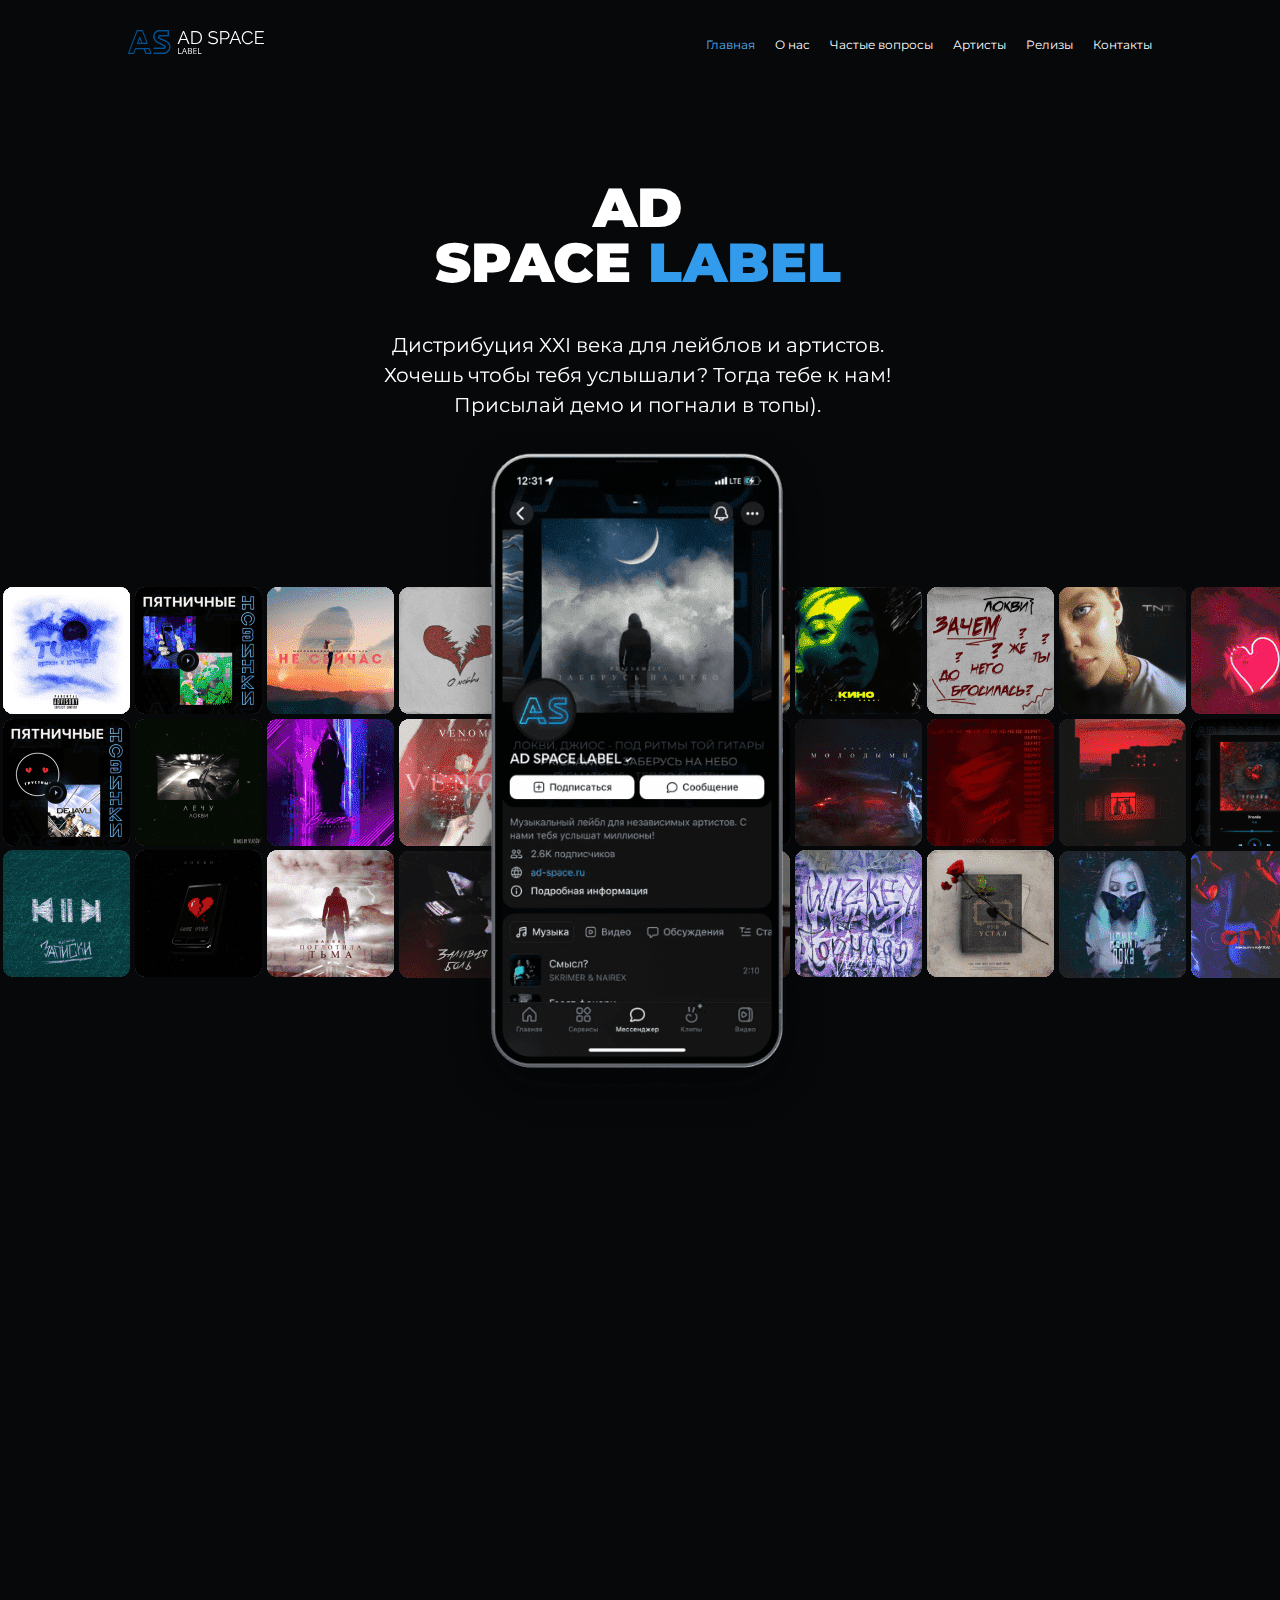
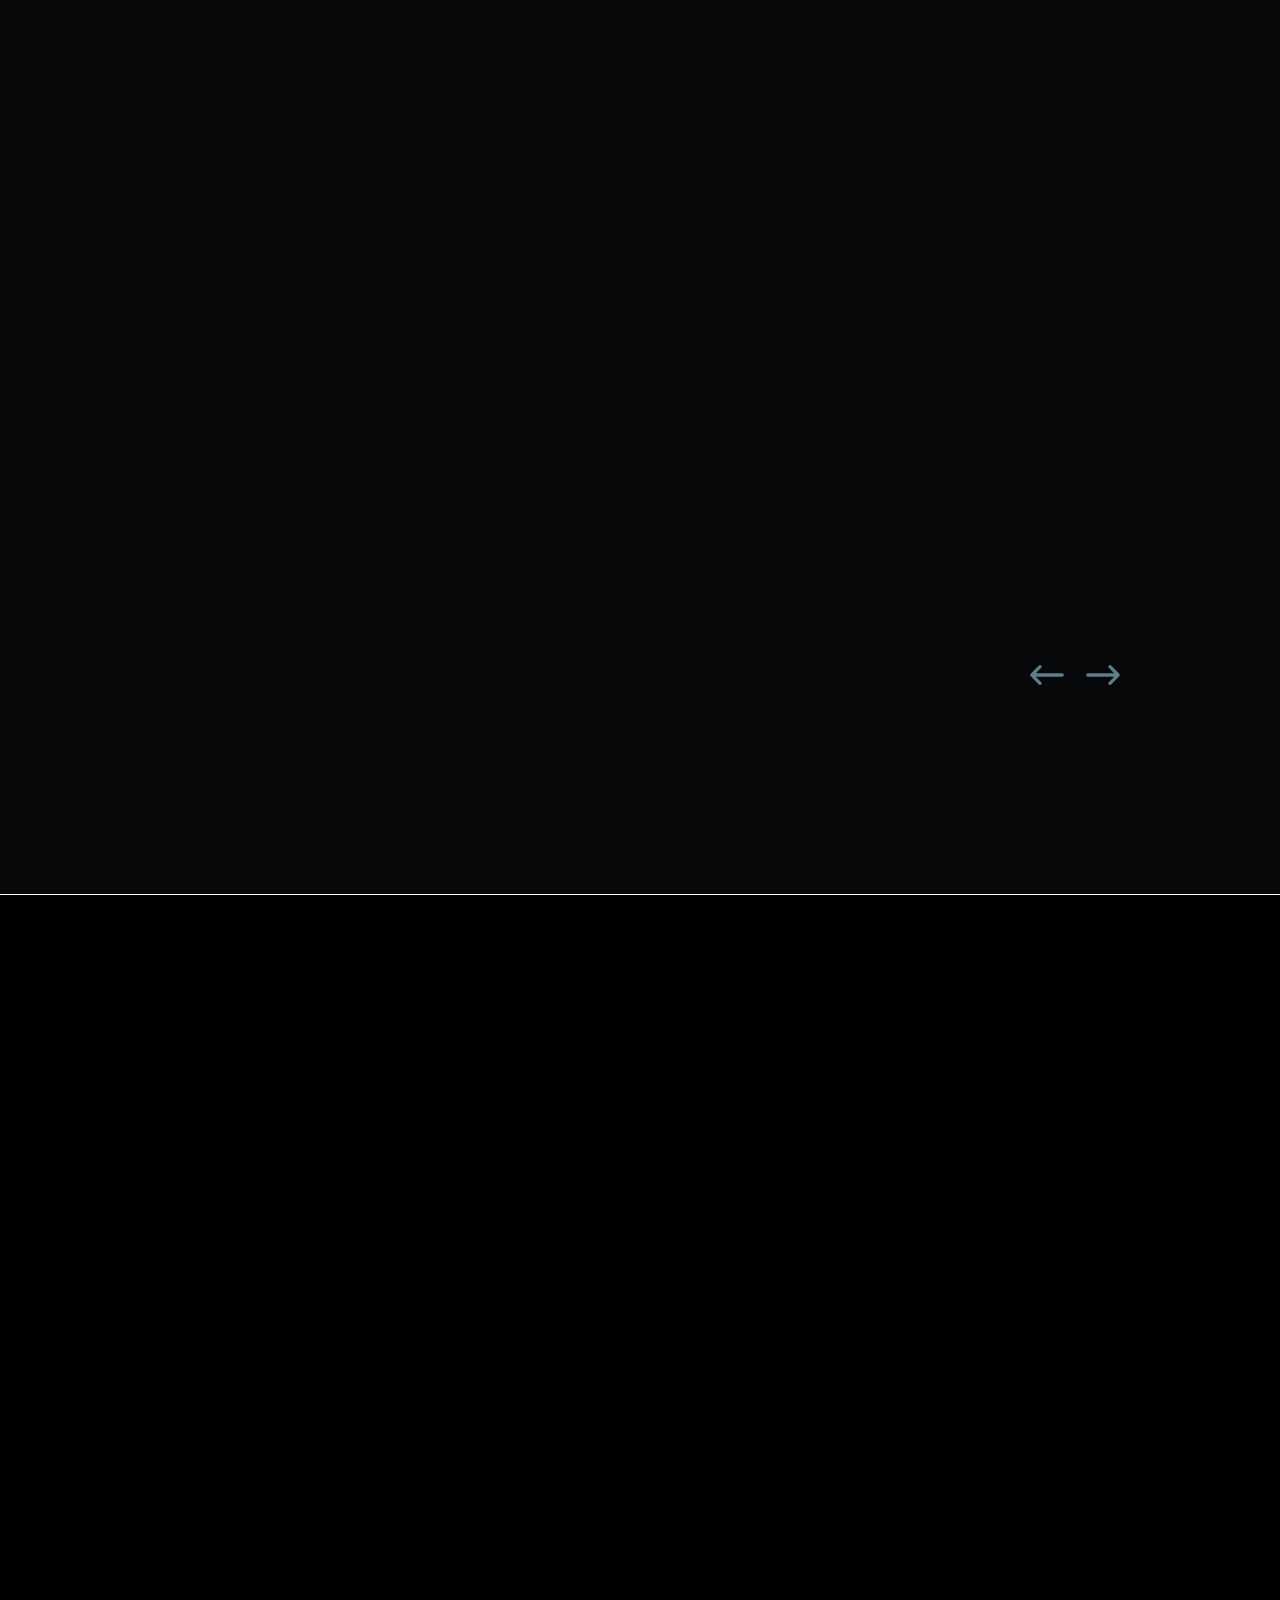
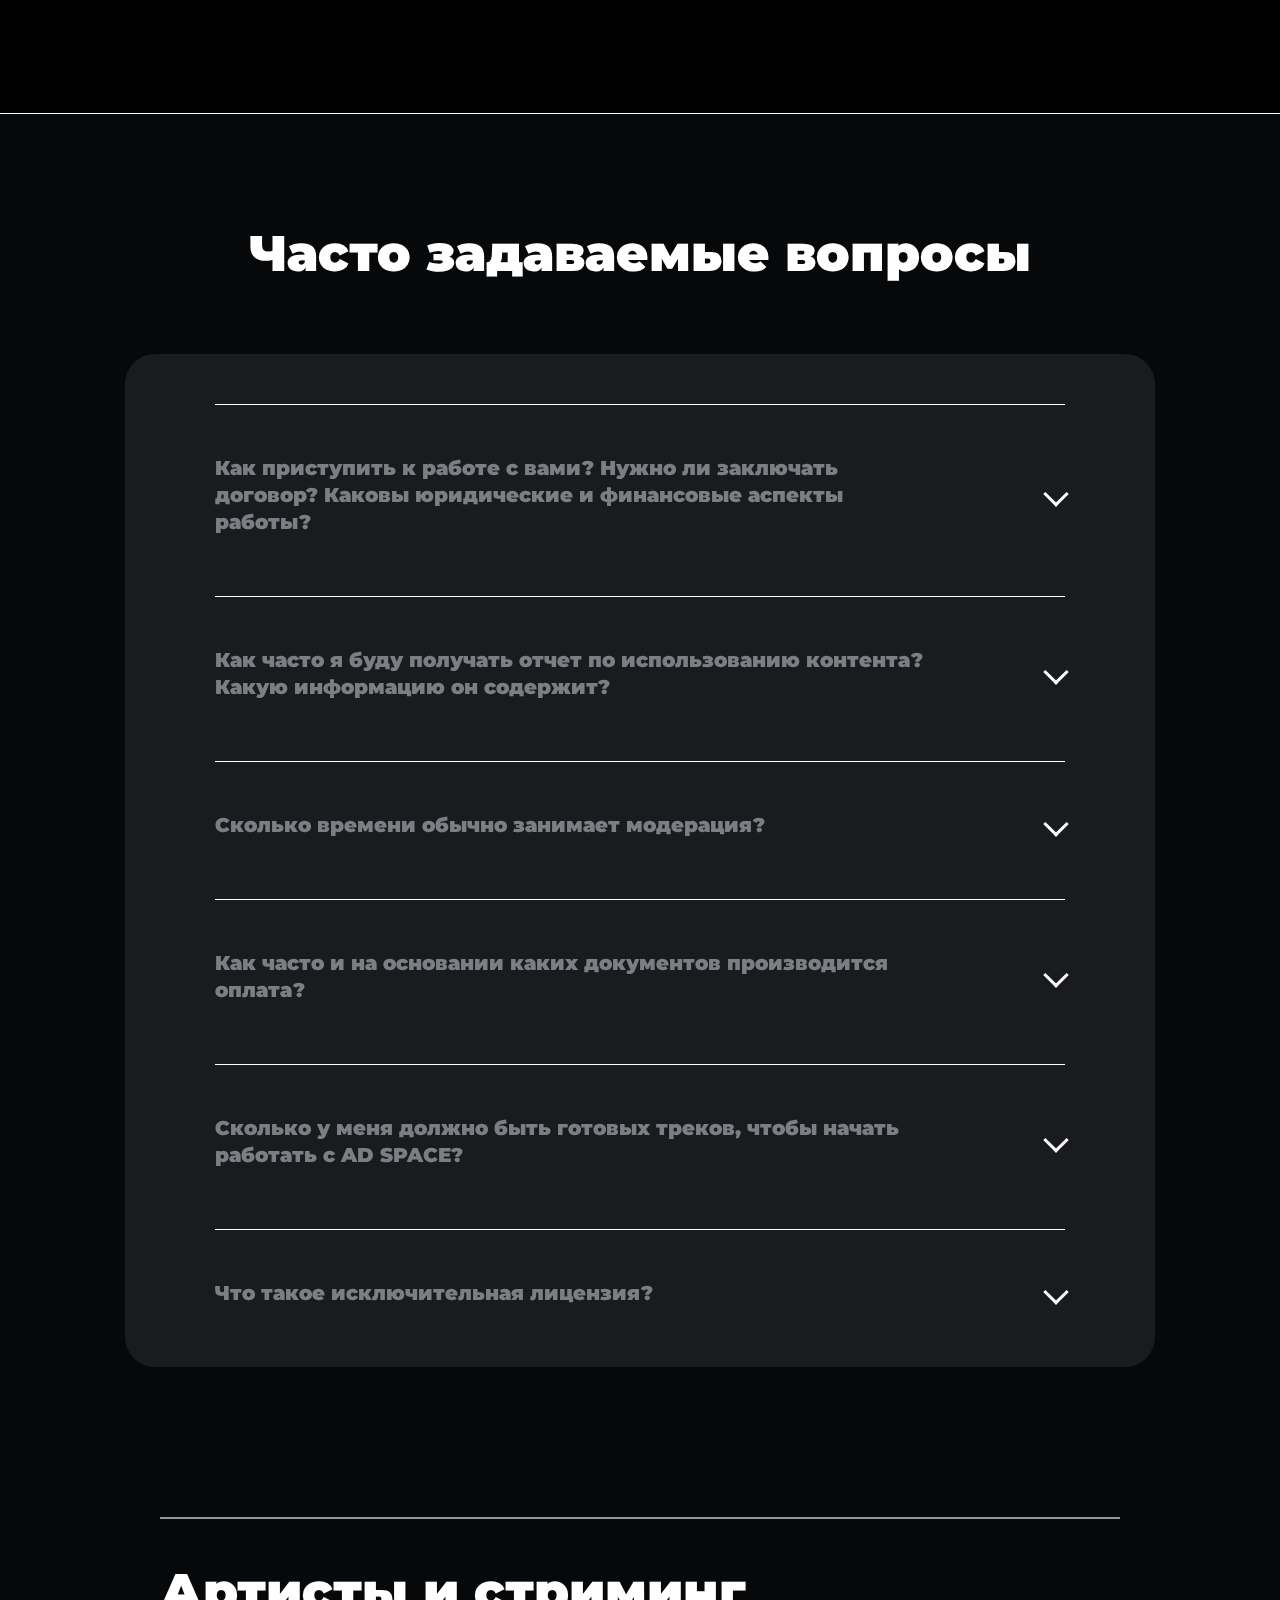
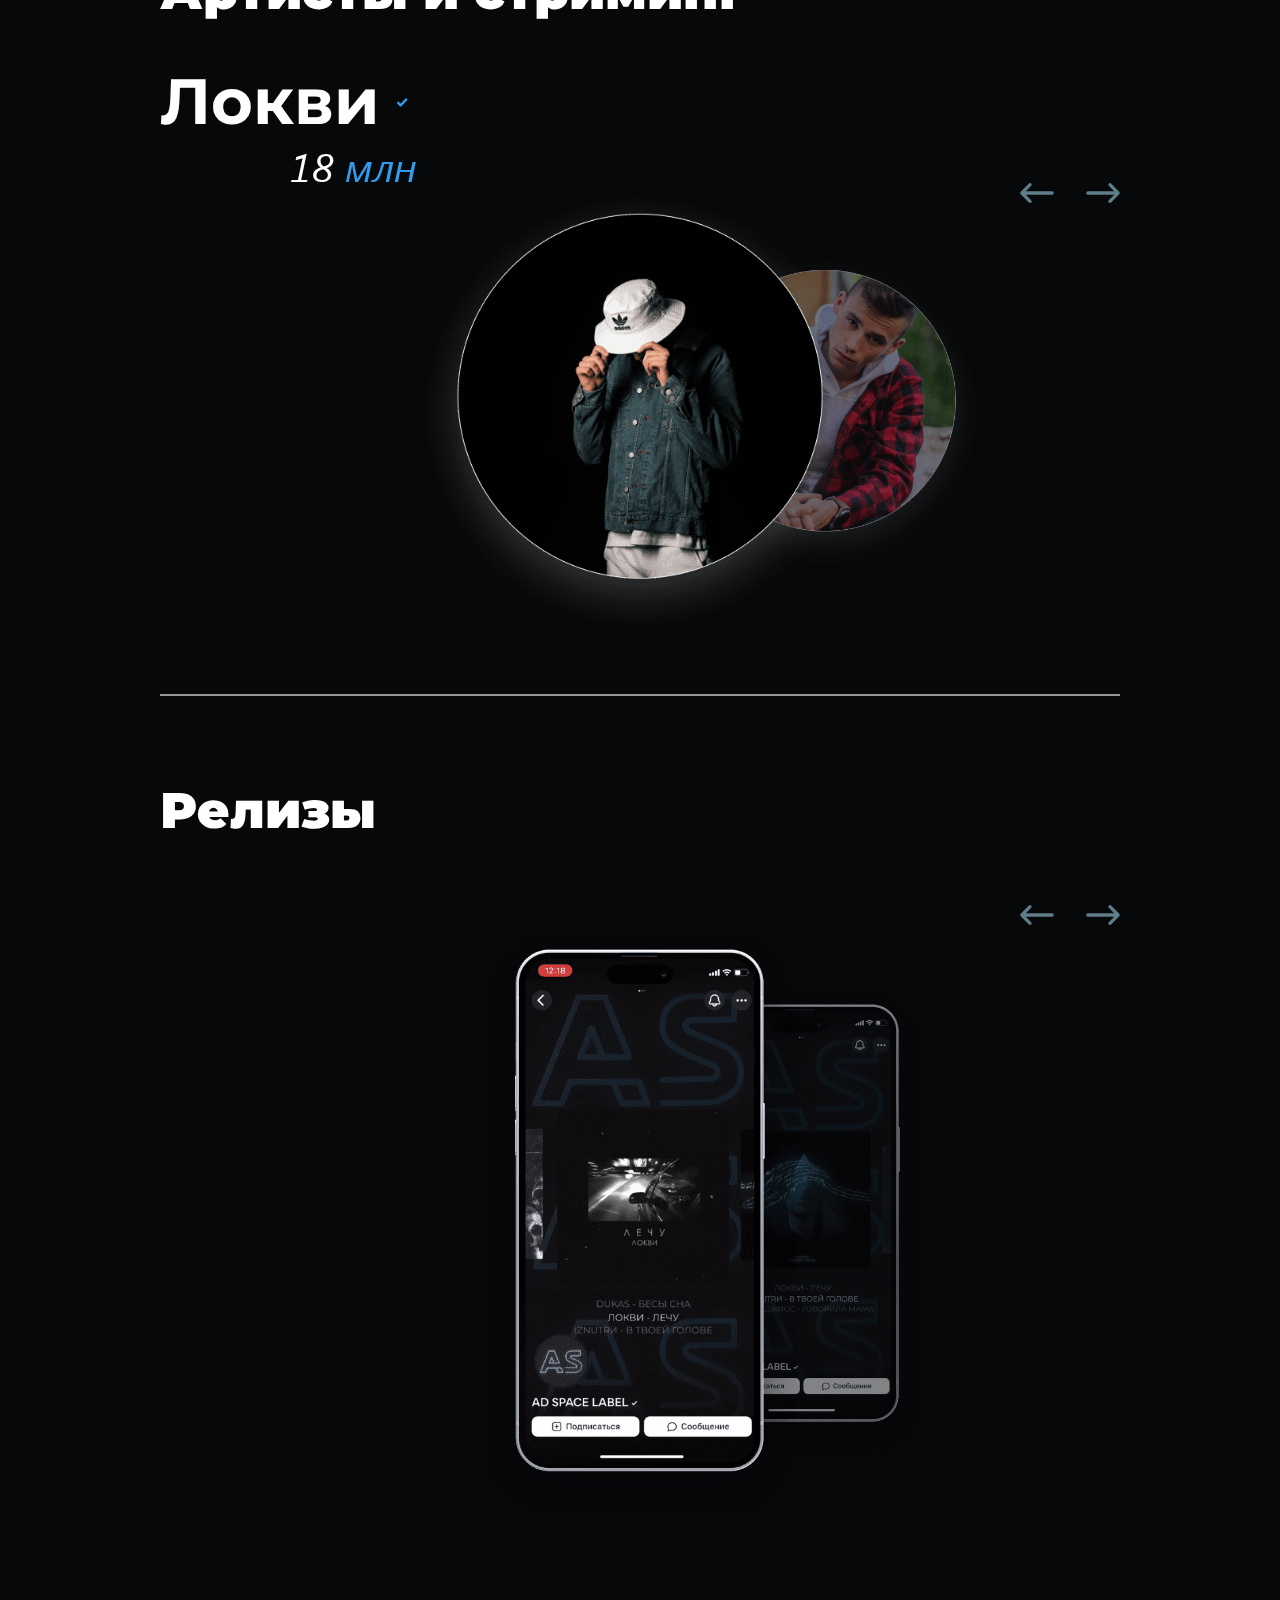
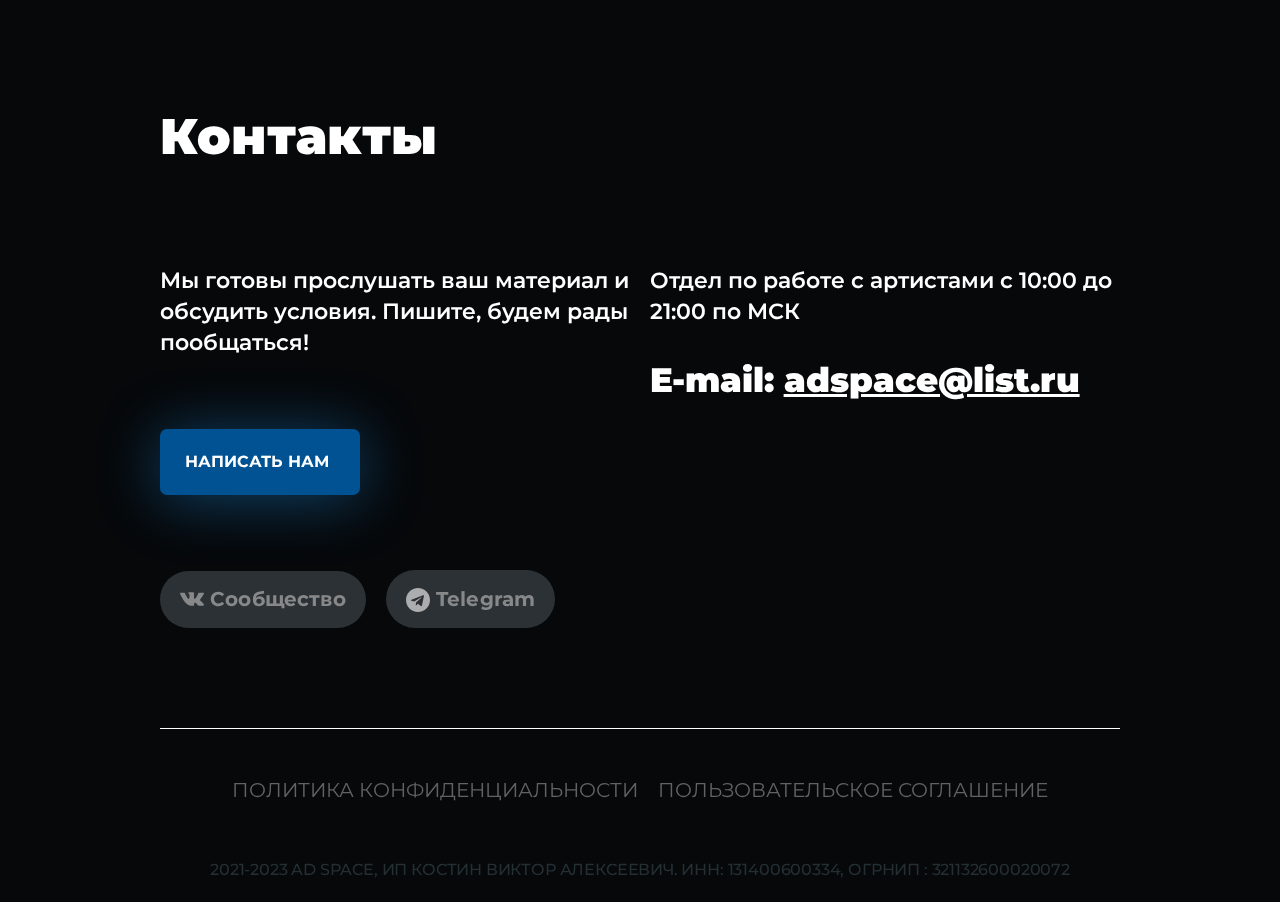
<file: index.html>
<!DOCTYPE html>
<html lang="ru" class="index">

<head>
	<link rel="preconnect" href="https://fonts.googleapis.com">
	<link rel="preconnect" href="https://fonts.gstatic.com" crossorigin>
	<link href="https://fonts.googleapis.com/css2?family=Montserrat:wght@500;600;700;800;900&display=swap" rel="stylesheet">
	<link rel="stylesheet" type="text/css" href="css/style.css">	
	<title>AD SPACE LABEL</title>
	<meta http-equiv="Content-type" content="text/html;charset=UTF-8">
	<meta name="viewport" content="width=device-width, initial-scale=1.0, shrink-to-fit=no">
	<link type="image/svg" sizes="24x24" rel="icon" href="./img/icon AS.svg">
	
</head>

<body class="body">
	<div class="wrapper">
		<div class="container header__container">
			<header class="header">		
				<a href="./index.html" ><img src="img/logo.svg" class="logo" alt=""></a>
				<nav class="nav">
					<ul>
						<li class="nav__item"><a href="#" data-goto="mainer">Главная</a></li>
						<li class="nav__item"><a href="#" data-goto="about_us">О нас</a></li>
						<li class="nav__item"><a href="#" data-goto="often_questions">Частые вопросы</a></li>
						<li class="nav__item"><a href="#" data-goto="singers">Артисты</a></li>
						<li class="nav__item"><a href="#" data-goto="releases">Релизы</a></li>
						<li class="nav__item"><a href="#" data-goto="contacts">Контакты</a></li>
					</ul>
				</nav>
				<div class="header__burger-menu">
					<span></span>
					<span></span>
					<span></span>
				</div>
			</header>
		</div>
		<main class="main">
			<section>
				<div id="mainer" class="offer-container">
					<div class="offer">
						<h1>AD <br>SPACE <span>LABEL</span></h1>
						<p>
							Дистрибуция XXI века для лейблов и артистов. 
							Хочешь чтобы тебя услышали? Тогда тебе к нам! 
							Присылай демо и погнали в топы).
						</p>
						<img src="img/Mockup.png" alt="">
					</div>
					<div class="offer-video-container">
						<video preload="auto" title="ad" webkit-playsinline="true"  playsinline="true" id="offerVideo" class="offer-video" muted="'true" style="min-width: 100vw;">				
							<source src="./source/desktop.mp4" type="video/mp4" />
							<source src="./source/desktop.ogv" type="video/ovg" />
							<source src="./source/desktop.webm" type="video/webm" />
						</video>
						
						<video preload="auto" title="ad space" webkit-playsinline="true"  playsinline="true" id="offerVideo" class="offer-video-mobile" muted="'true" style="min-width: 100vw;">				
							<source src="./source/mobileAnimation.mp4" type="video/mp4" />
							<source src="./source/mobileAnimation.ogv" type="video/ovg" />
							<source src="./source/mobileAnimation.webm" type="video/webm" />
						</video>
						<img class="offer-img offer-img-desktop" src="./img/desktop-preload.png" alt="">
						<img class="offer-img offer-img-mobile" src="./img/mobile-preload.png" alt="">
					</div>
				</div>
			</section>
			<section>	
				<div class="container">	
					<div id="about_us" class="about-us">	
						<h1>О <span>нас</span></h1>
						<h2>Мы музыкальный лейбл для независимых артистов. C нами тебя услышат миллионы!</h2>
						<p>	
							AD<span>SPACE</span>LABLE – профессионал в музыкальной сфере, 
							мы занимаемся продвижением музыкальных композиций, 
							выводим треки в чарты и популярность стремительно завоевывая новые высоты. 
							Благодаря нашим возможностям и ресурсам ты сможешь 
							зарабатывать на своем творчестве и стремительно набирать популярность.
						</p>	
						<div class="about-us__wrapper">	
							<div class="about-us__line">
								<div class="about-us__about-performer">
									<div class="about-us__recall">	
										<img src="img/Руш.png" class="about-us__recall-icon" alt="Руш">
										<div class="about-us__recall-inf">	
											<div class="about-us__recall-name">	
												Рустам Шувалов
											</div>
											<div class="about-us__recall-comment">
												Так народ, составлял контракт на трек, результатом я более чем доволен. 
												Я даже не ожидал, почти лям прослушек, почти за месяц. Все круто, 
												парень адекватный и добрый. Если сомневаетесь работать с ним, 
												напишите мне в личку я вам все расскажу что да как, ручаюсь за него.😉
											</div>
										</div>
									</div>	
									<div class="about-us__relize">
										<div class="about-us__track">	
											<div class="about-us__track-player">
												<img src="img/coal.png" alt="Уголёк">
												<img class="about-us__track-play" src="img/play.svg" alt="">
												<audio preload="none" src="source/Rush_-_Ugoljok_75009016.mp3"></audio>
											</div>
											<div class="about-us__track-about">
												<div class="about-us__track-name">Уголёк</div>
												<div class="about-us__track-performer">РуШ</div>
											</div>
											
										</div>
										<div class="about-us__comment">
											<div class="about-us__comment-title">ПРЕМЬЕРА🔥❤</div>
											<div class="about-us__comment-subtitle">
												После крутого хита "Миниган", РуШа не остановить, 
												и он радует нас новым треком "Уголёк"
											</div>
											<div class="about-us__comment-add">Добавляем и забываем обо всём🥰</div>
										</div>	
									</div>	
									<h3>С AD <span>SPACE </span>тебя услышат миллионы!</h3>
									<img src="img/guitar.png" alt="Гитара" class="about-us__about-performer-img">
								</div>
								<div class="about-us__about-performer">
									<div class="about-us__recall">	
										<img src="img/Локви.png" class="about-us__recall-icon" alt="Локви">
										<div class="about-us__recall-inf">	
											<div class="about-us__recall-name">	
												Леонид Марченко
											</div>
											<div class="about-us__recall-comment">
												Работаю с лейблом AD SPACE на протяжении полугода. 
												Уже выпускаю не первый трек и я ОЧЕНЬ ДОВОЛЕН работой менеджера в 
												плане продвижения и общения (всегда на связи, всё объяснит). 
												Последний трек, который выпускали - "Под ритмы той гитары". 
												Ещё месяца не прошло, как на нём 700.000 прослушиваний (вложение ниже), 
												так и миллион не за горами🎁🍋
											</div>
										</div>
									</div>	
									<div class="about-us__relize">
										<div class="about-us__track">	
											<div class="about-us__track-player">
												<img src="img/under_the_rhythm_that_guitar.png" alt="Под ритм той гитары">
												<img class="about-us__track-play" src="img/play.svg" alt="">
												<audio preload="none"  src="source/lokvi-dzhios-pod-ritmy-tojj-gitary.mp3"></audio>
											</div>
											<div class="about-us__track-about">
												<div class="about-us__track-name">Под рит...</div>
												<div class="about-us__track-performer">Локви</div>
											</div>
											
										</div>
										<div class="about-us__comment">
											<div class="about-us__comment-title">ПРЕМЬЕРА🔥❤</div>
											<div class="about-us__comment-subtitle">
												С момента выпуска треков "Братик не забывай" и 
												"Под ритмы той гитары" прошло менее 1 года. 
												За этот период каждый трек собрал по 4 миллиона прослушивания.
											</div>
											<div class="about-us__comment-add">Добавляем и забываем обо всём🥰</div>
										</div>	
									</div>	
									<h3>С AD <span>SPACE </span>тебя услышат миллионы!</h3>
									<img src="img/guitar.png" alt="Гитара" class="about-us__about-performer-img">
								</div>
								<div class="about-us__about-performer">
									<div class="about-us__recall">	
										<img src="img/GUCCIMOGUCCI.png" class="about-us__recall-icon" alt="GUCCIMOGUCCI">
										<div class="about-us__recall-inf">	
											<div class="about-us__recall-name">	
												Дмитрий Могучий
											</div>
											<div class="about-us__recall-comment">
												Ребята красавцы, работают слаженно, 
												оперативно взаимодействуют с артистом по всем возникающим вопросам. 
												Своевременная отчетность и гибкость в работе. Лучшие❤😏😎
											</div>
										</div>
									</div>	
									<div class="about-us__relize">
										<div class="about-us__track">	
											<div class="about-us__track-player">
												<img src="img/Popolam.png" alt="Popolam">
												<img class="about-us__track-play" src="img/play.svg" alt="">
												<audio preload="none"  src="source/GucciMogucci_-_Popolam_74160326.mp3"></audio>
											</div>
											<div class="about-us__track-about">
												<div class="about-us__track-name">Popolam</div>
												<div class="about-us__track-performer">GUCCIMOGUCCI</div>
											</div>
											
										</div>
										<div class="about-us__comment">
											<div class="about-us__comment-title">ПРЕМЬЕРА🔥❤</div>
											<div class="about-us__comment-subtitle">
												"С братом поделим пополам..."
											</div>
											<div class="about-us__comment-add">Добавляем и забываем обо всём🥰</div>
										</div>	
									</div>	
									<h3>С AD <span>SPACE </span>тебя услышат миллионы!</h3>
									<img src="img/guitar.png" alt="Гитара" class="about-us__about-performer-img">
								</div>
								<div class="about-us__about-performer">
									<div class="about-us__recall">	
										<img src="img/HAEBAL.png" class="about-us__recall-icon" alt="HAEBAL">
										<div class="about-us__recall-inf">	
											<div class="about-us__recall-name">	
												Павел Хэйбал
											</div>
											<div class="about-us__recall-comment">
												Салют🤘Выпустил через лейбл AD SPACE уже более 10 треков. 
												Очень доволен сотрудничеством😎🔥 
												По каждому треку получаю статистику, советы по продвижению, 
												рекламу от лейбла и ещё много всего полезного🙃 
												СПАСИБО БОЛЬШОЕ!!!❤
											</div>
										</div>
									</div>	
									<div class="about-us__relize">
										<div class="about-us__track">	
											<div class="about-us__track-player">
												<img src="img/Venom.png" alt="Venom">
												<img class="about-us__track-play" src="img/play.svg" alt="">
												<audio preload="none"  src="source/HAEBAL - Venom_(MP3Ball.ru).mp3"></audio>
											</div>
											<div class="about-us__track-about">
												<div class="about-us__track-name">Venom</div>
												<div class="about-us__track-performer">HAEBAL</div>
											</div>
											
										</div>
										<div class="about-us__comment">
											<div class="about-us__comment-title">ПРЕМЬЕРА🔥❤</div>
											<div class="about-us__comment-subtitle">
												Помада на бокале с недопитым вином 
												Я за тебя лез из кожи вон будто Venom
											</div>
											<div class="about-us__comment-add">
												Добавляем и забываем обо всём🥰
											</div>
										</div>	
									</div>	
									<h3>С AD <span>SPACE </span>тебя услышат миллионы!</h3>
									<img src="img/guitar.png" alt="Гитара" class="about-us__about-performer-img">
								</div>
								<div class="about-us__about-performer">
									<div class="about-us__recall">	
										<img src="img/IZNUTRИ.png" class="about-us__recall-icon" alt="IZNUTRИ">
										<div class="about-us__recall-inf">	
											<div class="about-us__recall-name">	
												Максим Харчук
											</div>
											<div class="about-us__recall-comment">
												Работа на высшем уровне! Все слаженно и точно, 
												отчетность по первой просьбе, 
												релиз отгружён вовремя, промо, реклама, 
												скоро добьём на треке 1🍋, 
												рекомендую к сотрудничеству ✅🔥
											</div>
										</div>
									</div>	
									<div class="about-us__relize">
										<div class="about-us__track">	
											<div class="about-us__track-player">
												<img src="img/Шалала.png" alt="Шалала">
												<img class="about-us__track-play" src="img/play.svg" alt="">
												<audio preload="none"  src="source/IZNUTRI_-_SHalala_74076355.mp3"></audio>
											</div>
											<div class="about-us__track-about">
												<div class="about-us__track-name">ШАЛАЛА</div>
												<div class="about-us__track-performer">IZNUTRИ</div>
											</div>
											
										</div>
										<div class="about-us__comment">
											<div class="about-us__comment-title">ПРЕМЬЕРА🔥❤</div>
											<div class="about-us__comment-subtitle">
												Девочка шалала, зачем погубила пацана
											</div>
											<div class="about-us__comment-add">Добавляем и забываем обо всём🥰</div>
										</div>	
									</div>	
									<h3>С AD <span>SPACE </span>тебя услышат миллионы!</h3>
									<img src="img/guitar.png" alt="Гитара" class="about-us__about-performer-img">
								</div>
							</div>
						</div>

							<div class="about-us__btn">
								<div class="prev">
									<svg width="34" height="21" viewBox="0 0 34 21" fill="none" xmlns="http://www.w3.org/2000/svg">
										<path d="M32.1114 8.31192H5.82842L11.2014 2.82191C11.4987 2.50715 11.663 2.0859 11.6586 1.6489C11.6543 1.21189 11.4818 0.794101 11.1783 0.485513C10.8748 0.176925 10.4646 0.00223404 10.0359 -0.000932748C9.60733 -0.00409954 9.19465 0.164511 8.88678 0.468582L0.730053 8.80192C0.425107 9.11425 0.253906 9.53703 0.253906 9.97775C0.253906 10.4185 0.425107 10.8412 0.730053 11.1536L8.88842 19.5302C9.19405 19.8439 9.60936 20.0208 10.043 20.0223C10.4766 20.0237 10.893 19.8494 11.2006 19.5377C11.5082 19.2261 11.6817 18.8027 11.6831 18.3606C11.6845 17.9184 11.5136 17.4939 11.2079 17.1803L5.81371 11.6452H32.1114C32.5449 11.6452 32.9607 11.4697 33.2672 11.1571C33.5738 10.8445 33.746 10.4206 33.746 9.97858C33.746 9.53655 33.5738 9.11263 33.2672 8.80007C32.9607 8.48751 32.5449 8.31192 32.1114 8.31192Z" fill="#607D8B"/>
									</svg>
								</div>
								<div class="next">
									<svg width="34" height="21" viewBox="0 0 34 21" fill="none" xmlns="http://www.w3.org/2000/svg">
										<path d="M1.8886 8.31192H28.1716L22.7986 2.82191C22.5013 2.50715 22.337 2.0859 22.3414 1.6489C22.3457 1.21189 22.5182 0.794101 22.8217 0.485513C23.1252 0.176925 23.5354 0.00223404 23.9641 -0.000932748C24.3927 -0.00409954 24.8054 0.164511 25.1132 0.468582L33.2699 8.80192C33.5749 9.11425 33.7461 9.53703 33.7461 9.97775C33.7461 10.4185 33.5749 10.8412 33.2699 11.1536L25.1116 19.5302C24.8059 19.8439 24.3906 20.0208 23.957 20.0223C23.5234 20.0237 23.107 19.8494 22.7994 19.5377C22.4918 19.2261 22.3183 18.8027 22.3169 18.3606C22.3155 17.9184 22.4864 17.4939 22.7921 17.1803L28.1863 11.6452H1.8886C1.45507 11.6452 1.03931 11.4697 0.732758 11.1571C0.426205 10.8445 0.253986 10.4206 0.253986 9.97858C0.253986 9.53655 0.426205 9.11263 0.732758 8.80007C1.03931 8.48751 1.45507 8.31192 1.8886 8.31192Z" fill="#607D8B"/>
									</svg>
								</div>	
							</div>			
					</div>	
				</div>	
			</section>	
			<section>
				<div class="container-our-plus">
						<div class="container">
							<div class="our-plus">
							<div class="our-plus__block-text">
								<div class="our-plus__piece-of-text">
									<div class="our-plus__title">
										Сбор авторских							
									</div>
									<div class="our-plus__subtitle">
										Помогаем артистам и лейблам получать дополнительные 
										вознаграждения от музыкальных площадок.
									</div>
								</div>
								<div class="our-plus__piece-of-text">
									<div class="our-plus__title">
										Гибкость сотрудничества
									</div>
									<div class="our-plus__subtitle">
										Идем навстречу нашим партнерам по различным вопросам, 
										касающимся сотрудничества.
									</div>
								</div>
								<div class="our-plus__piece-of-text">
									<div class="our-plus__title">
										Онлайн <br>статистика
									</div>
									<div class="our-plus__subtitle">
										Предоставляем онлайн статистику по стримам и продажам 
										ваших треков.
									</div>
								</div>
							</div>
							<img class="our-plus__block-img" src="img/Mockup2.png">
							<video preload="auto" title="spectrum" webkit-playsinline="true"  playsinline="true" class="our-plus__video-spectrum" loop autoplay="" muted="" tabindex="0" >
								<source src="./source/Audio_spectrum.mp4" type="video/mp4"/>
								<source src="./source/Audio_spectrum.ogv" type="video/ogv"/>
								<source type="video/webm"  src="./source/Audio_spectrum.webm"/>
							</video>
							<div class="our-plus__block-text">
								<div class="our-plus__piece-of-text">
									<div class="our-plus__title">
										Быстрая дистрибуция						
									</div>
									<div class="our-plus__subtitle">
										Выгрузка вашего релиза на все цифровые площадки в течение 5 суток, 
										в экстренных случаях в течение 1 дня.
									</div>
								</div>
								<div class="our-plus__piece-of-text">
									<div class="our-plus__title">
										Промо поддержка
									</div>
									<div class="our-plus__subtitle">
										Направление на промо, благодаря чему, 
										редакторы плейлистов могут добавить ваш релиз в плейлисты.
									</div>
								</div>
								<div class="our-plus__piece-of-text">
									<div class="our-plus__title">
										Бесплатная <br>дистрибуция
									</div>
									<div class="our-plus__subtitle">
										Доставляем музыкальный контент во все музыкальные 
										сервисы абсолютно бесплатно.
									</div>
								</div>
							</div>				
							<img class="our-plus__left-decor" src="img/gif.png" alt="">
							<img class="our-plus__right-decor" src="img/gif (1).png" alt="">
						</div>
					</div>
				</div>

			</section>
			<section>
				<div id="often_questions" class="our-question-container">
					<div class="our-questions">
						<h1>Часто задаваемые вопросы</h1>
						<div class="our-questions__block">
							<div class="our-questions__question">
								<div class="our-questions__question-top">
									<h2>
										Как приступить к работе с вами? Нужно ли заключать договор? 
										Каковы юридические и финансовые аспекты работы?
									</h2>	
									<span></span>					
								</div>
								<p class="our-questions__question-answer">
									Со всеми партнёрами заключается лицензионный договор. 
									Согласно этому договору, 
									наши партнёры несут юридическую ответственность за нарушение 
									авторских прав и должны предоставить правоподтверждающие 
									документы на весь материал, который передают нам. 
									Правообладателям выплачивается суммы, 
									полученные нами от площадок за исключением комиссии за наши услуги. 
									Размер нашей комиссии согласовывается с каждым правообладателем отдельно.
								</p>	
							</div>		

							<div class="our-questions__question">
								<div class="our-questions__question-top">
									<h2>
										Как часто я буду получать отчет по использованию контента? 
										Какую информацию он содержит?
									</h2>	
									<span></span>					
								</div>
								<p class="our-questions__question-answer">
									Один раз в квартал. Отчеты на направляем на почту mail.ru. 
									В нем содержится вся информация по стримам, продажам и полученных роялти.
								</p>	
							</div>	

							<div class="our-questions__question">
								<div class="our-questions__question-top">
									<h2>
										Сколько времени обычно занимает модерация?
									</h2>	
									<span></span>					
								</div>
								<p class="our-questions__question-answer">
									Средний срок модерации составляет 2 рабочих дня.
								</p>	
							</div>	

							<div class="our-questions__question">
								<div class="our-questions__question-top">
									<h2>
										Как часто и на основании каких документов производится оплата?
									</h2>	
									<span></span>					
								</div>
								<p class="our-questions__question-answer">
									На основании отчётов. Комиссия выплачивается один раза за квартал. Чтобы перечислить деньги, нам понадобятся Счёт.
								</p>	
							</div>	

							<div class="our-questions__question">
								<div class="our-questions__question-top">
									<h2>
										Сколько у меня должно быть готовых треков, чтобы начать работать с AD SPACE?
									</h2>	
									<span></span>					
								</div>
								<p class="our-questions__question-answer">
									Требований к минимальному количеству треков нет. 
									В каждом конкретном случае мы принимаем решение о сотрудничестве, 
									опираясь на разные факторы.
								</p>	
							</div>	

							<div class="our-questions__question">
								<div class="our-questions__question-top">
									<h2>
										Что такое исключительная лицензия?
									</h2>	
									<span></span>					
								</div>
								<p class="our-questions__question-answer">
									Исключительная лицензия предполагает, что за Вами, 
									как Лицензиаром, не сохраняется права выдачи лицензий другим лицам 
									в отношении того контента и в отношении тех способов использования, 
									которые были предоставлены AD SPACE.
								</p>	
							</div>	
						</div>
					</div>
				</div>
			</section>
			<section>
				<div class="container">
					<div id="singers" class="singers-and-streams">
						<h1>Артисты и стриминг</h1>
						<div class="singers-and-streams__singer">Локви</div>
						<div class="singers-and-streams__stream">18 <span>млн</span></div>
						<div class="singers-and-streams__wrapper">
							<div class="singers-and-streams__line">
								<div class="singers-and-streams__slide-singer">
									<img src="img/Локви.png" alt="Локви">
								</div>
								<div class="singers-and-streams__slide-singer">
									<img src="img/Руш.png" alt="РуШ">
								</div>
								<div class="singers-and-streams__slide-singer">
									<img src="img/GUCCIMOGUCCI.png" alt="GUCCIMOGUCCI">
								</div>
			 					<div class="singers-and-streams__slide-singer">
									<img src="img/HAEBAL.png" alt="HAEBAL">
								</div>
								<div class="singers-and-streams__slide-singer">
									<img src="img/NOVSKII.png" alt="NOVSKII">
								</div>
								<div class="singers-and-streams__slide-singer">
									<img src="img/KANTYLUV.png" alt="KANTYLUV">
								</div>
							</div>
							<div class="singers-and-streams__btn">
								<div class="prev">
									<svg width="34" height="21" viewBox="0 0 34 21" fill="none" xmlns="http://www.w3.org/2000/svg">
										<path d="M32.1114 8.31192H5.82842L11.2014 2.82191C11.4987 2.50715 11.663 2.0859 11.6586 1.6489C11.6543 1.21189 11.4818 0.794101 11.1783 0.485513C10.8748 0.176925 10.4646 0.00223404 10.0359 -0.000932748C9.60733 -0.00409954 9.19465 0.164511 8.88678 0.468582L0.730053 8.80192C0.425107 9.11425 0.253906 9.53703 0.253906 9.97775C0.253906 10.4185 0.425107 10.8412 0.730053 11.1536L8.88842 19.5302C9.19405 19.8439 9.60936 20.0208 10.043 20.0223C10.4766 20.0237 10.893 19.8494 11.2006 19.5377C11.5082 19.2261 11.6817 18.8027 11.6831 18.3606C11.6845 17.9184 11.5136 17.4939 11.2079 17.1803L5.81371 11.6452H32.1114C32.5449 11.6452 32.9607 11.4697 33.2672 11.1571C33.5738 10.8445 33.746 10.4206 33.746 9.97858C33.746 9.53655 33.5738 9.11263 33.2672 8.80007C32.9607 8.48751 32.5449 8.31192 32.1114 8.31192Z" fill="#607D8B"/>
									</svg>
								</div>
								<div class="next">
									<svg width="34" height="21" viewBox="0 0 34 21" fill="none" xmlns="http://www.w3.org/2000/svg">
										<path d="M1.8886 8.31192H28.1716L22.7986 2.82191C22.5013 2.50715 22.337 2.0859 22.3414 1.6489C22.3457 1.21189 22.5182 0.794101 22.8217 0.485513C23.1252 0.176925 23.5354 0.00223404 23.9641 -0.000932748C24.3927 -0.00409954 24.8054 0.164511 25.1132 0.468582L33.2699 8.80192C33.5749 9.11425 33.7461 9.53703 33.7461 9.97775C33.7461 10.4185 33.5749 10.8412 33.2699 11.1536L25.1116 19.5302C24.8059 19.8439 24.3906 20.0208 23.957 20.0223C23.5234 20.0237 23.107 19.8494 22.7994 19.5377C22.4918 19.2261 22.3183 18.8027 22.3169 18.3606C22.3155 17.9184 22.4864 17.4939 22.7921 17.1803L28.1863 11.6452H1.8886C1.45507 11.6452 1.03931 11.4697 0.732758 11.1571C0.426205 10.8445 0.253986 10.4206 0.253986 9.97858C0.253986 9.53655 0.426205 9.11263 0.732758 8.80007C1.03931 8.48751 1.45507 8.31192 1.8886 8.31192Z" fill="#607D8B"/>
									</svg>
								</div>	
							</div>
						</div>
					</div>
				</div>
			</section>
			<section>
				<div class="container">
					<div id="releases" class="releases">
						<h1>Релизы</h1>
						<div class="releases__wrapper">
							<div class="releases__line">
								<div class="releases__slide-release">
									<img src="img/1.png" alt="">
								</div>
								<div class="releases__slide-release">
									<img src="img/2.png" alt="РуШ"> 
								</div>
								<div class="releases__slide-release">
									<img src="img/3.png" alt="GUCCIMOGUCCI">
								</div>
								<div class="releases__slide-release">
									<img src="img/4.png" alt="HAEBAL">
								</div>
								<div class="releases__slide-release">
									<img src="img/5.png" alt="NOVSKII">
								</div>
								<div class="releases__slide-release">
									<img src="img/6.png" alt="KANTYLUV">
								</div>
								<div class="releases__slide-release">
									<img src="img/7.png" alt="KANTYLUV">
								</div>
								<div class="releases__slide-release">
									<img src="img/7 (1).png" alt="KANTYLUV">
								</div>
							</div>
							<div class="releases__btn">
								<div class="prev">
									<svg width="34" height="21" viewBox="0 0 34 21" fill="none" xmlns="http://www.w3.org/2000/svg">
										<path d="M32.1114 8.31192H5.82842L11.2014 2.82191C11.4987 2.50715 11.663 2.0859 11.6586 1.6489C11.6543 1.21189 11.4818 0.794101 11.1783 0.485513C10.8748 0.176925 10.4646 0.00223404 10.0359 -0.000932748C9.60733 -0.00409954 9.19465 0.164511 8.88678 0.468582L0.730053 8.80192C0.425107 9.11425 0.253906 9.53703 0.253906 9.97775C0.253906 10.4185 0.425107 10.8412 0.730053 11.1536L8.88842 19.5302C9.19405 19.8439 9.60936 20.0208 10.043 20.0223C10.4766 20.0237 10.893 19.8494 11.2006 19.5377C11.5082 19.2261 11.6817 18.8027 11.6831 18.3606C11.6845 17.9184 11.5136 17.4939 11.2079 17.1803L5.81371 11.6452H32.1114C32.5449 11.6452 32.9607 11.4697 33.2672 11.1571C33.5738 10.8445 33.746 10.4206 33.746 9.97858C33.746 9.53655 33.5738 9.11263 33.2672 8.80007C32.9607 8.48751 32.5449 8.31192 32.1114 8.31192Z" fill="#607D8B"/>
									</svg>
								</div>
								<div class="next">
									<svg width="34" height="21" viewBox="0 0 34 21" fill="none" xmlns="http://www.w3.org/2000/svg">
										<path d="M1.8886 8.31192H28.1716L22.7986 2.82191C22.5013 2.50715 22.337 2.0859 22.3414 1.6489C22.3457 1.21189 22.5182 0.794101 22.8217 0.485513C23.1252 0.176925 23.5354 0.00223404 23.9641 -0.000932748C24.3927 -0.00409954 24.8054 0.164511 25.1132 0.468582L33.2699 8.80192C33.5749 9.11425 33.7461 9.53703 33.7461 9.97775C33.7461 10.4185 33.5749 10.8412 33.2699 11.1536L25.1116 19.5302C24.8059 19.8439 24.3906 20.0208 23.957 20.0223C23.5234 20.0237 23.107 19.8494 22.7994 19.5377C22.4918 19.2261 22.3183 18.8027 22.3169 18.3606C22.3155 17.9184 22.4864 17.4939 22.7921 17.1803L28.1863 11.6452H1.8886C1.45507 11.6452 1.03931 11.4697 0.732758 11.1571C0.426205 10.8445 0.253986 10.4206 0.253986 9.97858C0.253986 9.53655 0.426205 9.11263 0.732758 8.80007C1.03931 8.48751 1.45507 8.31192 1.8886 8.31192Z" fill="#607D8B"/>
									</svg>
								</div>	
							</div>
						</div>
					</div>
				</div>
			</section>
			<section>
				<div class="container">
					<div id="contacts" class="contact">
						<h1>Контакты</h1>
						<div class="contact__block1">
							<p>
								Мы готовы прослушать ваш материал и обсудить условия. Пишите, будем рады пообщаться!
							</p>
							<div class="contact__btn btn-blue">
								<a href="https://vk.com/login?u=2&to=L3dyaXRlLTE2NDIzMTAyMQ--" target="_blank">Написать нам</a>
							</div>
							<div class="contact__media">
								<a href="https://vk.com/kost.adspace" target="_blank" class="contact__vk">
									<span>	
										<svg width="24" height="14" viewBox="0 0 24 14" fill="none" xmlns="http://www.w3.org/2000/svg">
											<path d="M21.2797 5.87726C21.621 5.43607 21.8919 5.08207 22.092 4.81499C23.5331 2.899 24.1578 1.67505 23.9663 1.14144L23.8912 1.01646C23.8413 0.941398 23.7119 0.872464 23.5038 0.810067C23.2955 0.747716 23.029 0.737753 22.7042 0.778914L19.1055 0.804297C19.0222 0.796001 18.9388 0.79794 18.8555 0.810067C18.7722 0.822736 18.7182 0.83545 18.693 0.847577C18.6679 0.860291 18.6472 0.87048 18.6307 0.878776L18.5807 0.916286C18.5391 0.941127 18.4933 0.984994 18.4434 1.04766C18.3934 1.11028 18.3514 1.18287 18.3184 1.26646C17.9268 2.27436 17.4812 3.21166 16.9813 4.07804C16.673 4.59457 16.3897 5.04266 16.1318 5.42119C15.8735 5.80058 15.6569 6.07956 15.4819 6.25832C15.307 6.43739 15.1486 6.58139 15.0071 6.68932C14.8653 6.79802 14.7571 6.84355 14.6824 6.82701C14.6073 6.81046 14.5364 6.79392 14.4699 6.77678C14.3532 6.70203 14.2594 6.60019 14.1888 6.4708C14.1179 6.34199 14.0702 6.17942 14.045 5.98353C14.0202 5.78791 14.0053 5.61907 14.0014 5.47723C13.997 5.33571 13.9992 5.13594 14.0078 4.87739C14.0161 4.6191 14.0202 4.44449 14.0202 4.35261C14.0202 4.03638 14.0265 3.69262 14.039 3.3218C14.0514 2.95125 14.0619 2.65739 14.0702 2.44076C14.0785 2.22445 14.0826 1.99515 14.0826 1.75345C14.0826 1.5123 14.0679 1.32245 14.0386 1.18481C14.0094 1.04766 13.9655 0.914392 13.9076 0.785001C13.8491 0.65615 13.7638 0.555973 13.6512 0.485371C13.5387 0.414453 13.3993 0.358459 13.2327 0.316485C12.7909 0.216308 12.2286 0.162793 11.5458 0.154002C9.99621 0.137997 9.00071 0.237859 8.55924 0.454173C8.38431 0.546054 8.22593 0.670757 8.08441 0.829138C7.93433 1.01263 7.91363 1.11276 8.02206 1.12877C8.522 1.20383 8.87578 1.38318 9.08407 1.66626L9.15913 1.81608C9.21733 1.92477 9.27558 2.11629 9.33406 2.39108C9.39231 2.66591 9.42982 2.96996 9.44663 3.30327C9.48829 3.91137 9.48829 4.43177 9.44663 4.86526C9.40498 5.2987 9.36553 5.63588 9.32802 5.87704C9.29046 6.11873 9.2342 6.31436 9.1594 6.46417C9.08434 6.61453 9.03443 6.70614 9.00932 6.7395C8.9842 6.77259 8.96351 6.79356 8.94696 6.8019C8.83854 6.84328 8.72623 6.86425 8.60955 6.86425C8.49283 6.86425 8.35127 6.80573 8.18464 6.689C8.01796 6.57287 7.84497 6.41228 7.66617 6.20809C7.48682 6.00422 7.28512 5.71866 7.05996 5.35194C6.83508 4.98581 6.60164 4.55233 6.36021 4.05266L6.16044 3.69009C6.03547 3.45723 5.86465 3.11757 5.64806 2.67196C5.43148 2.22634 5.23969 1.79538 5.07333 1.37849C5.00656 1.20383 4.90665 1.07056 4.77343 0.978683L4.71108 0.941172C4.66942 0.908036 4.60265 0.872464 4.51104 0.83518C4.41916 0.79767 4.32371 0.770619 4.22354 0.753802L0.799704 0.778644C0.44985 0.778644 0.212572 0.858127 0.0875987 1.01646L0.0376453 1.09126C0.0123982 1.13319 0 1.19996 0 1.2913C0 1.38318 0.0251119 1.49548 0.0750652 1.62848C0.575004 2.80333 1.11858 3.93625 1.70572 5.0272C2.29316 6.11873 2.80334 6.99779 3.23651 7.66413C3.66968 8.33102 4.11114 8.95954 4.56117 9.55109C5.0112 10.1426 5.30889 10.5214 5.45456 10.6878C5.60023 10.8548 5.71474 10.9798 5.7981 11.0628L6.11045 11.363C6.31021 11.5628 6.60407 11.8022 6.99148 12.0815C7.37885 12.3607 7.80764 12.6355 8.27864 12.9059C8.74909 13.1769 9.29704 13.3973 9.92169 13.5684C10.5464 13.7395 11.1545 13.8081 11.746 13.7745H13.183C13.4747 13.7496 13.6953 13.6583 13.8452 13.4997L13.8951 13.4373C13.9282 13.3876 13.9597 13.3104 13.9889 13.2063C14.0179 13.1023 14.0329 12.9875 14.0329 12.8628C14.0243 12.5047 14.0516 12.1813 14.114 11.8944C14.1763 11.6069 14.2472 11.3906 14.3265 11.2444C14.4056 11.0989 14.495 10.9759 14.5951 10.8757C14.6951 10.7755 14.7657 10.7157 14.8076 10.6947C14.8493 10.6743 14.8827 10.6597 14.9076 10.6508C15.1073 10.5843 15.3426 10.6489 15.6136 10.8445C15.8843 11.0407 16.1384 11.2818 16.3759 11.5693C16.6132 11.8568 16.8985 12.1794 17.2318 12.5378C17.5649 12.8959 17.8565 13.1624 18.1065 13.3374L18.3564 13.4878C18.523 13.5873 18.7394 13.679 19.0062 13.7626C19.2727 13.8456 19.5062 13.8666 19.7059 13.8249L22.9049 13.7747C23.2214 13.7747 23.4672 13.7229 23.6422 13.6185C23.8171 13.5151 23.9212 13.3997 23.9545 13.275C23.9876 13.1501 23.9898 13.0091 23.9609 12.8504C23.9317 12.6923 23.9024 12.5819 23.8735 12.5196C23.8442 12.4572 23.8171 12.4048 23.792 12.3634C23.3754 11.6137 22.5799 10.693 21.4053 9.60176L21.3802 9.57692L21.3678 9.56425L21.3554 9.55208H21.3429C20.8095 9.04384 20.4723 8.70224 20.3308 8.52704C20.0726 8.19432 20.0141 7.85687 20.1559 7.51531C20.2552 7.2563 20.6299 6.71056 21.2797 5.87726Z" fill="#87888A"/>
										</svg>
										Сообщество
									</span>
								</a>
								<a href="https://t.me/OHJayNn" target="_blank" class="contact__tg">
									<span>
										<svg width="24" height="24" viewBox="0 0 24 24" fill="none" xmlns="http://www.w3.org/2000/svg">
											<path d="M12 24C18.629 24 24 18.629 24 12C24 5.371 18.629 0 12 0C5.371 0 0 5.371 0 12C0 18.629 5.371 24 12 24ZM5.491 11.74L17.061 7.279C17.598 7.085 18.067 7.41 17.893 8.222L17.894 8.221L15.924 17.502C15.778 18.16 15.387 18.32 14.84 18.01L11.84 15.799L10.393 17.193C10.233 17.353 10.098 17.488 9.788 17.488L10.001 14.435L15.561 9.412C15.803 9.199 15.507 9.079 15.188 9.291L8.317 13.617L5.355 12.693C4.712 12.489 4.698 12.05 5.491 11.74Z" fill="#ABADAF"/>
										</svg>
										Telegram
									</span>
								</a>
							</div>
						</div>
						<div class="contact__block2">
							<p>
								Отдел по работе с артистами с 10:00 до 21:00 по МСК
							</p>	
							<a class="contact__email" href="mailto:adspace@list.ru" target="_blank">E-mail: <span>adspace@list.ru</span></a>	
						</div>
					</div>
				</div>
			</section>
		</main>
		<div class="container">
			<footer class="footer">
				<div class="">
					<a href="./privacy.html">Политика конфиденциальности</a>
					<a href="./agreement.html">Пользовательское соглашение</a>
				</div>
				<p>2021-2023 AD SPACE, ИП КОСТИН ВИКТОР АЛЕКСЕЕВИЧ. ИНН: 131400600334, ОГРНИП : 321132600020072</p>
			</footer>
		</div>
		
	</div>
	<script async src="./js/script.js"></script>
</body>
</html>
</file>
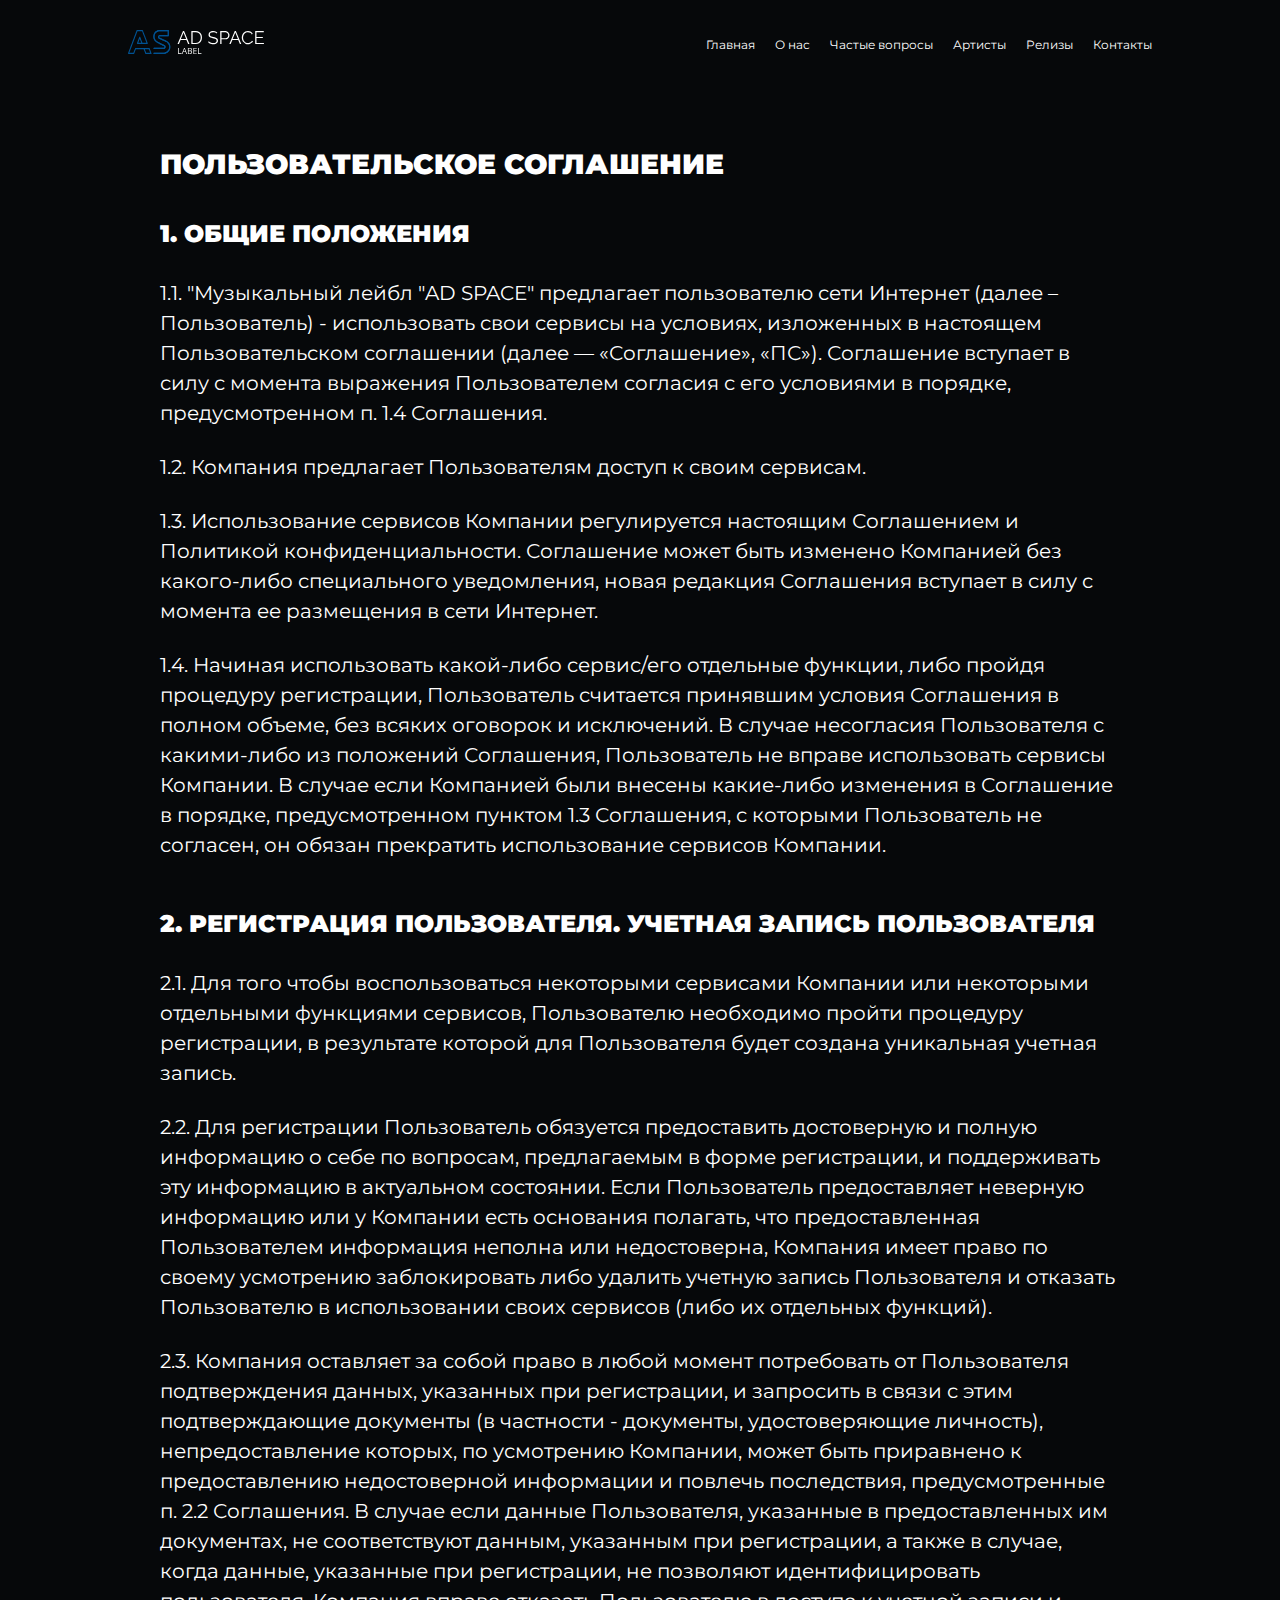
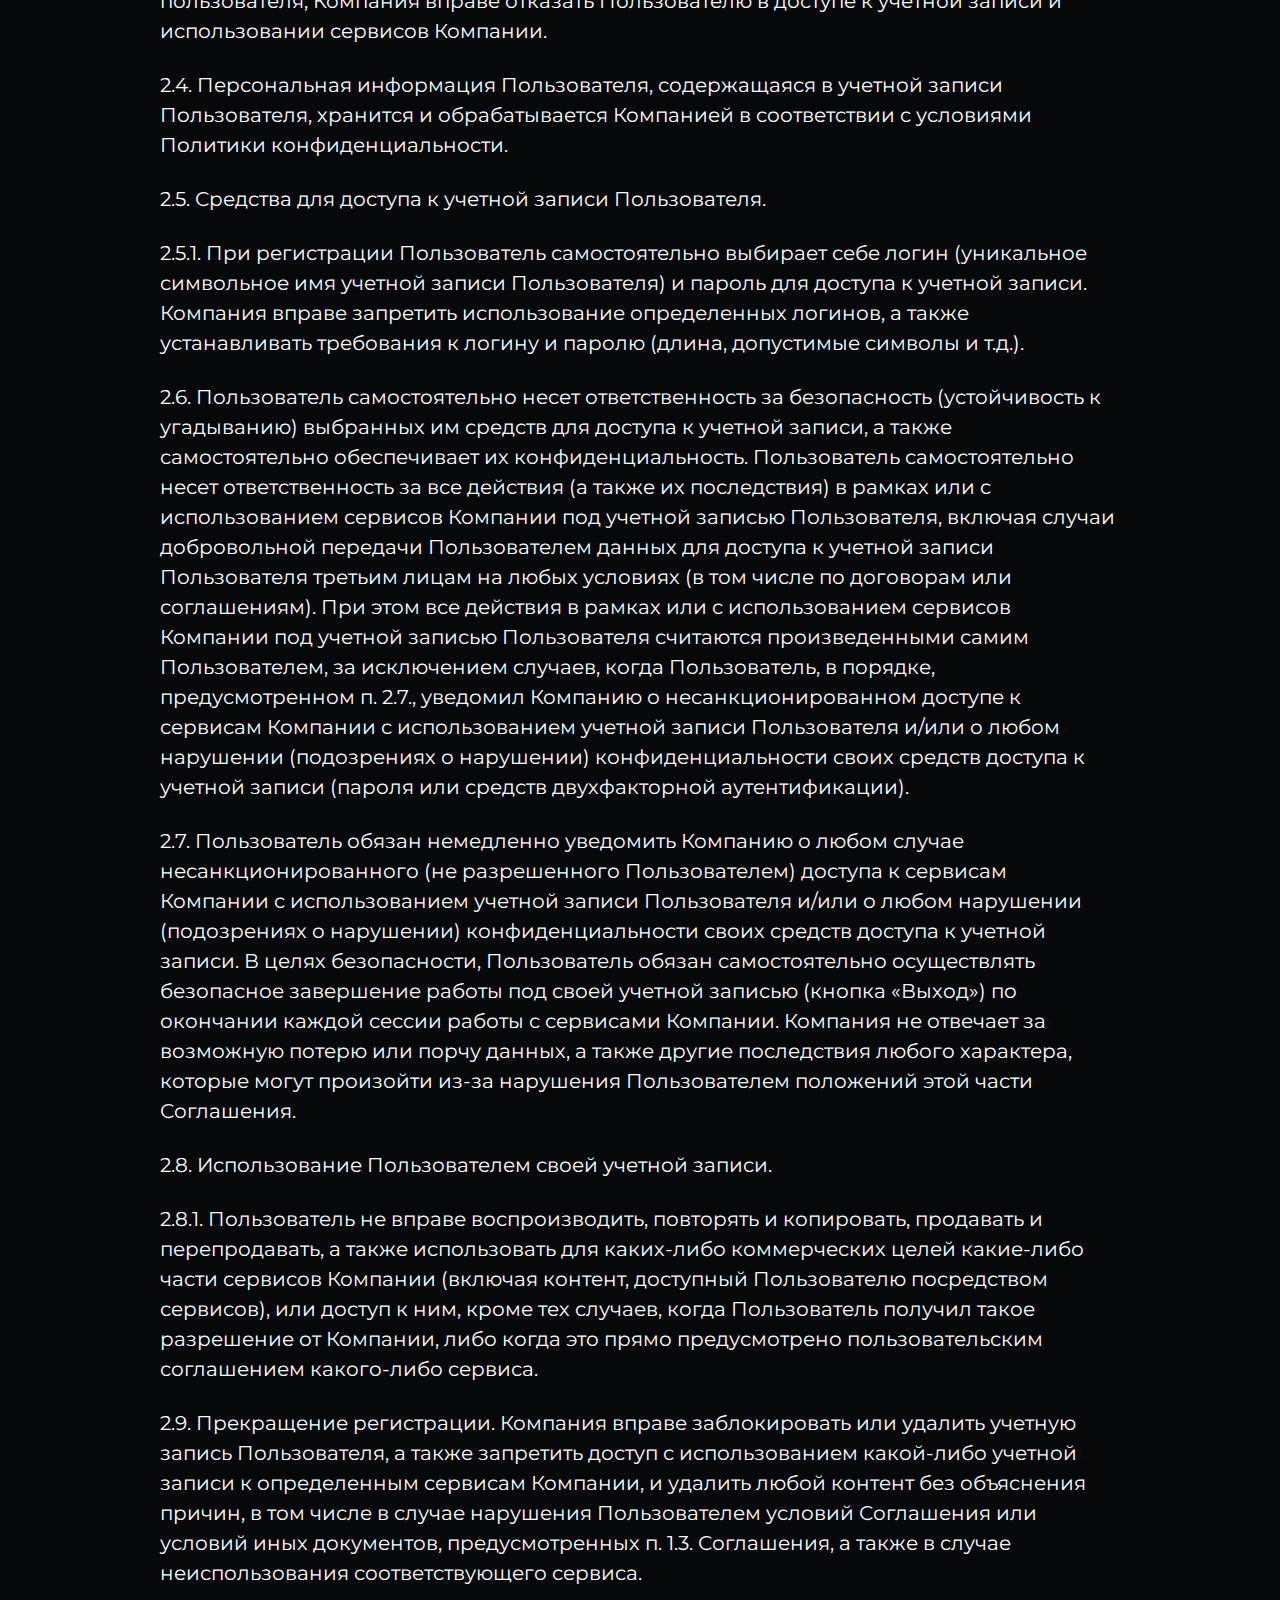
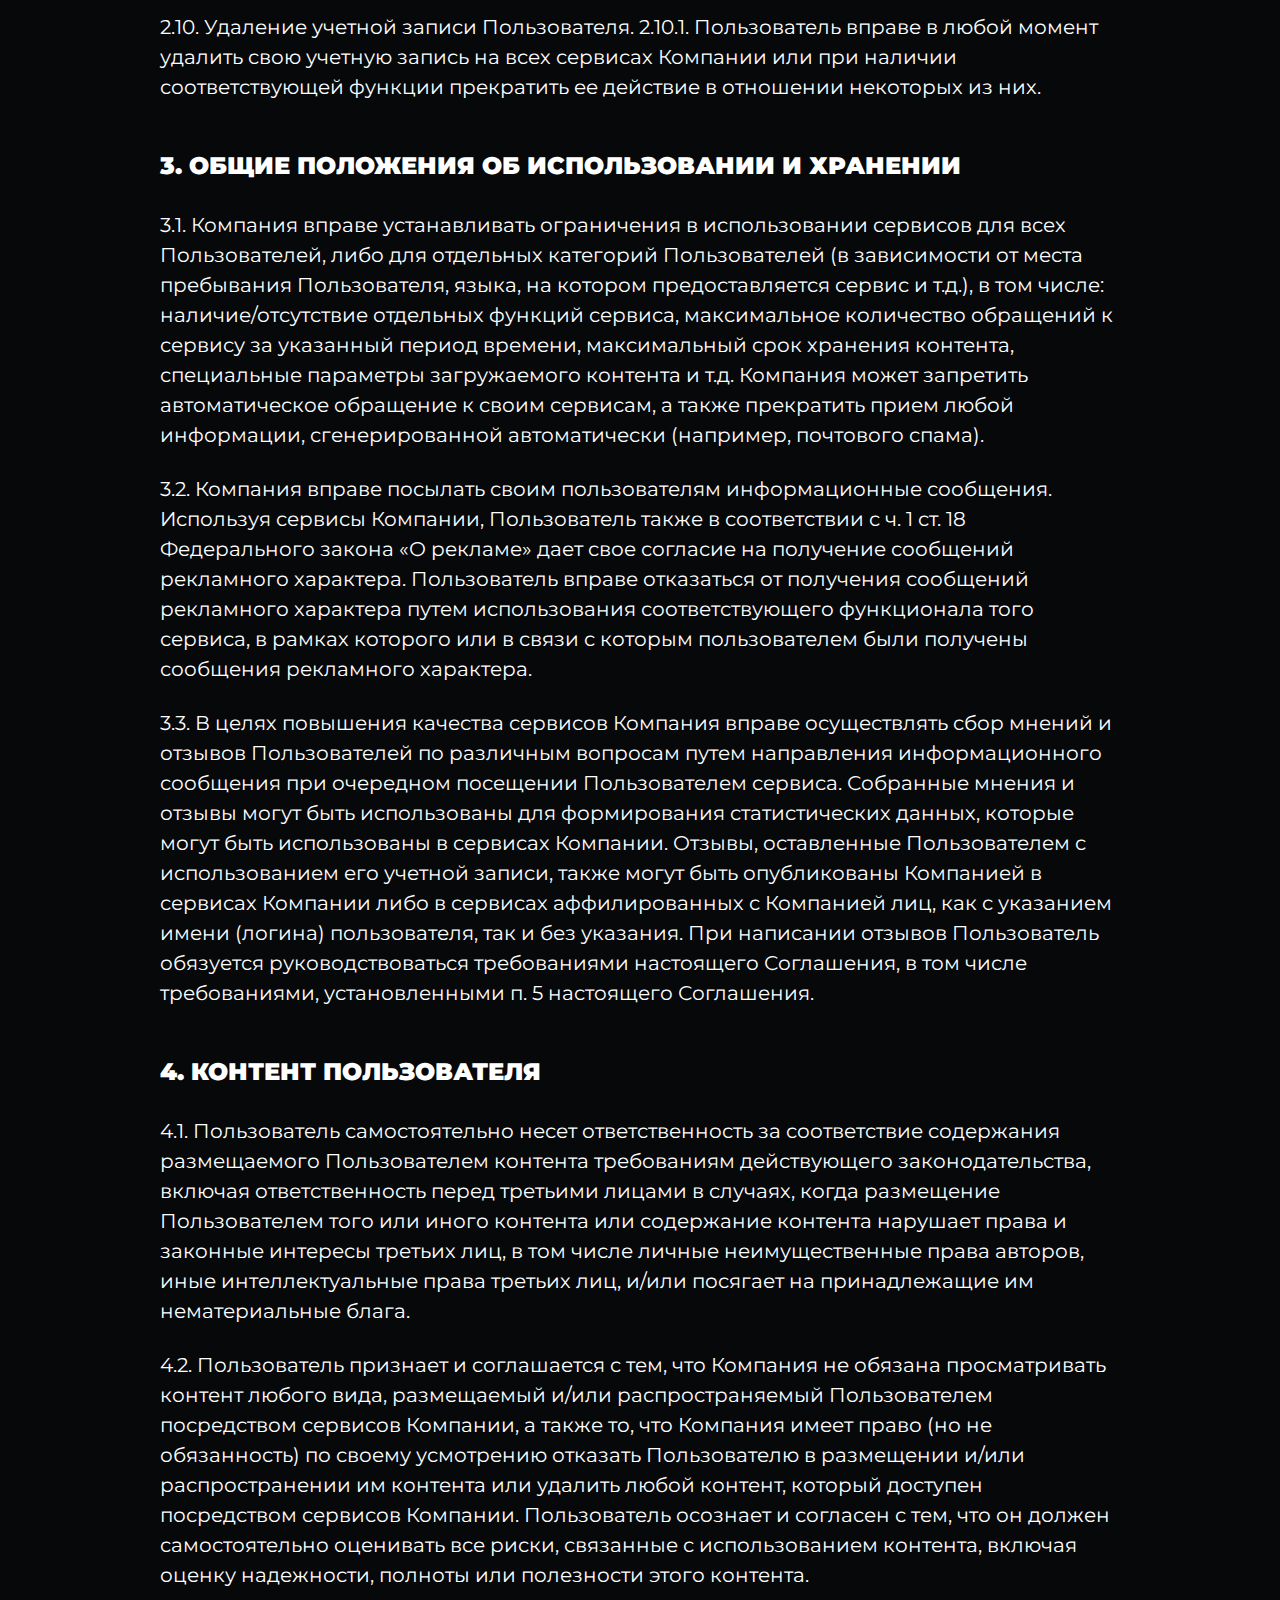
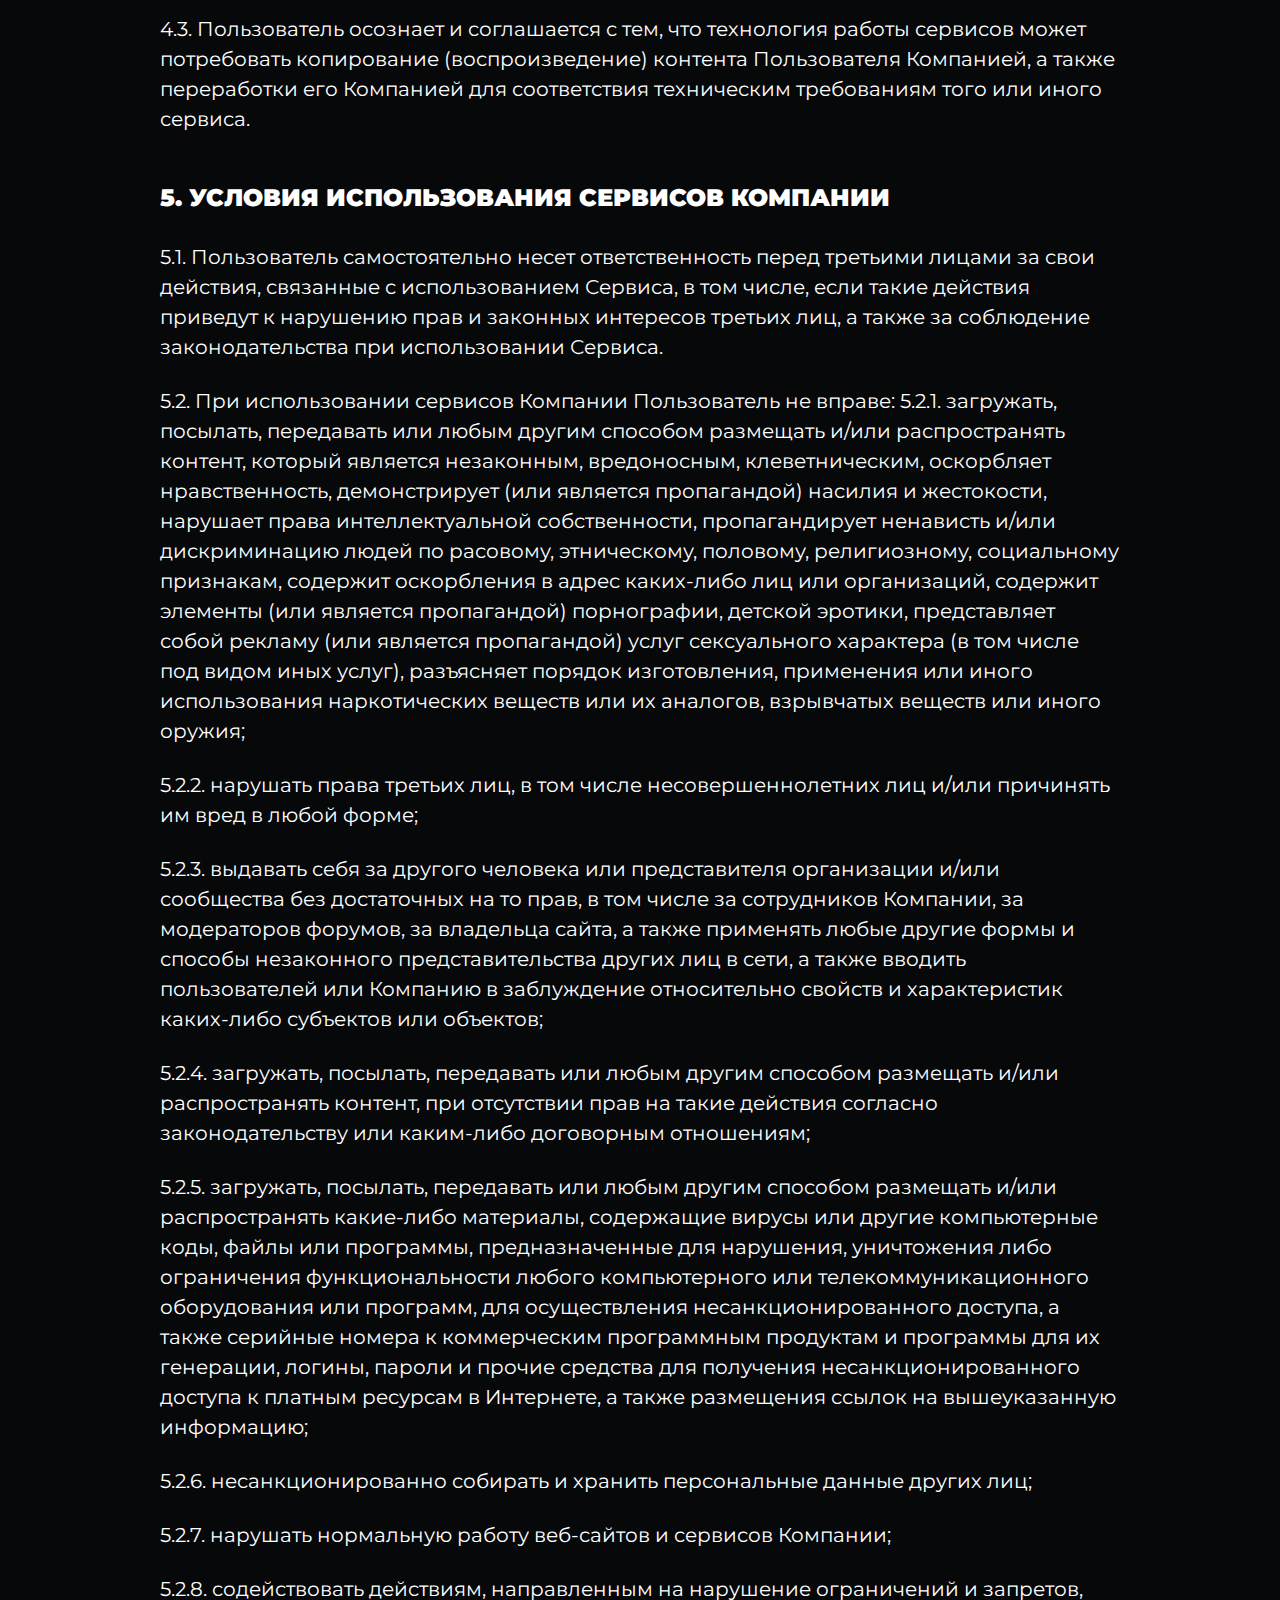
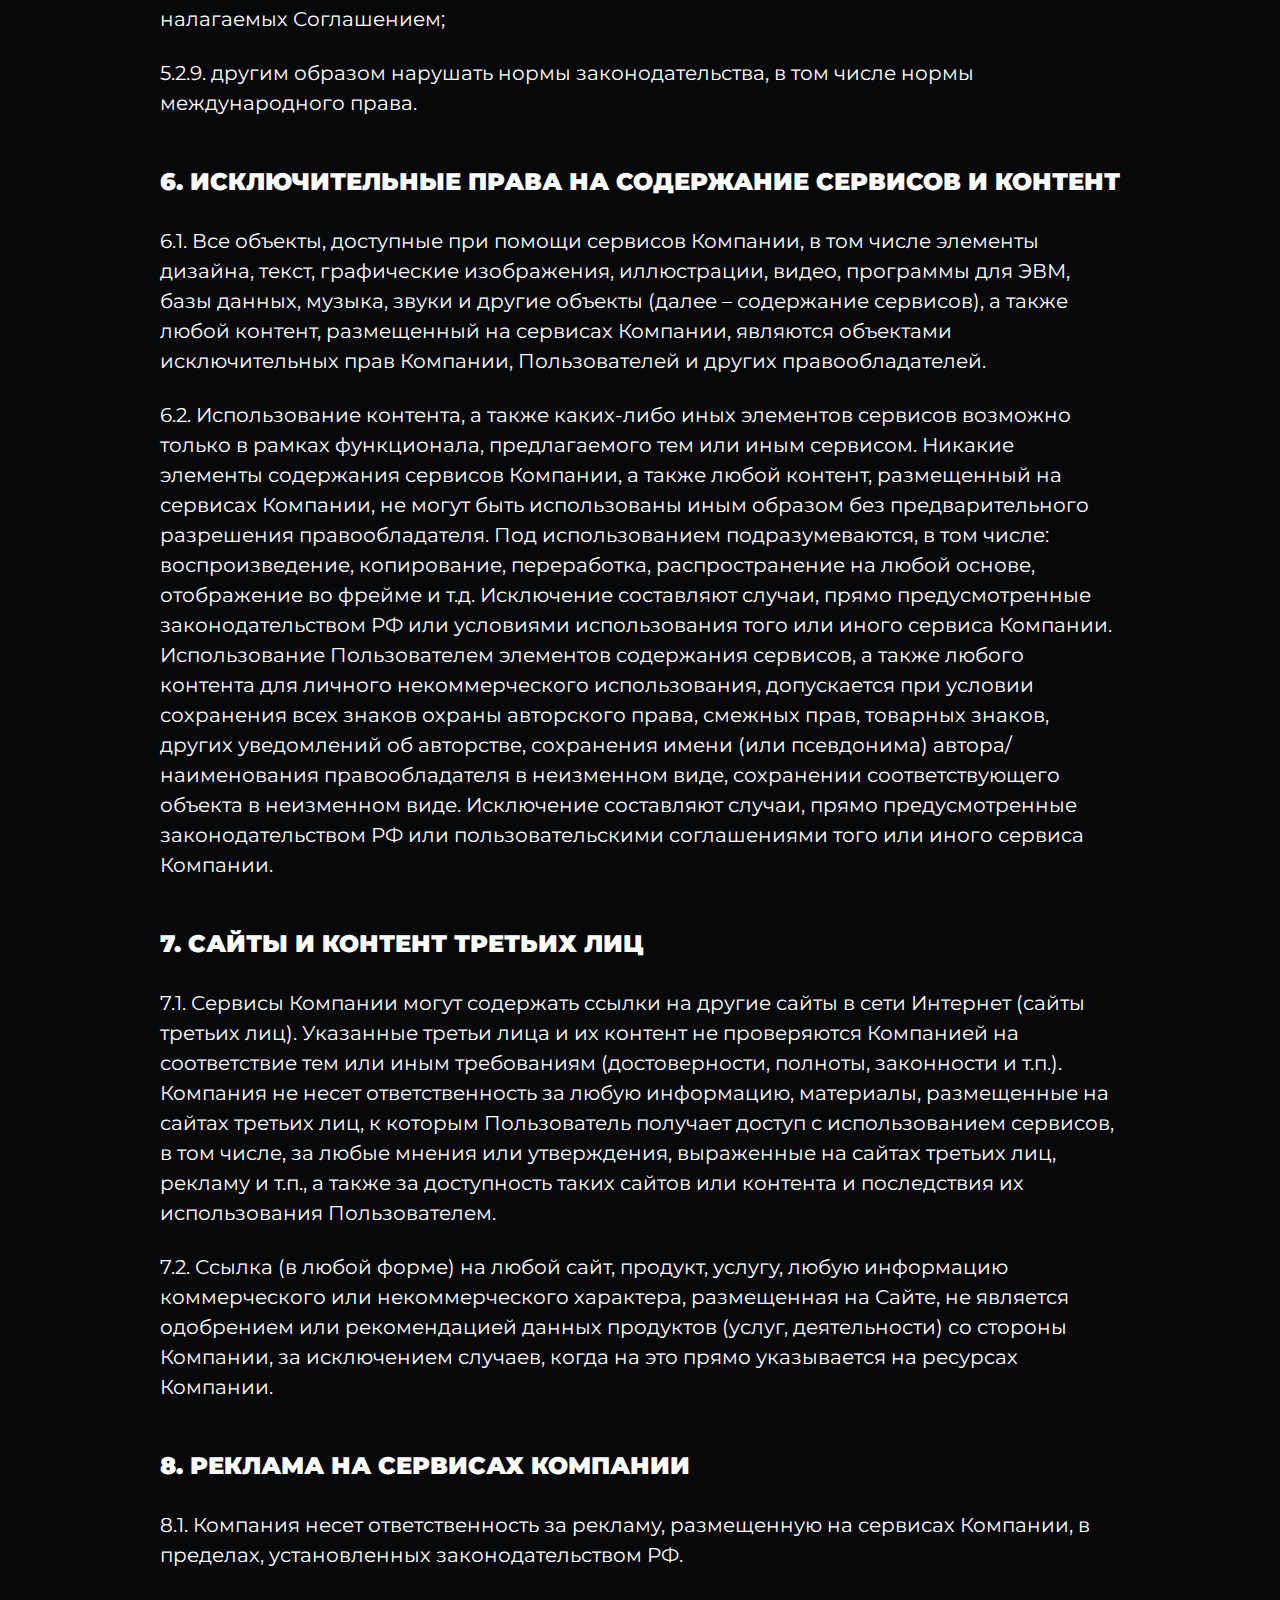
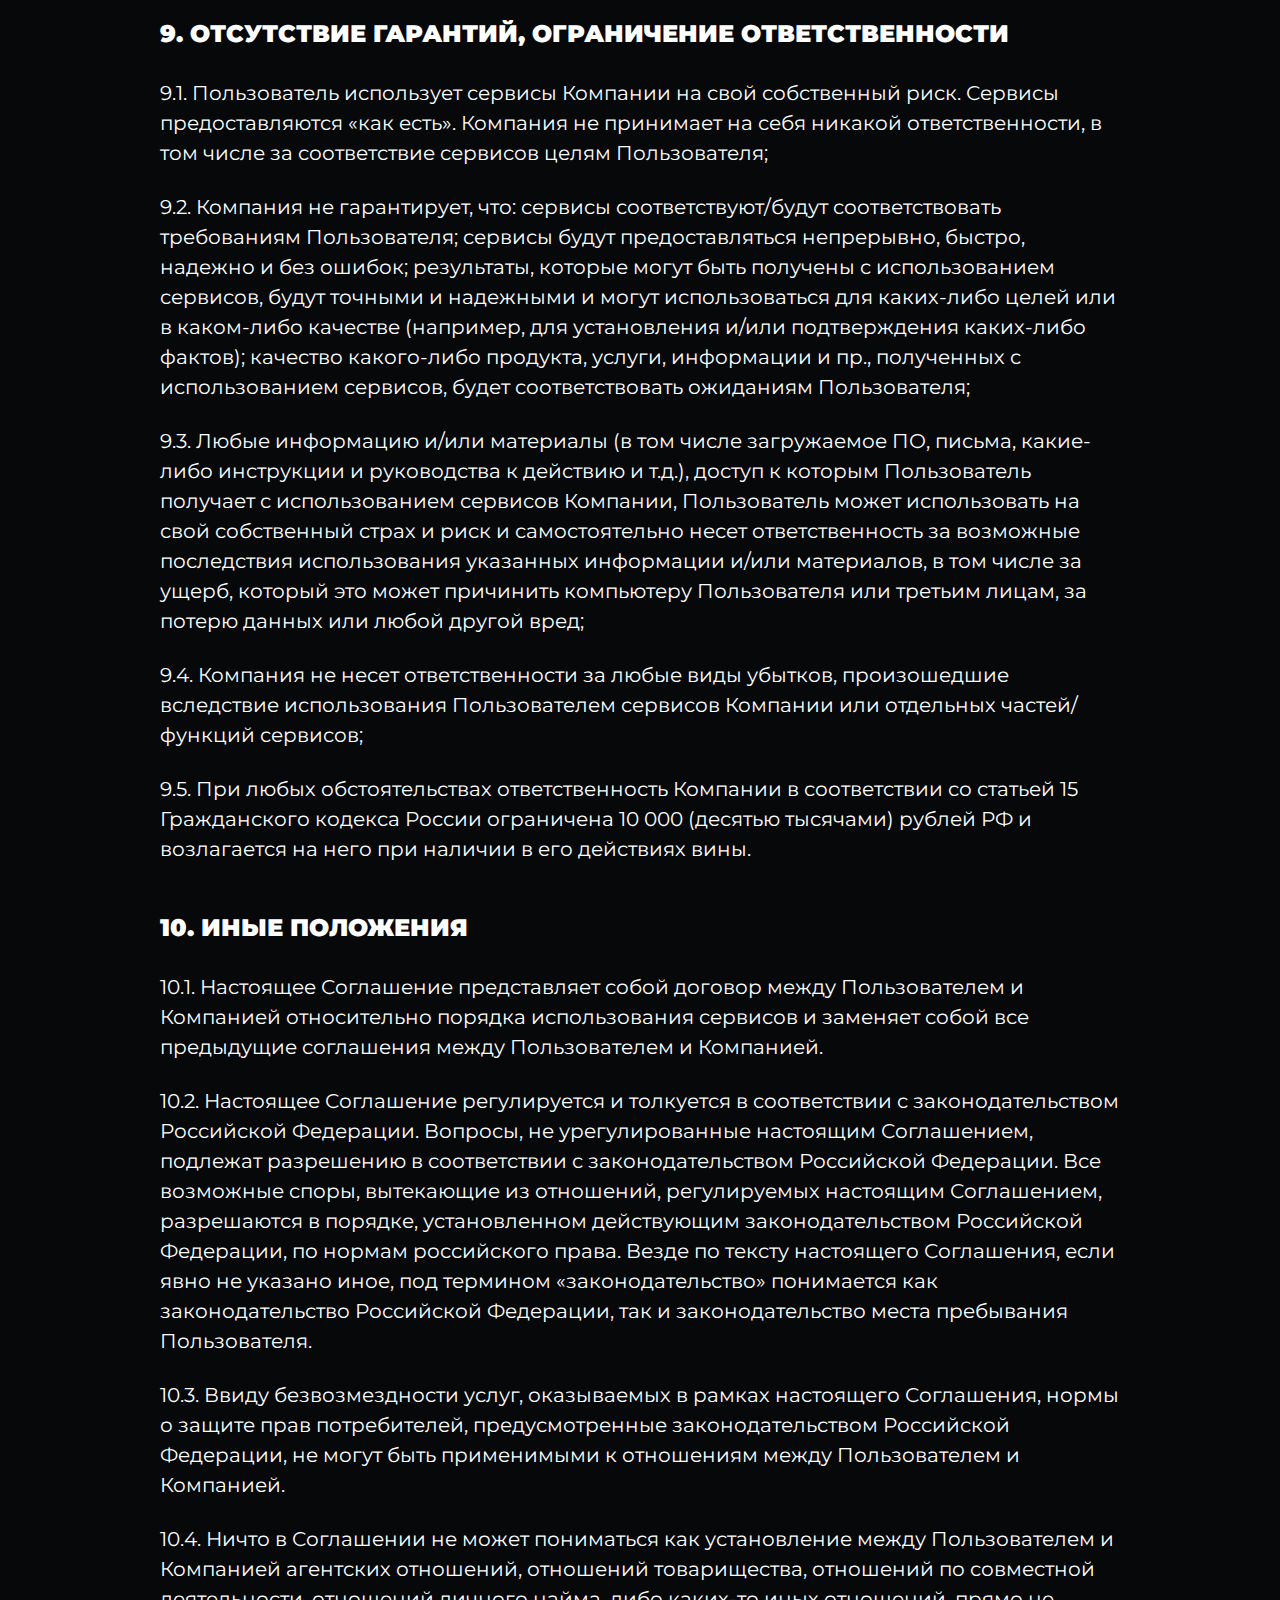
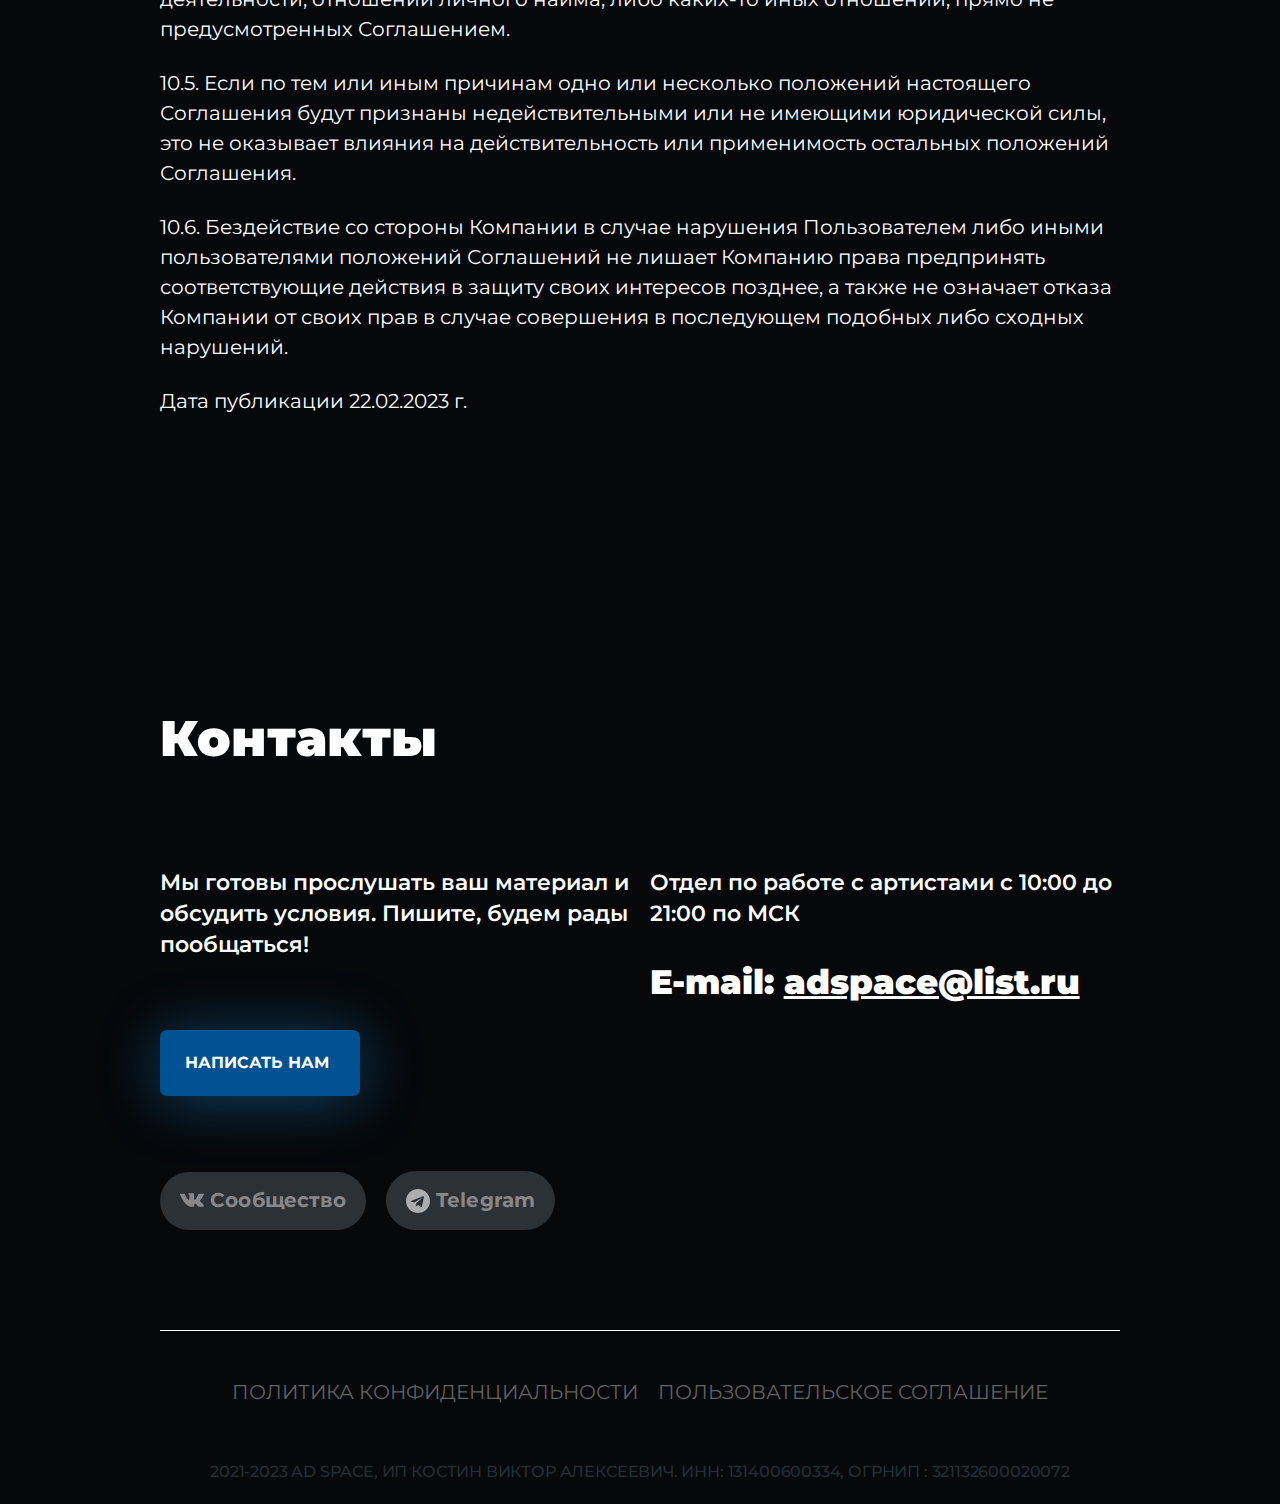
<file: agreement.html>
<!DOCTYPE html>
<html lang="ru" class="agreement">

<head>
	<link rel="preconnect" href="https://fonts.googleapis.com">
	<link rel="preconnect" href="https://fonts.gstatic.com" crossorigin>
	<link href="https://fonts.googleapis.com/css2?family=Montserrat:wght@500;600;700;800;900&display=swap" rel="stylesheet">
	<link rel="stylesheet" type="text/css" href="css/style.css">	
	<title>Пользовательское соглашение</title>
	<meta http-equiv="Content-type" content="text/html;charset=UTF-8">
	<meta name="viewport" content="width=device-width, initial-scale=1.0, shrink-to-fit=no">
</head>
<style>
	@keyframes offer-logo {
	0%{

	}
	100%{

	}
}


@keyframes frame-1920 {
	0%{	
		
	}
	100%{

	}
}

@keyframes frame-reverse-1920 {
	0%{	

	}
	100%{	

	}
}


@keyframes offer-logo {
	0%{

	}
	100%{

	}
}


@keyframes frame {
	0%{	
		
	}
	100%{

	}
}

@keyframes frame-reverse {
	0%{	

	}
	100%{

	}
}

@keyframes frame-1440 {
	0%{	
	}
	100%{

	}
}

@keyframes frame-reverse-1440 {
	0%{	

	}
	100%{

	}
}

@keyframes frame-1200 {
	0%{	
		
	}
	100%{

	}
}
@keyframes frame-reverse-1200 {
	0%{	

	}
	100%{

	}
}

@keyframes frame-reverse-992 {
	0%{	
		
	}
	100%{

	}
}

@keyframes frame-992 {
	0%{	
		
	}
	100%{

	}
}

@keyframes frame-reverse-768 {
	0%{	

	}
	100%{

	}
}

@keyframes frame-768 {
	0%{	
	}
	100%{

	}
}

@keyframes header {
	0%{	
		
	}
	100%{

	}
}

@keyframes header__container {
	0%{	
	
	}
	100%{

		
	}
}

@keyframes offer {
	0%{	
		padding-top: 166px;
	}
	100%{

	}
}

@keyframes offer-1440 {
	0%{	
	}
	100%{

	}
}

@keyframes h1 {
	0%{	

	}
	100%{
	}
}

@keyframes subtitle {
	0%{	

	}

	100%{

	}
}

@keyframes block {
	0%{	

	}

	100%{

	}
}

@keyframes nav {
	0%{	

	}

	100%{

	}
}

@keyframes menu-body {
	0%{	

	}

	100%{

	}
}

@keyframes offer-video {
	0%{	
	}
	100%{
	}
}

@keyframes offer-video-container {
	0%{	

	}
	100%{

	}
}
@keyframes body {
	0%{

	}
	100%{

	}
}
@keyframes picture_scale {
	0%{

	}

	100%{

	}
}

@keyframes floated_opening {
	0%{

	}

	100%{
	}
}
</style>
<body class="body">
	<div class="wrapper">
		<div class="container header__container">
			<header class="header">		
				<a href="./index.html" ><img src="img/logo.svg" class="logo" alt=""></a>
				<nav class="nav">
					<ul>
						<li><a href="https://ad-space.ru/index.html">Главная</a></li>
						<li><a href="https://ad-space.ru/index.html">О нас</a></li>
						<li><a href="https://ad-space.ru/index.html">Частые вопросы</a></li>
						<li><a href="https://ad-space.ru/index.html">Артисты</a></li>
						<li><a href="https://ad-space.ru/index.html">Релизы</a></li>
						<li><a href="https://ad-space.ru/index.html">Контакты</a></li>
					</ul>
				</nav>
				<div class="header__burger-menu">
					<span></span>
					<span></span>
					<span></span>
				</div>
			</header>
		</div>
		<main class="main">
			<section>
				<div class="container">
					<div class="agreement">
						<h1 class="agreement__title">
							ПОЛЬЗОВАТЕЛЬСКОЕ СОГЛАШЕНИЕ<br>
						</h1>

						<div class="agreement__paragraph">
							<h2 class="agreement__subtitle">1. ОБЩИЕ ПОЛОЖЕНИЯ</h2>

							<div class="agreement__sub-paragraph">
								1.1. "Музыкальный лейбл "AD SPACE"  предлагает пользователю 
								сети Интернет (далее – Пользователь) - использовать свои 
								сервисы на условиях, изложенных в настоящем Пользовательском 
								соглашении (далее — «Соглашение», «ПС»). Соглашение вступает 
								в силу с момента выражения Пользователем согласия с его 
								условиями в порядке, предусмотренном п. 1.4 Соглашения.

							</div>

							<div class="agreement__sub-paragraph">
								1.2. Компания предлагает Пользователям доступ к своим сервисам.
							</div>

							<div class="agreement__sub-paragraph">
								1.3. Использование сервисов Компании регулируется настоящим Соглашением и Политикой конфиденциальности. Соглашение может быть изменено Компанией без какого-либо специального уведомления, новая редакция Соглашения вступает в силу с момента ее размещения в сети Интернет.

							</div>

							<div class="agreement__sub-paragraph">
								1.4. Начиная использовать какой-либо сервис/его отдельные функции, либо пройдя процедуру регистрации, Пользователь считается принявшим условия Соглашения в полном объеме, без всяких оговорок и исключений. В случае несогласия Пользователя с какими-либо из положений Соглашения, Пользователь не вправе использовать сервисы Компании. В случае если Компанией были внесены какие-либо изменения в Соглашение в порядке, предусмотренном пунктом 1.3 Соглашения, с которыми Пользователь не согласен, он обязан прекратить использование сервисов Компании.
							</div>
						</div>

						<div class="agreement__paragraph">
							<h2 class="agreement__subtitle">
								2. РЕГИСТРАЦИЯ ПОЛЬЗОВАТЕЛЯ. УЧЕТНАЯ ЗАПИСЬ ПОЛЬЗОВАТЕЛЯ

							</h2>

							<div class="agreement__sub-paragraph">
								2.1. Для того чтобы воспользоваться некоторыми сервисами Компании или некоторыми отдельными функциями сервисов, Пользователю необходимо пройти процедуру регистрации, в результате которой для Пользователя будет создана уникальная учетная запись.

							</div>

							<div class="agreement__sub-paragraph">
								2.2. Для регистрации Пользователь обязуется предоставить достоверную и полную информацию о себе по вопросам, предлагаемым в форме регистрации, и поддерживать эту информацию в актуальном состоянии. Если Пользователь предоставляет неверную информацию или у Компании есть основания полагать, что предоставленная Пользователем информация неполна или недостоверна, Компания имеет право по своему усмотрению заблокировать либо удалить учетную запись Пользователя и отказать Пользователю в использовании своих сервисов (либо их отдельных функций).
							</div>

							<div class="agreement__sub-paragraph">
								2.3. Компания оставляет за собой право в любой момент потребовать от Пользователя подтверждения данных, указанных при регистрации, и запросить в связи с этим подтверждающие документы (в частности - документы, удостоверяющие личность), непредоставление которых, по усмотрению Компании, может быть приравнено к предоставлению недостоверной информации и повлечь последствия, предусмотренные п. 2.2 Соглашения. В случае если данные Пользователя, указанные в предоставленных им документах, не соответствуют данным, указанным при регистрации, а также в случае, когда данные, указанные при регистрации, не позволяют идентифицировать пользователя, Компания вправе отказать Пользователю в доступе к учетной записи и использовании сервисов Компании.

							</div>

							<div class="agreement__sub-paragraph">
								
								2.4. Персональная информация Пользователя, содержащаяся в учетной записи Пользователя, хранится и обрабатывается Компанией в соответствии с условиями Политики конфиденциальности.

							</div>

							
							<div class="agreement__sub-paragraph">
								2.5. Средства для доступа к учетной записи Пользователя. 

							</div>
							
							<div class="agreement__sub-paragraph">
								2.5.1. При регистрации Пользователь самостоятельно выбирает себе логин (уникальное символьное имя учетной записи Пользователя) и пароль для доступа к учетной записи. Компания вправе запретить использование определенных логинов, а также устанавливать требования к логину и паролю (длина, допустимые символы и т.д.).

							</div>
							
							<div class="agreement__sub-paragraph">
								2.6. Пользователь самостоятельно несет ответственность за безопасность (устойчивость к угадыванию) выбранных им средств для доступа к учетной записи, а также самостоятельно обеспечивает их конфиденциальность. Пользователь самостоятельно несет ответственность за все действия (а также их последствия) в рамках или с использованием сервисов Компании под учетной записью Пользователя, включая случаи добровольной передачи Пользователем данных для доступа к учетной записи Пользователя третьим лицам на любых условиях (в том числе по договорам или соглашениям). При этом все действия в рамках или с использованием сервисов Компании под учетной записью Пользователя считаются произведенными самим Пользователем, за исключением случаев, когда Пользователь, в порядке, предусмотренном п. 2.7., уведомил Компанию о несанкционированном доступе к сервисам Компании с использованием учетной записи Пользователя и/или о любом нарушении (подозрениях о нарушении) конфиденциальности своих средств доступа к учетной записи (пароля или средств двухфакторной аутентификации).

							</div>
							
							<div class="agreement__sub-paragraph">
								2.7. Пользователь обязан немедленно уведомить
								 Компанию о любом случае несанкционированного 
								 (не разрешенного Пользователем) доступа к сервисам 
								 Компании с использованием учетной записи Пользователя 
								 и/или о любом нарушении (подозрениях о нарушении) 
								 конфиденциальности своих средств доступа к учетной записи. 
								 В целях безопасности, Пользователь обязан самостоятельно 
								 осуществлять безопасное завершение работы под своей учетной 
								 записью (кнопка «Выход») по окончании каждой сессии работы с 
								 сервисами Компании. Компания не отвечает за возможную потерю 
								 или порчу данных, а также другие последствия любого характера, 
								 которые могут произойти из-за нарушения 
								 Пользователем положений этой части Соглашения.

							</div>
							
							<div class="agreement__sub-paragraph">
								2.8. Использование Пользователем своей учетной записи. 
							</div>
							
							<div class="agreement__sub-paragraph">
								2.8.1. Пользователь не вправе воспроизводить, повторять и копировать, продавать и перепродавать, а также использовать для каких-либо коммерческих целей какие-либо части сервисов Компании (включая контент, доступный Пользователю посредством сервисов), или доступ к ним, кроме тех случаев, когда Пользователь получил такое разрешение от Компании, либо когда это прямо предусмотрено пользовательским соглашением какого-либо сервиса.

							</div>
							<div class="agreement__sub-paragraph">
								2.9. Прекращение регистрации. Компания вправе заблокировать или удалить учетную запись Пользователя, а также запретить доступ с использованием какой-либо учетной записи к определенным сервисам Компании, и удалить любой контент без объяснения причин, в том числе в случае нарушения Пользователем условий Соглашения или условий иных документов, предусмотренных п. 1.3. Соглашения, а также в случае неиспользования соответствующего сервиса.

							</div>
							<div class="agreement__sub-paragraph">
								2.10. Удаление учетной записи Пользователя. 2.10.1. Пользователь вправе в любой момент удалить свою учетную запись на всех сервисах Компании или при наличии соответствующей функции прекратить ее действие в отношении некоторых из них.

							</div>
						</div>

						<div class="agreement__paragraph">
							<h2 class="agreement__subtitle">3. ОБЩИЕ ПОЛОЖЕНИЯ ОБ ИСПОЛЬЗОВАНИИ И ХРАНЕНИИ</h2>

							<div class="agreement__sub-paragraph">
								3.1. Компания вправе устанавливать ограничения в использовании сервисов для всех Пользователей, либо для отдельных категорий Пользователей (в зависимости от места пребывания Пользователя, языка, на котором предоставляется сервис и т.д.), в том числе: наличие/отсутствие отдельных функций сервиса, максимальное количество обращений к сервису за указанный период времени, максимальный срок хранения контента, специальные параметры загружаемого контента и т.д. Компания может запретить автоматическое обращение к своим сервисам, а также прекратить прием любой информации, сгенерированной автоматически (например, почтового спама).

							</div>

							<div class="agreement__sub-paragraph">
								3.2. Компания вправе посылать своим пользователям информационные сообщения. Используя сервисы Компании, Пользователь также в соответствии с ч. 1 ст. 18 Федерального закона «О рекламе» дает свое согласие на получение сообщений рекламного характера. Пользователь вправе отказаться от получения сообщений рекламного характера путем использования соответствующего функционала того сервиса, в рамках которого или в связи с которым пользователем были получены сообщения рекламного характера.

							</div>

							<div class="agreement__sub-paragraph">
								3.3. В целях повышения качества сервисов Компания вправе осуществлять сбор мнений и отзывов Пользователей по различным вопросам путем направления информационного сообщения при очередном посещении Пользователем сервиса. Собранные мнения и отзывы могут быть использованы для формирования статистических данных, которые могут быть использованы в сервисах Компании. Отзывы, оставленные Пользователем с использованием его учетной записи, также могут быть опубликованы Компанией в сервисах Компании либо в сервисах аффилированных с Компанией лиц, как с указанием имени (логина) пользователя, так и без указания. При написании отзывов Пользователь обязуется руководствоваться требованиями настоящего Соглашения, в том числе требованиями, установленными п. 5 настоящего Соглашения.

							</div>
						</div>

						<div class="agreement__paragraph">
							<h2 class="agreement__subtitle">4. КОНТЕНТ ПОЛЬЗОВАТЕЛЯ</h2>

							<div class="agreement__sub-paragraph">
								4.1. Пользователь самостоятельно несет ответственность за соответствие содержания размещаемого Пользователем контента требованиям действующего законодательства, включая ответственность перед третьими лицами в случаях, когда размещение Пользователем того или иного контента или содержание контента нарушает права и законные интересы третьих лиц, в том числе личные неимущественные права авторов, иные интеллектуальные права третьих лиц, и/или посягает на принадлежащие им нематериальные блага.

							</div>

							<div class="agreement__sub-paragraph">
								4.2. Пользователь признает и соглашается с тем, что Компания не обязана просматривать контент любого вида, размещаемый и/или распространяемый Пользователем посредством сервисов Компании, а также то, что Компания имеет право (но не обязанность) по своему усмотрению отказать Пользователю в размещении и/или распространении им контента или удалить любой контент, который доступен посредством сервисов Компании. Пользователь осознает и согласен с тем, что он должен самостоятельно оценивать все риски, связанные с использованием контента, включая оценку надежности, полноты или полезности этого контента.

							</div>

							<div class="agreement__sub-paragraph">
								4.3. Пользователь осознает и соглашается с тем, что технология работы сервисов может потребовать копирование (воспроизведение) контента Пользователя Компанией, а также переработки его Компанией для соответствия техническим требованиям того или иного сервиса.

							</div>
						</div>

						<div class="agreement__paragraph">
							<h2 class="agreement__subtitle">5. УСЛОВИЯ ИСПОЛЬЗОВАНИЯ СЕРВИСОВ КОМПАНИИ</h2>

							<div class="agreement__sub-paragraph">
								5.1. Пользователь самостоятельно несет ответственность перед третьими лицами 
								за свои действия, связанные с использованием Сервиса, в том числе, 
								если такие действия приведут к нарушению прав и законных интересов третьих лиц, 
								а также за соблюдение законодательства при использовании Сервиса.
							</div>

							<div class="agreement__sub-paragraph">
								5.2. При использовании сервисов Компании Пользователь не вправе: 5.2.1. загружать, посылать, передавать или любым другим способом размещать и/или распространять контент, который является незаконным, вредоносным, клеветническим, оскорбляет нравственность, демонстрирует (или является пропагандой) насилия и жестокости, нарушает права интеллектуальной собственности, пропагандирует ненависть и/или дискриминацию людей по расовому, этническому, половому, религиозному, социальному признакам, содержит оскорбления в адрес каких-либо лиц или организаций, содержит элементы (или является пропагандой) порнографии, детской эротики, представляет собой рекламу (или является пропагандой) услуг сексуального характера (в том числе под видом иных услуг), разъясняет порядок изготовления, применения или иного использования наркотических веществ или их аналогов, взрывчатых веществ или иного оружия;

							</div>

							<div class="agreement__sub-paragraph">
								5.2.2. нарушать права третьих лиц, в том числе несовершеннолетних лиц и/или причинять им вред в любой форме;

							</div>

							<div class="agreement__sub-paragraph">
								5.2.3. выдавать себя за другого человека или представителя организации и/или сообщества без достаточных на то прав, в том числе за сотрудников Компании, за модераторов форумов, за владельца сайта, а также применять любые другие формы и способы незаконного представительства других лиц в сети, а также вводить пользователей или Компанию в заблуждение относительно свойств и характеристик каких-либо субъектов или объектов;

							</div>

							<div class="agreement__sub-paragraph">
								5.2.4. загружать, посылать, передавать или любым другим способом размещать и/или распространять контент, при отсутствии прав на такие действия согласно законодательству или каким-либо договорным отношениям;

							</div>

							<div class="agreement__sub-paragraph">
								5.2.5. загружать, посылать, передавать или любым другим способом размещать и/или распространять какие-либо материалы, содержащие вирусы или другие компьютерные коды, файлы или программы, предназначенные для нарушения, уничтожения либо ограничения функциональности любого компьютерного или телекоммуникационного оборудования или программ, для осуществления несанкционированного доступа, а также серийные номера к коммерческим программным продуктам и программы для их генерации, логины, пароли и прочие средства для получения несанкционированного доступа к платным ресурсам в Интернете, а также размещения ссылок на вышеуказанную информацию;

							</div>

							<div class="agreement__sub-paragraph">
								5.2.6. несанкционированно собирать и хранить персональные данные других лиц;

							</div>

							<div class="agreement__sub-paragraph">
								5.2.7. нарушать нормальную работу веб-сайтов и сервисов Компании;

							</div>

							<div class="agreement__sub-paragraph">
								5.2.8. содействовать действиям, направленным на нарушение ограничений и запретов, налагаемых Соглашением;

							</div>

							<div class="agreement__sub-paragraph">
								5.2.9. другим образом нарушать нормы законодательства, в том числе нормы международного права.

							</div>
						</div>

						<div class="agreement__paragraph">
							<h2 class="agreement__subtitle">
								6. ИСКЛЮЧИТЕЛЬНЫЕ ПРАВА НА СОДЕРЖАНИЕ СЕРВИСОВ И КОНТЕНТ

							</h2>

							<div class="agreement__sub-paragraph">
								6.1. Все объекты, доступные при помощи сервисов Компании, в том числе элементы дизайна, текст, графические изображения, иллюстрации, видео, программы для ЭВМ, базы данных, музыка, звуки и другие объекты (далее – содержание сервисов), а также любой контент, размещенный на сервисах Компании, являются объектами исключительных прав Компании, Пользователей и других правообладателей.
							</div>

							<div class="agreement__sub-paragraph">
								6.2. Использование контента, а также каких-либо иных элементов сервисов возможно только в рамках функционала, предлагаемого тем или иным сервисом. Никакие элементы содержания сервисов Компании, а также любой контент, размещенный на сервисах Компании, не могут быть использованы иным образом без предварительного разрешения правообладателя. Под использованием подразумеваются, в том числе: воспроизведение, копирование, переработка, распространение на любой основе, отображение во фрейме и т.д. Исключение составляют случаи, прямо предусмотренные законодательством РФ или условиями использования того или иного сервиса Компании. Использование Пользователем элементов содержания сервисов, а также любого контента для личного некоммерческого использования, допускается при условии сохранения всех знаков охраны авторского права, смежных прав, товарных знаков, других уведомлений об авторстве, сохранения имени (или псевдонима) автора/наименования правообладателя в неизменном виде, сохранении соответствующего объекта в неизменном виде. Исключение составляют случаи, прямо предусмотренные законодательством РФ или пользовательскими соглашениями того или иного сервиса Компании.

							</div>
						</div>

						<div class="agreement__paragraph">
							<h2 class="agreement__subtitle">7. САЙТЫ И КОНТЕНТ ТРЕТЬИХ ЛИЦ</h2>

							<div class="agreement__sub-paragraph">
								7.1. Сервисы Компании могут содержать ссылки на другие сайты в сети Интернет (сайты третьих лиц). Указанные третьи лица и их контент не проверяются Компанией на соответствие тем или иным требованиям (достоверности, полноты, законности и т.п.). Компания не несет ответственность за любую информацию, материалы, размещенные на сайтах третьих лиц, к которым Пользователь получает доступ с использованием сервисов, в том числе, за любые мнения или утверждения, выраженные на сайтах третьих лиц, рекламу и т.п., а также за доступность таких сайтов или контента и последствия их использования Пользователем.

							</div>

							<div class="agreement__sub-paragraph">
								7.2. Ссылка (в любой форме) на любой сайт, продукт, услугу, любую информацию коммерческого или некоммерческого характера, размещенная на Сайте, не является одобрением или рекомендацией данных продуктов (услуг, деятельности) со стороны Компании, за исключением случаев, когда на это прямо указывается на ресурсах Компании.

							</div>
						</div>

						<div class="agreement__paragraph">
							<h2 class="agreement__subtitle">8. РЕКЛАМА НА СЕРВИСАХ КОМПАНИИ</h2>

							<div class="agreement__sub-paragraph">
								8.1. Компания несет ответственность за рекламу, размещенную на сервисах Компании, в пределах, установленных законодательством РФ.

							</div>
						</div>

						<div class="agreement__paragraph">
							<h2 class="agreement__subtitle">
								9. ОТСУТСТВИЕ ГАРАНТИЙ, ОГРАНИЧЕНИЕ ОТВЕТСТВЕННОСТИ

							</h2>

							<div class="agreement__sub-paragraph">
								9.1. Пользователь использует сервисы Компании на свой собственный риск. Сервисы предоставляются «как есть». Компания не принимает на себя никакой ответственности, в том числе за соответствие сервисов целям Пользователя;

							</div>

							<div class="agreement__sub-paragraph">
								9.2. Компания не гарантирует, что: сервисы соответствуют/будут соответствовать требованиям Пользователя; сервисы будут предоставляться непрерывно, быстро, надежно и без ошибок; результаты, которые могут быть получены с использованием сервисов, будут точными и надежными и могут использоваться для каких-либо целей или в каком-либо качестве (например, для установления и/или подтверждения каких-либо фактов); качество какого-либо продукта, услуги, информации и пр., полученных с использованием сервисов, будет соответствовать ожиданиям Пользователя;

							</div>

							<div class="agreement__sub-paragraph">
								9.3. Любые информацию и/или материалы (в том числе загружаемое ПО, письма, 
								какие-либо инструкции и руководства к действию и т.д.), 
								доступ к которым Пользователь получает с использованием сервисов Компании, 
								Пользователь может использовать на свой собственный страх и риск и самостоятельно 
								несет ответственность за возможные последствия использования указанных информации и/или материалов, 
								в том числе за ущерб, который это может причинить компьютеру Пользователя или третьим лицам, 
								за потерю данных или любой другой вред;
							</div>

							<div class="agreement__sub-paragraph">
								
								9.4. Компания не несет ответственности за любые виды убытков, произошедшие вследствие использования Пользователем сервисов Компании или отдельных частей/функций сервисов;


							</div>

							<div class="agreement__sub-paragraph">
								9.5. При любых обстоятельствах ответственность Компании в соответствии со статьей 15 Гражданского кодекса России ограничена 10 000 (десятью тысячами) рублей РФ и возлагается на него при наличии в его действиях вины.

							</div>
						</div>

						<div class="agreement__paragraph">
							<h2 class="agreement__subtitle">10. ИНЫЕ ПОЛОЖЕНИЯ</h2>

							<div class="agreement__sub-paragraph">
								
								10.1. Настоящее Соглашение представляет собой договор между Пользователем и Компанией относительно порядка использования сервисов и заменяет собой все предыдущие соглашения между Пользователем и Компанией.

							</div>

							<div class="agreement__sub-paragraph">
								10.2. Настоящее Соглашение регулируется и толкуется в соответствии с законодательством Российской Федерации. Вопросы, не урегулированные настоящим Соглашением, подлежат разрешению в соответствии с законодательством Российской Федерации. Все возможные споры, вытекающие из отношений, регулируемых настоящим Соглашением, разрешаются в порядке, установленном действующим законодательством Российской Федерации, по нормам российского права. Везде по тексту настоящего Соглашения, если явно не указано иное, под термином «законодательство» понимается как законодательство Российской Федерации, так и законодательство места пребывания Пользователя.

							</div>

							<div class="agreement__sub-paragraph">
								
								10.3. Ввиду безвозмездности услуг, оказываемых в рамках настоящего Соглашения, нормы о защите прав потребителей, предусмотренные законодательством Российской Федерации, не могут быть применимыми к отношениям между Пользователем и Компанией.

							</div>

							<div class="agreement__sub-paragraph">
								10.4. Ничто в Соглашении не может пониматься как установление между Пользователем и Компанией агентских отношений, отношений товарищества, отношений по совместной деятельности, отношений личного найма, либо каких-то иных отношений, прямо не предусмотренных Соглашением.

							</div>

							<div class="agreement__sub-paragraph">
								10.5. Если по тем или иным причинам одно или несколько положений настоящего Соглашения будут признаны недействительными или не имеющими юридической силы, это не оказывает влияния на действительность или применимость остальных положений Соглашения.

							</div>

							<div class="agreement__sub-paragraph">
								10.6. Бездействие со стороны Компании в случае нарушения Пользователем либо иными пользователями положений Соглашений не лишает Компанию права предпринять соответствующие действия в защиту своих интересов позднее, а также не означает отказа Компании от своих прав в случае совершения в последующем подобных либо сходных нарушений.


							</div>

							<div class="agreement__sub-paragraph">Дата публикации 22.02.2023 г.</div>
						</div>
					</div>
				</div>
			</section>
			<section>
				<div class="container">
					<div class="contact">
						<h1>Контакты</h1>
						<div class="contact__block1">
							<p>
								Мы готовы прослушать ваш материал и обсудить условия. Пишите, будем рады пообщаться!
							</p>
							<div class="contact__btn btn-blue">
								<a href="https://vk.com/login?u=2&to=L3dyaXRlLTE2NDIzMTAyMQ--" target="_blank">Написать нам</a>
							</div>
							<div class="contact__media">
								<a href="https://vk.com/kost.adspace" target="_blank" class="contact__vk">
									<span>	
										<svg width="24" height="14" viewBox="0 0 24 14" fill="none" xmlns="http://www.w3.org/2000/svg">
											<path d="M21.2797 5.87726C21.621 5.43607 21.8919 5.08207 22.092 4.81499C23.5331 2.899 24.1578 1.67505 23.9663 1.14144L23.8912 1.01646C23.8413 0.941398 23.7119 0.872464 23.5038 0.810067C23.2955 0.747716 23.029 0.737753 22.7042 0.778914L19.1055 0.804297C19.0222 0.796001 18.9388 0.79794 18.8555 0.810067C18.7722 0.822736 18.7182 0.83545 18.693 0.847577C18.6679 0.860291 18.6472 0.87048 18.6307 0.878776L18.5807 0.916286C18.5391 0.941127 18.4933 0.984994 18.4434 1.04766C18.3934 1.11028 18.3514 1.18287 18.3184 1.26646C17.9268 2.27436 17.4812 3.21166 16.9813 4.07804C16.673 4.59457 16.3897 5.04266 16.1318 5.42119C15.8735 5.80058 15.6569 6.07956 15.4819 6.25832C15.307 6.43739 15.1486 6.58139 15.0071 6.68932C14.8653 6.79802 14.7571 6.84355 14.6824 6.82701C14.6073 6.81046 14.5364 6.79392 14.4699 6.77678C14.3532 6.70203 14.2594 6.60019 14.1888 6.4708C14.1179 6.34199 14.0702 6.17942 14.045 5.98353C14.0202 5.78791 14.0053 5.61907 14.0014 5.47723C13.997 5.33571 13.9992 5.13594 14.0078 4.87739C14.0161 4.6191 14.0202 4.44449 14.0202 4.35261C14.0202 4.03638 14.0265 3.69262 14.039 3.3218C14.0514 2.95125 14.0619 2.65739 14.0702 2.44076C14.0785 2.22445 14.0826 1.99515 14.0826 1.75345C14.0826 1.5123 14.0679 1.32245 14.0386 1.18481C14.0094 1.04766 13.9655 0.914392 13.9076 0.785001C13.8491 0.65615 13.7638 0.555973 13.6512 0.485371C13.5387 0.414453 13.3993 0.358459 13.2327 0.316485C12.7909 0.216308 12.2286 0.162793 11.5458 0.154002C9.99621 0.137997 9.00071 0.237859 8.55924 0.454173C8.38431 0.546054 8.22593 0.670757 8.08441 0.829138C7.93433 1.01263 7.91363 1.11276 8.02206 1.12877C8.522 1.20383 8.87578 1.38318 9.08407 1.66626L9.15913 1.81608C9.21733 1.92477 9.27558 2.11629 9.33406 2.39108C9.39231 2.66591 9.42982 2.96996 9.44663 3.30327C9.48829 3.91137 9.48829 4.43177 9.44663 4.86526C9.40498 5.2987 9.36553 5.63588 9.32802 5.87704C9.29046 6.11873 9.2342 6.31436 9.1594 6.46417C9.08434 6.61453 9.03443 6.70614 9.00932 6.7395C8.9842 6.77259 8.96351 6.79356 8.94696 6.8019C8.83854 6.84328 8.72623 6.86425 8.60955 6.86425C8.49283 6.86425 8.35127 6.80573 8.18464 6.689C8.01796 6.57287 7.84497 6.41228 7.66617 6.20809C7.48682 6.00422 7.28512 5.71866 7.05996 5.35194C6.83508 4.98581 6.60164 4.55233 6.36021 4.05266L6.16044 3.69009C6.03547 3.45723 5.86465 3.11757 5.64806 2.67196C5.43148 2.22634 5.23969 1.79538 5.07333 1.37849C5.00656 1.20383 4.90665 1.07056 4.77343 0.978683L4.71108 0.941172C4.66942 0.908036 4.60265 0.872464 4.51104 0.83518C4.41916 0.79767 4.32371 0.770619 4.22354 0.753802L0.799704 0.778644C0.44985 0.778644 0.212572 0.858127 0.0875987 1.01646L0.0376453 1.09126C0.0123982 1.13319 0 1.19996 0 1.2913C0 1.38318 0.0251119 1.49548 0.0750652 1.62848C0.575004 2.80333 1.11858 3.93625 1.70572 5.0272C2.29316 6.11873 2.80334 6.99779 3.23651 7.66413C3.66968 8.33102 4.11114 8.95954 4.56117 9.55109C5.0112 10.1426 5.30889 10.5214 5.45456 10.6878C5.60023 10.8548 5.71474 10.9798 5.7981 11.0628L6.11045 11.363C6.31021 11.5628 6.60407 11.8022 6.99148 12.0815C7.37885 12.3607 7.80764 12.6355 8.27864 12.9059C8.74909 13.1769 9.29704 13.3973 9.92169 13.5684C10.5464 13.7395 11.1545 13.8081 11.746 13.7745H13.183C13.4747 13.7496 13.6953 13.6583 13.8452 13.4997L13.8951 13.4373C13.9282 13.3876 13.9597 13.3104 13.9889 13.2063C14.0179 13.1023 14.0329 12.9875 14.0329 12.8628C14.0243 12.5047 14.0516 12.1813 14.114 11.8944C14.1763 11.6069 14.2472 11.3906 14.3265 11.2444C14.4056 11.0989 14.495 10.9759 14.5951 10.8757C14.6951 10.7755 14.7657 10.7157 14.8076 10.6947C14.8493 10.6743 14.8827 10.6597 14.9076 10.6508C15.1073 10.5843 15.3426 10.6489 15.6136 10.8445C15.8843 11.0407 16.1384 11.2818 16.3759 11.5693C16.6132 11.8568 16.8985 12.1794 17.2318 12.5378C17.5649 12.8959 17.8565 13.1624 18.1065 13.3374L18.3564 13.4878C18.523 13.5873 18.7394 13.679 19.0062 13.7626C19.2727 13.8456 19.5062 13.8666 19.7059 13.8249L22.9049 13.7747C23.2214 13.7747 23.4672 13.7229 23.6422 13.6185C23.8171 13.5151 23.9212 13.3997 23.9545 13.275C23.9876 13.1501 23.9898 13.0091 23.9609 12.8504C23.9317 12.6923 23.9024 12.5819 23.8735 12.5196C23.8442 12.4572 23.8171 12.4048 23.792 12.3634C23.3754 11.6137 22.5799 10.693 21.4053 9.60176L21.3802 9.57692L21.3678 9.56425L21.3554 9.55208H21.3429C20.8095 9.04384 20.4723 8.70224 20.3308 8.52704C20.0726 8.19432 20.0141 7.85687 20.1559 7.51531C20.2552 7.2563 20.6299 6.71056 21.2797 5.87726Z" fill="#87888A"/>
										</svg>
										Сообщество
									</span>
								</a>
								<a href="https://t.me/OHJayNn" target="_blank" class="contact__tg">
									<span>
										<svg width="24" height="24" viewBox="0 0 24 24" fill="none" xmlns="http://www.w3.org/2000/svg">
											<path d="M12 24C18.629 24 24 18.629 24 12C24 5.371 18.629 0 12 0C5.371 0 0 5.371 0 12C0 18.629 5.371 24 12 24ZM5.491 11.74L17.061 7.279C17.598 7.085 18.067 7.41 17.893 8.222L17.894 8.221L15.924 17.502C15.778 18.16 15.387 18.32 14.84 18.01L11.84 15.799L10.393 17.193C10.233 17.353 10.098 17.488 9.788 17.488L10.001 14.435L15.561 9.412C15.803 9.199 15.507 9.079 15.188 9.291L8.317 13.617L5.355 12.693C4.712 12.489 4.698 12.05 5.491 11.74Z" fill="#ABADAF"/>
										</svg>
										Telegram
									</span>
								</a>
							</div>
						</div>
						<div class="contact__block2">
							<p>
								Отдел по работе с артистами с 10:00 до 21:00 по МСК
							</p>	
							<a class="contact__email" href="mailto:adspace@list.ru" target="_blank">E-mail: <span>adspace@list.ru</span></a>	
						</div>
					</div>
				</div>
			</section>
		</main>
		<div class="container">
			<footer class="footer">
				<div class="">
					<a href="./privacy.html">Политика конфиденциальности</a>
					<a>Пользовательское соглашение</a>
				</div>

				<p>2021-2023 AD SPACE, ИП КОСТИН ВИКТОР АЛЕКСЕЕВИЧ. ИНН: 131400600334, ОГРНИП : 321132600020072</p>
			</footer>
		</div>
		<script src="js/script.js"></script>
	</div>
</body>
</html>
</file>
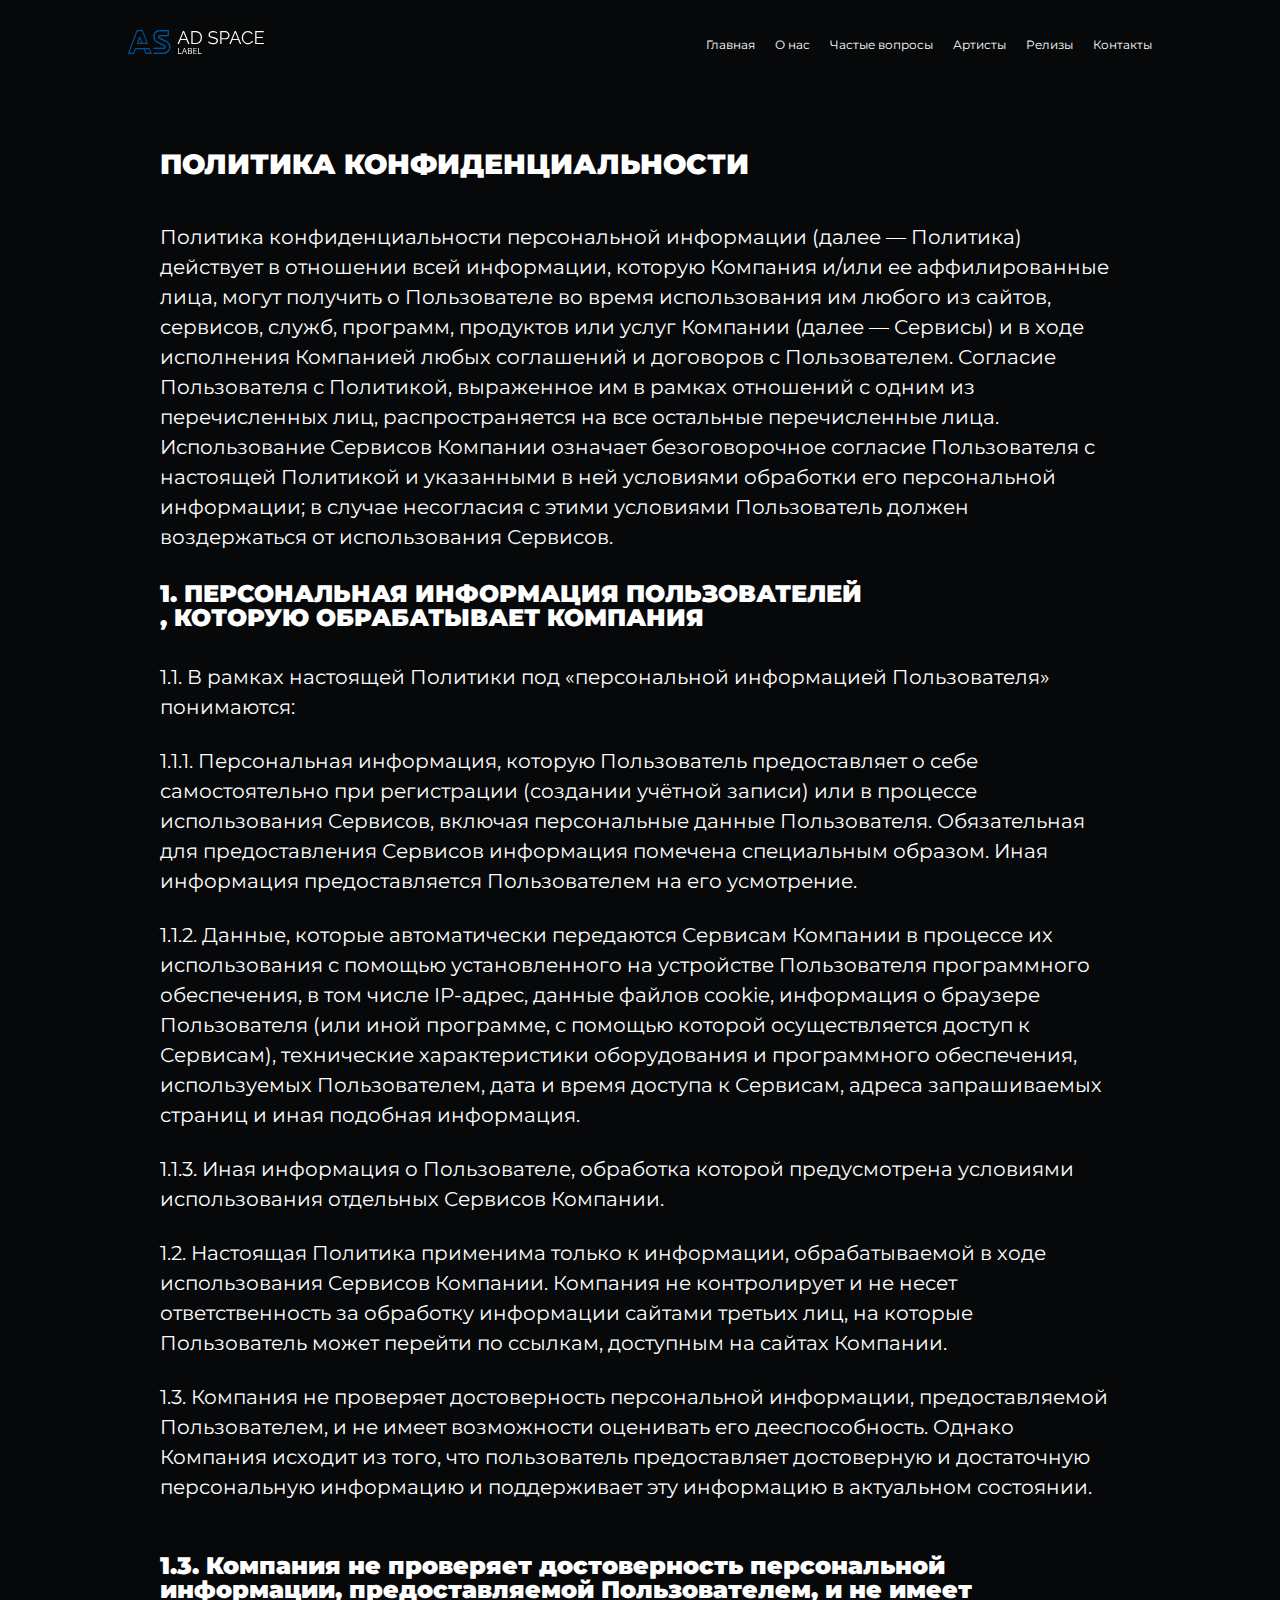
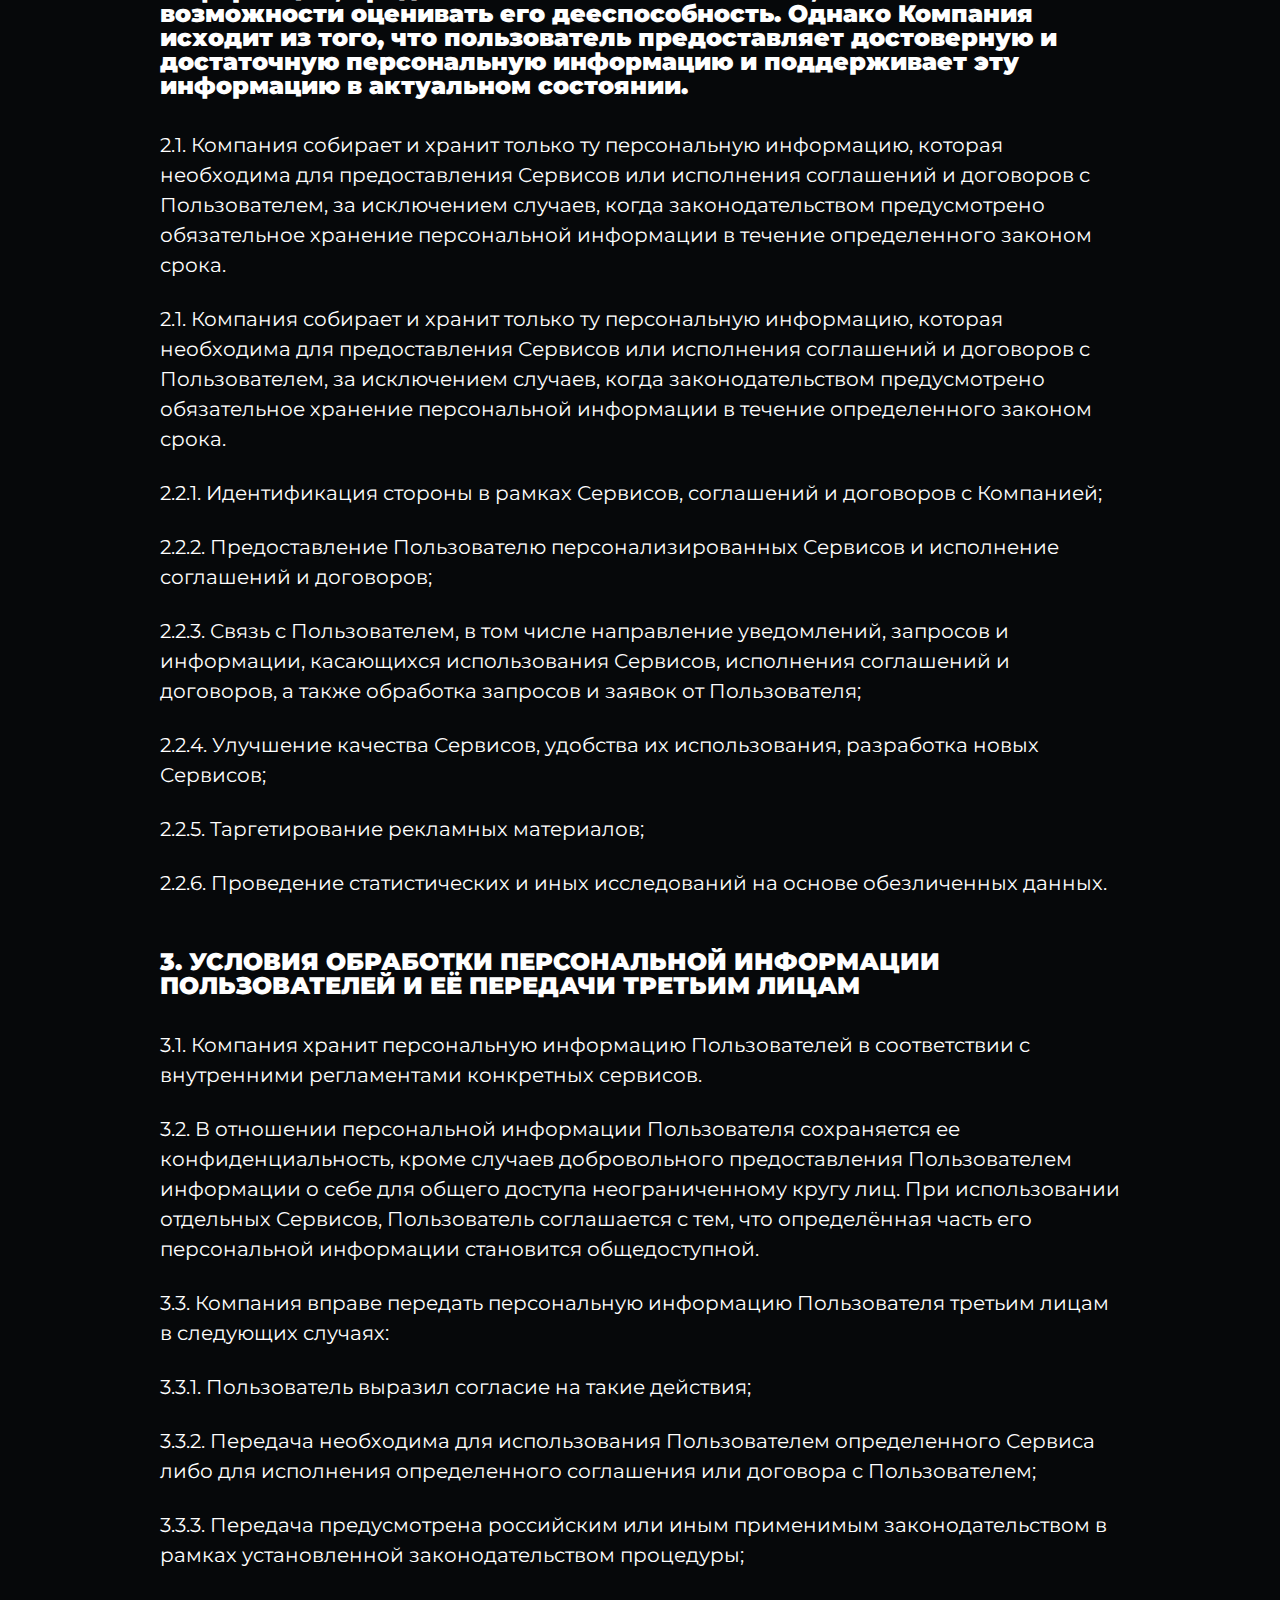
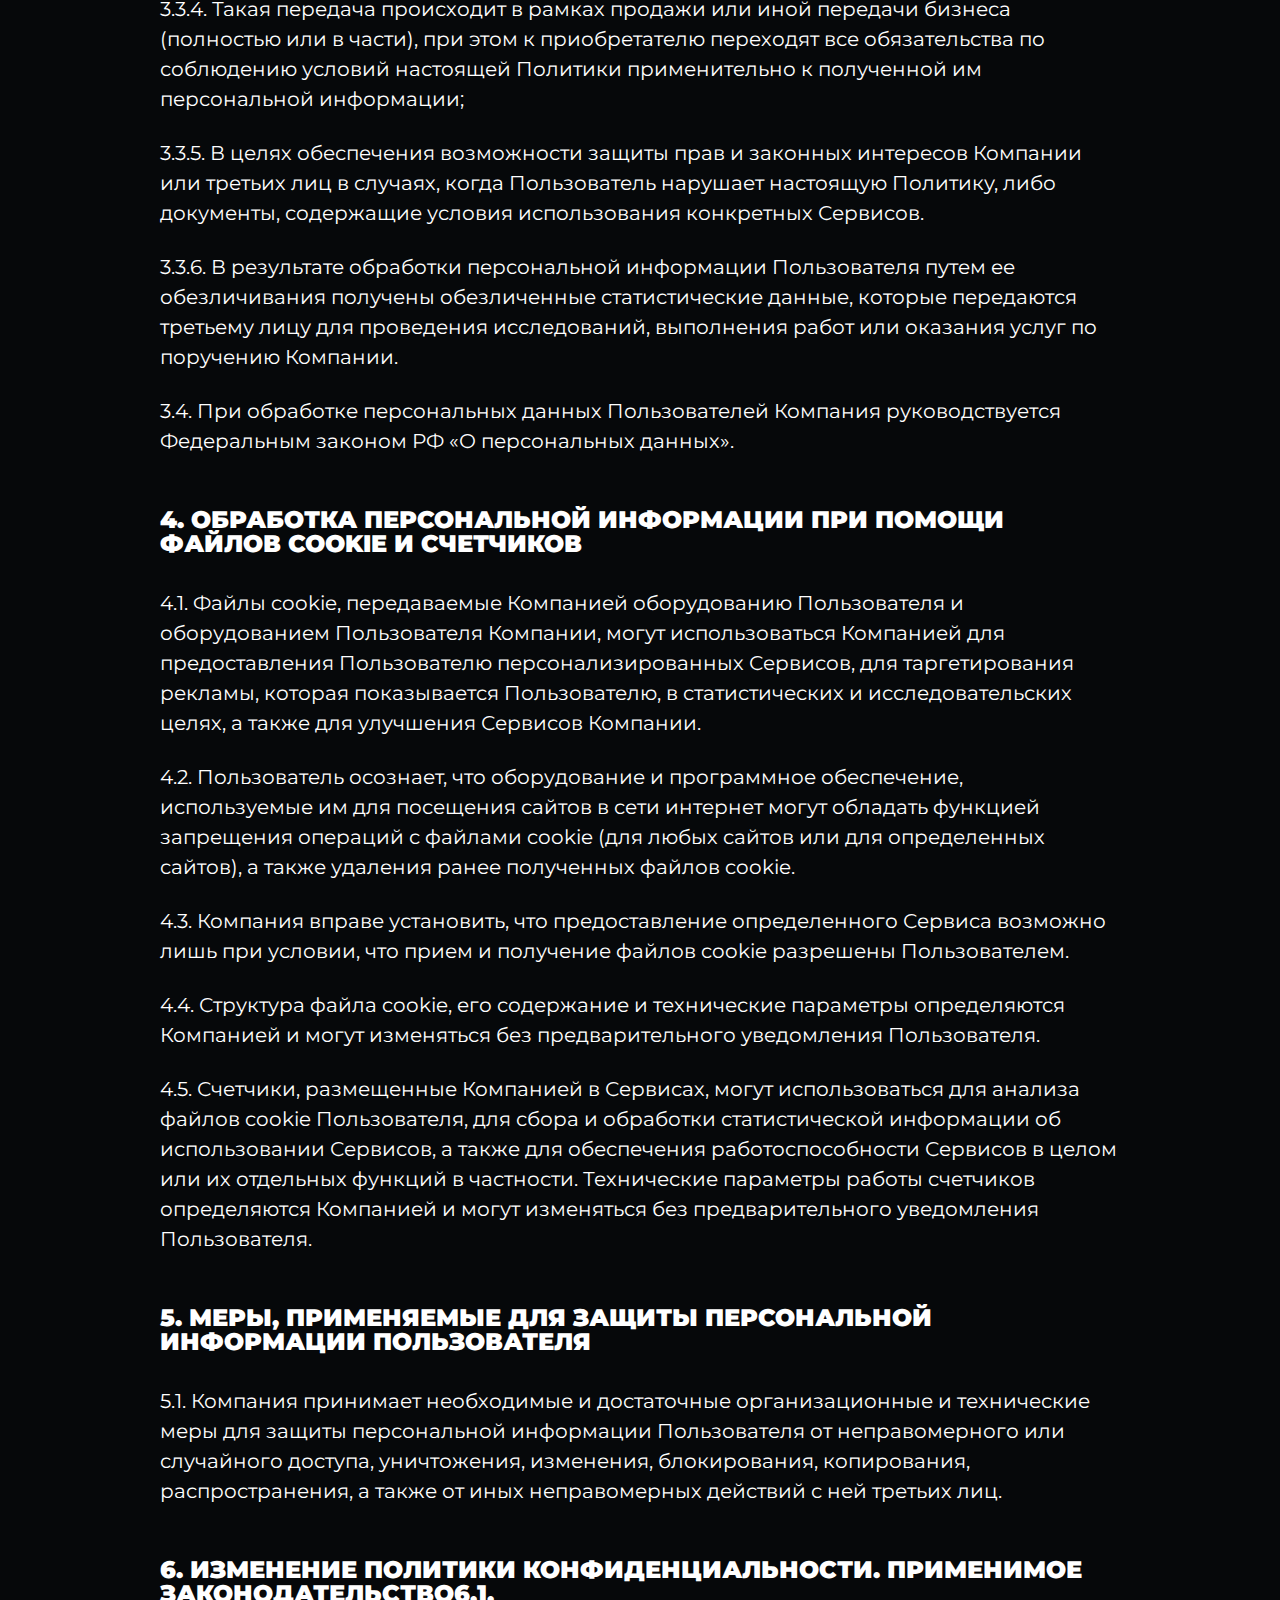
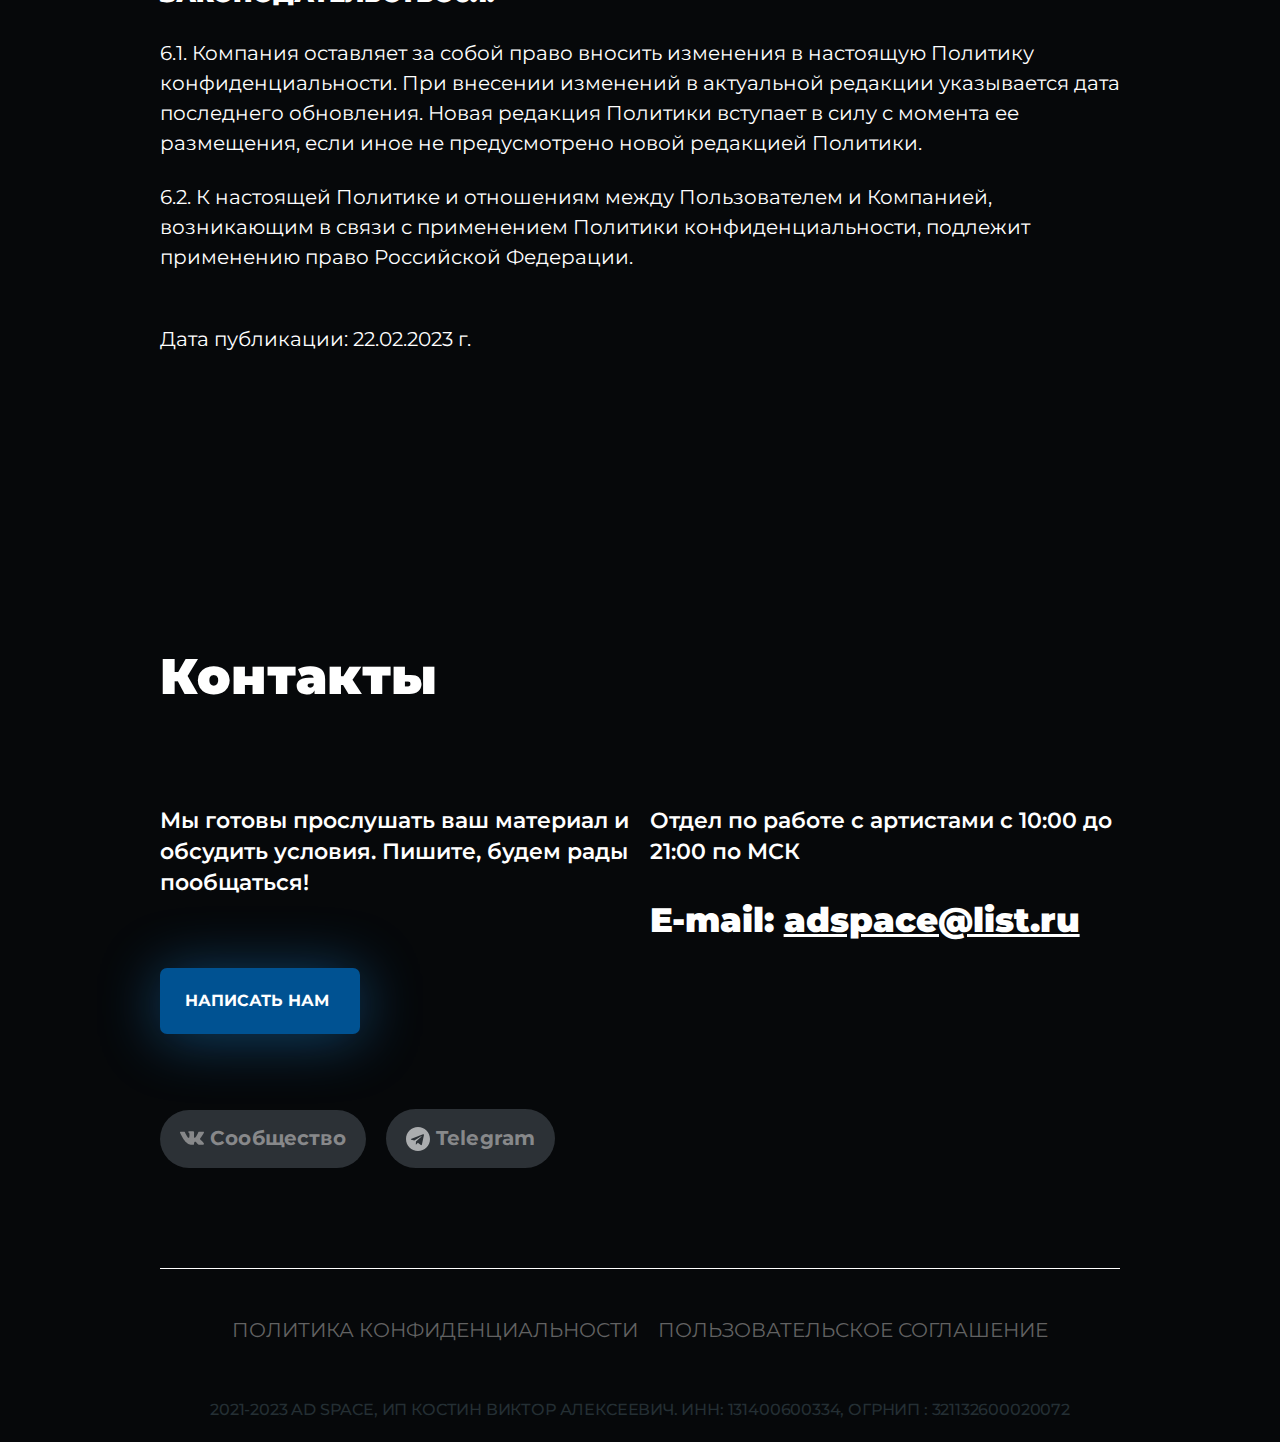
<file: privacy.html>
<!DOCTYPE html>
<html lang="ru" class="404">

<head>
	<link rel="preconnect" href="https://fonts.googleapis.com">
	<link rel="preconnect" href="https://fonts.gstatic.com" crossorigin>
	<link href="https://fonts.googleapis.com/css2?family=Montserrat:wght@500;600;700;800;900&display=swap" rel="stylesheet">
	<link rel="stylesheet" type="text/css" href="css/style.css">	
	<title>Политикам конфиденциальности</title>
	<meta http-equiv="Content-type" content="text/html;charset=UTF-8">
	<meta name="viewport" content="width=device-width, initial-scale=1.0, shrink-to-fit=no">
</head>
<style>
	@keyframes offer-logo {
	0%{

	}
	100%{

	}
}


@keyframes frame-1920 {
	0%{	
		
	}
	100%{

	}
}

@keyframes frame-reverse-1920 {
	0%{	

	}
	100%{	

	}
}


@keyframes offer-logo {
	0%{

	}
	100%{

	}
}


@keyframes frame {
	0%{	
		
	}
	100%{

	}
}

@keyframes frame-reverse {
	0%{	

	}
	100%{

	}
}

@keyframes frame-1440 {
	0%{	
	}
	100%{

	}
}

@keyframes frame-reverse-1440 {
	0%{	

	}
	100%{

	}
}

@keyframes frame-1200 {
	0%{	
		
	}
	100%{

	}
}
@keyframes frame-reverse-1200 {
	0%{	

	}
	100%{

	}
}

@keyframes frame-reverse-992 {
	0%{	
		
	}
	100%{

	}
}

@keyframes frame-992 {
	0%{	
		
	}
	100%{

	}
}

@keyframes frame-reverse-768 {
	0%{	

	}
	100%{

	}
}

@keyframes frame-768 {
	0%{	
	}
	100%{

	}
}

@keyframes header {
	0%{	
		
	}
	100%{

	}
}

@keyframes header__container {
	0%{	
	
	}
	100%{

		
	}
}

@keyframes offer {
	0%{	
		padding-top: 166px;
	}
	100%{

	}
}

@keyframes offer-1440 {
	0%{	
	}
	100%{

	}
}

@keyframes h1 {
	0%{	

	}
	100%{
	}
}

@keyframes subtitle {
	0%{	

	}

	100%{

	}
}

@keyframes block {
	0%{	

	}

	100%{

	}
}

@keyframes nav {
	0%{	

	}

	100%{

	}
}

@keyframes menu-body {
	0%{	

	}

	100%{

	}
}

@keyframes offer-video {
	0%{	
	}
	100%{
	}
}

@keyframes offer-video-container {
	0%{	

	}
	100%{

	}
}
@keyframes body {
	0%{

	}
	100%{

	}
}
@keyframes picture_scale {
	0%{

	}

	100%{

	}
}

@keyframes floated_opening {
	0%{

	}

	100%{
	}
}
</style>
<body class="body">
	<div class="wrapper">
		<div class="container header__container">
			<header class="header">		
				<a href="./index.html" ><img src="img/logo.svg" class="logo" alt=""></a>
				<nav class="nav">
					<ul>
						<li><a href="https://ad-space.ru/index.html">Главная</a></li>
						<li><a href="https://ad-space.ru/index.html">О нас</a></li>
						<li><a href="https://ad-space.ru/index.html">Частые вопросы</a></li>
						<li><a href="https://ad-space.ru/index.html">Артисты</a></li>
						<li><a href="https://ad-space.ru/index.html">Релизы</a></li>
						<li><a href="https://ad-space.ru/index.html">Контакты</a></li>
					</ul>
				</nav>
				<div class="header__burger-menu">
					<span></span>
					<span></span>
					<span></span>
				</div>
			</header>
		</div>
		<main class="main">
			<section>
				<div class="container">
					<div class="agreement">
						<h1 class="agreement__title">
							ПОЛИТИКА КОНФИДЕНЦИАЛЬНОСТИ
						</h1>

						<p>
							Политика конфиденциальности персональной информации (далее — Политика) действует в отношении всей информации, которую Компания и/или ее аффилированные лица, могут получить о Пользователе во время использования им любого из сайтов, сервисов, служб, программ, продуктов или услуг Компании (далее — Сервисы) и в ходе исполнения Компанией любых соглашений и договоров с Пользователем. Согласие Пользователя с Политикой, выраженное им в рамках отношений с одним из перечисленных лиц, распространяется на все остальные перечисленные лица. Использование Сервисов Компании означает безоговорочное согласие Пользователя с настоящей Политикой и указанными в ней условиями обработки его персональной информации; в случае несогласия с этими условиями Пользователь должен воздержаться от использования Сервисов.

						</p>

						<br>

						<div class="agreement__paragraph">
							<h2 class="agreement__subtitle">1. ПЕРСОНАЛЬНАЯ ИНФОРМАЦИЯ
								ПОЛЬЗОВАТЕЛЕЙ <br>, КОТОРУЮ ОБРАБАТЫВАЕТ КОМПАНИЯ</h2>

							<div class="agreement__sub-paragraph">
								
								1.1. В рамках настоящей Политики под «персональной информацией Пользователя» понимаются:
							</div>

							<div class="agreement__sub-paragraph">
								1.1.1. Персональная информация, которую Пользователь предоставляет о себе самостоятельно при регистрации (создании учётной записи) или в процессе использования Сервисов, включая персональные данные Пользователя. Обязательная для предоставления Сервисов информация помечена специальным образом. Иная информация предоставляется Пользователем на его усмотрение.
							</div>

							<div class="agreement__sub-paragraph">
								1.1.2. Данные, которые автоматически передаются Сервисам Компании в процессе их использования с помощью установленного на устройстве Пользователя программного обеспечения, в том числе IP-адрес, данные файлов cookie, информация о браузере Пользователя (или иной программе, с помощью которой осуществляется доступ к Сервисам), технические характеристики оборудования и программного обеспечения, используемых Пользователем, дата и время доступа к Сервисам, адреса запрашиваемых страниц и иная подобная информация.
							</div>

							<div class="agreement__sub-paragraph">
								
1.1.3. Иная информация о Пользователе, обработка которой предусмотрена условиями использования отдельных Сервисов Компании.

							</div>

							<div class="agreement__sub-paragraph">
								1.2. Настоящая Политика применима только к информации, обрабатываемой в ходе использования Сервисов Компании. Компания не контролирует и не несет ответственность за обработку информации сайтами третьих лиц, на которые Пользователь может перейти по ссылкам, доступным на сайтах Компании.

							</div>

							<div class="agreement__sub-paragraph">
								1.3. Компания не проверяет достоверность персональной информации, предоставляемой Пользователем, и не имеет возможности оценивать его дееспособность. Однако Компания исходит из того, что пользователь предоставляет достоверную и достаточную персональную информацию и поддерживает эту информацию в актуальном состоянии.

							</div>
						</div>

						<div class="agreement__paragraph">
							<h2 class="agreement__subtitle">1.3. Компания не проверяет достоверность персональной информации, предоставляемой Пользователем, и не имеет возможности оценивать его дееспособность. Однако Компания исходит из того, что пользователь предоставляет достоверную и достаточную персональную информацию и поддерживает эту информацию в актуальном состоянии.
							</h2>

							<div class="agreement__sub-paragraph">
								2.1. Компания собирает и хранит только ту персональную информацию, которая необходима для предоставления Сервисов или исполнения соглашений и договоров с Пользователем, за исключением случаев, когда законодательством предусмотрено обязательное хранение персональной информации в течение определенного законом срока.

							</div>

							<div class="agreement__sub-paragraph">
								2.1. Компания собирает и хранит только ту персональную информацию, которая необходима для предоставления Сервисов или исполнения соглашений и договоров с Пользователем, за исключением случаев, когда законодательством предусмотрено обязательное хранение персональной информации в течение определенного законом срока.

							</div>

							<div class="agreement__sub-paragraph">
								2.2.1. Идентификация стороны в рамках Сервисов, соглашений и договоров с Компанией;
							</div>

							<div class="agreement__sub-paragraph">
								2.2.2. Предоставление Пользователю персонализированных Сервисов и исполнение соглашений и договоров;

							</div>

							<div class="agreement__sub-paragraph">
								2.2.3. Связь с Пользователем, в том числе направление уведомлений, запросов и информации, касающихся использования Сервисов, исполнения соглашений и договоров, а также обработка запросов и заявок от Пользователя;


							</div>

							<div class="agreement__sub-paragraph">
								2.2.4. Улучшение качества Сервисов, удобства их использования, разработка новых Сервисов;


							</div>

							<div class="agreement__sub-paragraph">
								2.2.5. Таргетирование рекламных материалов;
							</div>

							<div class="agreement__sub-paragraph">
								2.2.6. Проведение статистических и иных исследований на основе обезличенных данных.

							</div>
						</div>

						<div class="agreement__paragraph">
							<h2 class="agreement__subtitle">
								3. УСЛОВИЯ ОБРАБОТКИ ПЕРСОНАЛЬНОЙ ИНФОРМАЦИИ ПОЛЬЗОВАТЕЛЕЙ И ЕЁ ПЕРЕДАЧИ ТРЕТЬИМ ЛИЦАМ

							</h2>

							<div class="agreement__sub-paragraph">
								3.1. Компания хранит персональную информацию Пользователей в соответствии с внутренними регламентами конкретных сервисов.
							</div>

							<div class="agreement__sub-paragraph">
								3.2. В отношении персональной информации Пользователя сохраняется ее конфиденциальность, кроме случаев добровольного предоставления Пользователем информации о себе для общего доступа неограниченному кругу лиц. При использовании отдельных Сервисов, Пользователь соглашается с тем, что определённая часть его персональной информации становится общедоступной.

							</div>

							<div class="agreement__sub-paragraph">
								3.3. Компания вправе передать персональную информацию Пользователя третьим лицам в следующих случаях:

							</div>

							<div class="agreement__sub-paragraph">
								3.3.1. Пользователь выразил согласие на такие действия;

							</div>

							<div class="agreement__sub-paragraph">
								3.3.2. Передача необходима для использования Пользователем определенного Сервиса либо для исполнения определенного соглашения или договора с Пользователем;

							</div>

							<div class="agreement__sub-paragraph">
								3.3.3. Передача предусмотрена российским или иным применимым законодательством в рамках установленной законодательством процедуры;

							</div>

							<div class="agreement__sub-paragraph">
								3.3.4. Такая передача происходит в рамках продажи или иной передачи бизнеса (полностью или в части), при этом к приобретателю переходят все обязательства по соблюдению условий настоящей Политики применительно к полученной им персональной информации;

							</div>

							<div class="agreement__sub-paragraph">
								3.3.5. В целях обеспечения возможности защиты прав и законных интересов Компании или третьих лиц в случаях, когда Пользователь нарушает настоящую Политику, либо документы, содержащие условия использования конкретных Сервисов.

							</div>

							<div class="agreement__sub-paragraph">
								3.3.6. В результате обработки персональной информации Пользователя путем ее обезличивания получены обезличенные статистические данные, которые передаются третьему лицу для проведения исследований, выполнения работ или оказания услуг по поручению Компании.

							</div>

							<div class="agreement__sub-paragraph">
								3.4. При обработке персональных данных Пользователей Компания руководствуется Федеральным законом РФ «О персональных данных».

							</div>
						</div>

						<div class="agreement__paragraph">
							<h2 class="agreement__subtitle">
								4. ОБРАБОТКА ПЕРСОНАЛЬНОЙ ИНФОРМАЦИИ ПРИ ПОМОЩИ ФАЙЛОВ COOKIE И СЧЕТЧИКОВ

							</h2>

							<div class="agreement__sub-paragraph">
								4.1. Файлы cookie, передаваемые Компанией оборудованию Пользователя и оборудованием Пользователя Компании, могут использоваться Компанией для предоставления Пользователю персонализированных Сервисов, для таргетирования рекламы, которая показывается Пользователю, в статистических и исследовательских целях, а также для улучшения Сервисов Компании.

							</div>

							<div class="agreement__sub-paragraph">
								4.2. Пользователь осознает, что оборудование и программное обеспечение, используемые им для посещения сайтов в сети интернет могут обладать функцией запрещения операций с файлами cookie (для любых сайтов или для определенных сайтов), а также удаления ранее полученных файлов cookie.

							</div>

							<div class="agreement__sub-paragraph">
								4.3. Компания вправе установить, что предоставление определенного Сервиса возможно лишь при условии, что прием и получение файлов cookie разрешены Пользователем.


							</div>

							<div class="agreement__sub-paragraph">
								4.4. Структура файла cookie, его содержание и технические параметры определяются Компанией и могут изменяться без предварительного уведомления Пользователя.

							</div>

							<div class="agreement__sub-paragraph">
								4.5. Счетчики, размещенные Компанией в Сервисах, могут использоваться для анализа файлов cookie Пользователя, для сбора и обработки статистической информации об использовании Сервисов, а также для обеспечения работоспособности Сервисов в целом или их отдельных функций в частности. Технические параметры работы счетчиков определяются Компанией и могут изменяться без предварительного уведомления Пользователя.

							</div>
						</div>

						<div class="agreement__paragraph">
							<h2 class="agreement__subtitle">
								5. МЕРЫ, ПРИМЕНЯЕМЫЕ ДЛЯ ЗАЩИТЫ ПЕРСОНАЛЬНОЙ ИНФОРМАЦИИ ПОЛЬЗОВАТЕЛЯ

							</h2>

							<div class="agreement__sub-paragraph">
								5.1. Компания принимает необходимые и достаточные организационные и технические меры для защиты персональной информации Пользователя от неправомерного или случайного доступа, уничтожения, изменения, блокирования, копирования, распространения, а также от иных неправомерных действий с ней третьих лиц.

							</div>
						</div>

						<div class="agreement__paragraph">
							<h2 class="agreement__subtitle">
								6. ИЗМЕНЕНИЕ ПОЛИТИКИ КОНФИДЕНЦИАЛЬНОСТИ. ПРИМЕНИМОЕ ЗАКОНОДАТЕЛЬСТВО6.1.

							</h2>

							<div class="agreement__sub-paragraph">
								6.1. Компания оставляет за собой право вносить изменения в настоящую Политику конфиденциальности. При внесении изменений в актуальной редакции указывается дата последнего обновления. Новая редакция Политики вступает в силу с момента ее размещения, если иное не предусмотрено новой редакцией Политики. 

							</div>

							<div class="agreement__sub-paragraph">
								6.2. К настоящей Политике и отношениям между Пользователем и Компанией, возникающим в связи с применением Политики конфиденциальности, подлежит применению право Российской Федерации.

							</div>
						</div>

						<div class="agreement__paragraph">

						<div class="agreement__sub-paragraph">
							Дата публикации: 22.02.2023 г.
						</div>
						</div>
					</div>
				</div>
			</section>
			<section>
				<div class="container">
					<div class="contact">
						<h1>Контакты</h1>
						<div class="contact__block1">
							<p>
								Мы готовы прослушать ваш материал и обсудить условия. Пишите, будем рады пообщаться!
							</p>
							<div class="contact__btn btn-blue">
								<a href="https://vk.com/login?u=2&to=L3dyaXRlLTE2NDIzMTAyMQ--" target="_blank">Написать нам</a>
							</div>
							<div class="contact__media">
								<a href="https://vk.com/kost.adspace" target="_blank" class="contact__vk">
									<span>	
										<svg width="24" height="14" viewBox="0 0 24 14" fill="none" xmlns="http://www.w3.org/2000/svg">
											<path d="M21.2797 5.87726C21.621 5.43607 21.8919 5.08207 22.092 4.81499C23.5331 2.899 24.1578 1.67505 23.9663 1.14144L23.8912 1.01646C23.8413 0.941398 23.7119 0.872464 23.5038 0.810067C23.2955 0.747716 23.029 0.737753 22.7042 0.778914L19.1055 0.804297C19.0222 0.796001 18.9388 0.79794 18.8555 0.810067C18.7722 0.822736 18.7182 0.83545 18.693 0.847577C18.6679 0.860291 18.6472 0.87048 18.6307 0.878776L18.5807 0.916286C18.5391 0.941127 18.4933 0.984994 18.4434 1.04766C18.3934 1.11028 18.3514 1.18287 18.3184 1.26646C17.9268 2.27436 17.4812 3.21166 16.9813 4.07804C16.673 4.59457 16.3897 5.04266 16.1318 5.42119C15.8735 5.80058 15.6569 6.07956 15.4819 6.25832C15.307 6.43739 15.1486 6.58139 15.0071 6.68932C14.8653 6.79802 14.7571 6.84355 14.6824 6.82701C14.6073 6.81046 14.5364 6.79392 14.4699 6.77678C14.3532 6.70203 14.2594 6.60019 14.1888 6.4708C14.1179 6.34199 14.0702 6.17942 14.045 5.98353C14.0202 5.78791 14.0053 5.61907 14.0014 5.47723C13.997 5.33571 13.9992 5.13594 14.0078 4.87739C14.0161 4.6191 14.0202 4.44449 14.0202 4.35261C14.0202 4.03638 14.0265 3.69262 14.039 3.3218C14.0514 2.95125 14.0619 2.65739 14.0702 2.44076C14.0785 2.22445 14.0826 1.99515 14.0826 1.75345C14.0826 1.5123 14.0679 1.32245 14.0386 1.18481C14.0094 1.04766 13.9655 0.914392 13.9076 0.785001C13.8491 0.65615 13.7638 0.555973 13.6512 0.485371C13.5387 0.414453 13.3993 0.358459 13.2327 0.316485C12.7909 0.216308 12.2286 0.162793 11.5458 0.154002C9.99621 0.137997 9.00071 0.237859 8.55924 0.454173C8.38431 0.546054 8.22593 0.670757 8.08441 0.829138C7.93433 1.01263 7.91363 1.11276 8.02206 1.12877C8.522 1.20383 8.87578 1.38318 9.08407 1.66626L9.15913 1.81608C9.21733 1.92477 9.27558 2.11629 9.33406 2.39108C9.39231 2.66591 9.42982 2.96996 9.44663 3.30327C9.48829 3.91137 9.48829 4.43177 9.44663 4.86526C9.40498 5.2987 9.36553 5.63588 9.32802 5.87704C9.29046 6.11873 9.2342 6.31436 9.1594 6.46417C9.08434 6.61453 9.03443 6.70614 9.00932 6.7395C8.9842 6.77259 8.96351 6.79356 8.94696 6.8019C8.83854 6.84328 8.72623 6.86425 8.60955 6.86425C8.49283 6.86425 8.35127 6.80573 8.18464 6.689C8.01796 6.57287 7.84497 6.41228 7.66617 6.20809C7.48682 6.00422 7.28512 5.71866 7.05996 5.35194C6.83508 4.98581 6.60164 4.55233 6.36021 4.05266L6.16044 3.69009C6.03547 3.45723 5.86465 3.11757 5.64806 2.67196C5.43148 2.22634 5.23969 1.79538 5.07333 1.37849C5.00656 1.20383 4.90665 1.07056 4.77343 0.978683L4.71108 0.941172C4.66942 0.908036 4.60265 0.872464 4.51104 0.83518C4.41916 0.79767 4.32371 0.770619 4.22354 0.753802L0.799704 0.778644C0.44985 0.778644 0.212572 0.858127 0.0875987 1.01646L0.0376453 1.09126C0.0123982 1.13319 0 1.19996 0 1.2913C0 1.38318 0.0251119 1.49548 0.0750652 1.62848C0.575004 2.80333 1.11858 3.93625 1.70572 5.0272C2.29316 6.11873 2.80334 6.99779 3.23651 7.66413C3.66968 8.33102 4.11114 8.95954 4.56117 9.55109C5.0112 10.1426 5.30889 10.5214 5.45456 10.6878C5.60023 10.8548 5.71474 10.9798 5.7981 11.0628L6.11045 11.363C6.31021 11.5628 6.60407 11.8022 6.99148 12.0815C7.37885 12.3607 7.80764 12.6355 8.27864 12.9059C8.74909 13.1769 9.29704 13.3973 9.92169 13.5684C10.5464 13.7395 11.1545 13.8081 11.746 13.7745H13.183C13.4747 13.7496 13.6953 13.6583 13.8452 13.4997L13.8951 13.4373C13.9282 13.3876 13.9597 13.3104 13.9889 13.2063C14.0179 13.1023 14.0329 12.9875 14.0329 12.8628C14.0243 12.5047 14.0516 12.1813 14.114 11.8944C14.1763 11.6069 14.2472 11.3906 14.3265 11.2444C14.4056 11.0989 14.495 10.9759 14.5951 10.8757C14.6951 10.7755 14.7657 10.7157 14.8076 10.6947C14.8493 10.6743 14.8827 10.6597 14.9076 10.6508C15.1073 10.5843 15.3426 10.6489 15.6136 10.8445C15.8843 11.0407 16.1384 11.2818 16.3759 11.5693C16.6132 11.8568 16.8985 12.1794 17.2318 12.5378C17.5649 12.8959 17.8565 13.1624 18.1065 13.3374L18.3564 13.4878C18.523 13.5873 18.7394 13.679 19.0062 13.7626C19.2727 13.8456 19.5062 13.8666 19.7059 13.8249L22.9049 13.7747C23.2214 13.7747 23.4672 13.7229 23.6422 13.6185C23.8171 13.5151 23.9212 13.3997 23.9545 13.275C23.9876 13.1501 23.9898 13.0091 23.9609 12.8504C23.9317 12.6923 23.9024 12.5819 23.8735 12.5196C23.8442 12.4572 23.8171 12.4048 23.792 12.3634C23.3754 11.6137 22.5799 10.693 21.4053 9.60176L21.3802 9.57692L21.3678 9.56425L21.3554 9.55208H21.3429C20.8095 9.04384 20.4723 8.70224 20.3308 8.52704C20.0726 8.19432 20.0141 7.85687 20.1559 7.51531C20.2552 7.2563 20.6299 6.71056 21.2797 5.87726Z" fill="#87888A"/>
										</svg>
										Сообщество
									</span>
								</a>
								<a href="https://t.me/OHJayNn" target="_blank" class="contact__tg">
									<span>
										<svg width="24" height="24" viewBox="0 0 24 24" fill="none" xmlns="http://www.w3.org/2000/svg">
											<path d="M12 24C18.629 24 24 18.629 24 12C24 5.371 18.629 0 12 0C5.371 0 0 5.371 0 12C0 18.629 5.371 24 12 24ZM5.491 11.74L17.061 7.279C17.598 7.085 18.067 7.41 17.893 8.222L17.894 8.221L15.924 17.502C15.778 18.16 15.387 18.32 14.84 18.01L11.84 15.799L10.393 17.193C10.233 17.353 10.098 17.488 9.788 17.488L10.001 14.435L15.561 9.412C15.803 9.199 15.507 9.079 15.188 9.291L8.317 13.617L5.355 12.693C4.712 12.489 4.698 12.05 5.491 11.74Z" fill="#ABADAF"/>
										</svg>
										Telegram
									</span>
								</a>
							</div>
						</div>
						<div class="contact__block2">
							<p>
								Отдел по работе с артистами с 10:00 до 21:00 по МСК
							</p>	
							<a class="contact__email" href="mailto:adspace@list.ru" target="_blank">E-mail: <span>adspace@list.ru</span></a>	
						</div>
					</div>
				</div>
			</section>
		</main>
		<div class="container">
			<footer class="footer">
				<div class="">
					<a>Политика конфиденциальности</a>
					<a href="./agreement.html">Пользовательское соглашение</a>
				</div>
				<p>2021-2023 AD SPACE, ИП КОСТИН ВИКТОР АЛЕКСЕЕВИЧ. ИНН: 131400600334, ОГРНИП : 321132600020072</p>
			</footer>
		</div>
		<script src="js/script.js"></script>
	</div>
</body>
</html>
</file>
<file: css/style.css>
/* Document
 * ========================================================================== */

/**
 * 1. Correct the line height in all browsers.
 */

 :where(html) {
	line-height: 1.15; /* 1 */
  }
  
  /* Sections
   * ========================================================================== */
  
  /**
   * Correct the font size and margin on `h1` elements within `section` and
   * `article` contexts in Chrome, Edge, Firefox, and Safari.
   */
  
  :where(h1) {
	font-size: 2em;
	margin-block-end: 0.67em;
	margin-block-start: 0.67em;
  }
  
  /* Grouping content
   * ========================================================================== */
  
  /**
   * Remove the margin on nested lists in Chrome, Edge, and Safari.
   */
  
  :where(dl, ol, ul) :where(dl, ol, ul) {
	margin-block-end: 0;
	margin-block-start: 0;
  }
  
  /**
   * 1. Add the correct box sizing in Firefox.
   * 2. Correct the inheritance of border color in Firefox.
   */
  
  :where(hr) {
	box-sizing: content-box; /* 1 */
	color: inherit; /* 2 */
	height: 0; /* 1 */
  }
  
  /**
   * 1. Correct the inheritance and scaling of font size in all browsers.
   * 2. Correct the odd `em` font sizing in all browsers.
   */
  
  :where(pre) {
	font-family: monospace, monospace; /* 1 */
	font-size: 1em; /* 2 */
  }
  
  /* Text-level semantics
   * ========================================================================== */
  
  /**
   * Add the correct text decoration in Safari.
   */
  
  :where(abbr[title]) {
	text-decoration: underline;
	text-decoration: underline dotted;
  }
  
  /**
   * Add the correct font weight in Chrome, Edge, and Safari.
   */
  
  :where(b, strong) {
	font-weight: bolder;
  }
  
  /**
   * 1. Correct the inheritance and scaling of font size in all browsers.
   * 2. Correct the odd `em` font sizing in all browsers.
   */
  
  :where(code, kbd, samp) {
	font-family: monospace, monospace; /* 1 */
	font-size: 1em; /* 2 */
  }
  
  /**
   * Add the correct font size in all browsers.
   */
  
  :where(small) {
	font-size: 80%;
  }
  
  /* Tabular data
   * ========================================================================== */
  
  /**
   * 1. Correct table border color in Chrome, Edge, and Safari.
   * 2. Remove text indentation from table contents in Chrome, Edge, and Safari.
   */
  
  :where(table) {
	border-color: currentColor; /* 1 */
	text-indent: 0; /* 2 */
  }
  
  /* Forms
   * ========================================================================== */
  
  /**
   * Remove the margin on controls in Safari.
   */
  
  :where(button, input, select) {
	margin: 0;
  }
  
  /**
   * Remove the inheritance of text transform in Firefox.
   */
  
  :where(button) {
	text-transform: none;
  }
  
  /**
   * Correct the inability to style buttons in iOS and Safari.
   */
  
  :where(button, input:is([type="button" i], [type="reset" i], [type="submit" i])) {
	-webkit-appearance: button;
  }
  
  /**
   * Add the correct vertical alignment in Chrome, Edge, and Firefox.
   */
  
  :where(progress) {
	vertical-align: baseline;
  }
  
  /**
   * Remove the inheritance of text transform in Firefox.
   */
  
  :where(select) {
	text-transform: none;
  }
  
  /**
   * Remove the margin in Firefox and Safari.
   */
  
  :where(textarea) {
	margin: 0;
  }
  
  /**
   * 1. Correct the odd appearance in Chrome, Edge, and Safari.
   * 2. Correct the outline style in Safari.
   */
  
  :where(input[type="search" i]) {
	-webkit-appearance: textfield; /* 1 */
	outline-offset: -2px; /* 2 */
  }
  
  /**
   * Correct the cursor style of increment and decrement buttons in Safari.
   */
  
  ::-webkit-inner-spin-button,
  ::-webkit-outer-spin-button {
	height: auto;
  }
  
  /**
   * Correct the text style of placeholders in Chrome, Edge, and Safari.
   */
  
  ::-webkit-input-placeholder {
	color: inherit;
	opacity: 0.54;
  }
  
  /**
   * Remove the inner padding in Chrome, Edge, and Safari on macOS.
   */
  
  ::-webkit-search-decoration {
	-webkit-appearance: none;
  }
  
  /**
   * 1. Correct the inability to style upload buttons in iOS and Safari.
   * 2. Change font properties to `inherit` in Safari.
   */
  
  ::-webkit-file-upload-button {
	-webkit-appearance: button; /* 1 */
	font: inherit; /* 2 */
  }
  
  /**
   * Remove the inner border and padding of focus outlines in Firefox.
   */
  
  :where(button, input:is([type="button" i], [type="color" i], [type="reset" i], [type="submit" i]))::-moz-focus-inner {
	border-style: none;
	padding: 0;
  }
  
  /**
   * Restore the focus outline styles unset by the previous rule in Firefox.
   */
  
  :where(button, input:is([type="button" i], [type="color" i], [type="reset" i], [type="submit" i]))::-moz-focusring {
	outline: 1px dotted ButtonText;
  }
  
  /**
   * Remove the additional :invalid styles in Firefox.
   */
  
  :where(:-moz-ui-invalid) {
	box-shadow: none;
  }
  
  /* Interactive
   * ========================================================================== */
  
  /*
   * Add the correct styles in Safari.
   */
  
  :where(dialog) {
	background-color: white;
	border: solid;
	color: black;
	height: -moz-fit-content;
	height: fit-content;
	left: 0;
	margin: auto;
	padding: 1em;
	position: absolute;
	right: 0;
	width: -moz-fit-content;
	width: fit-content;
  }
  
  :where(dialog:not([open])) {
	display: none;
  }
  
  /*
   * Add the correct display in all browsers.
   */
  
  :where(summary) {
	display: list-item;
  }
*{padding: 0;margin: 0;border: 0;}

:focus,:active{outline: none;}
a:focus,a:active{outline: none;}
nav,footer,header,aside{display: block;}
html,body{color: #fff;height:100%;width:100%;font-size:100%;line-height:1.5;font-size:20px;-ms-text-size-adjust:100%;-moz-text-size-adjust:100%;-webkit-text-size-adjust:100%;font-family: 'Montserrat', sans-serif;}
input,button,textarea{font-family: 'Montserrat', sans-serif;}
input::-ms-clear{display: none;}
button{cursor: pointer;}
button::-moz-focus-inner{padding:0;border:0;}
a,a:visited{text-decoration: none;}
a:hover{text-decoration: none;}
ul li{list-style: none;}
img{vertical-align: top;}
h1,h2,h3,h4,h5,h6{font-size:55px;font-weight: 900;line-height: 1;}
a:-webkit-any-link {color: #fff;}

@font-face {
	font-family: 'SegoeUI'; 
	src: url(../fonts/SegoeUI-Italic.ttf); 
}
@media(min-width: 1921px){
	.header__container{
		box-sizing: border-box;
		position: fixed;
		z-index: 3;
		background-color: #06080A;
		min-width: 100vw;
		max-width: calc((1920 - 66.4vw) / 2);
		left: 0;
		top: 0;
		padding: 0 calc((100vw - 66.4vw) / 2);
		animation-name: header__container;
		animation-duration: 6s;
	}	
}
html.agreement{
	padding: 0;
}
.body {
	background-color: #06080A;
	height: auto;
	max-width: 100vw;
	z-index: 0;
	overflow-x: hidden;
	animation-name: body;
	animation-duration: 6s;

}
.body.active{
	padding: 0px;
	margin: 0px;
	height: auto;
	overflow: hidden;
}
.body.active > .wrapper{
	overflow: hidden;
}
.wrapper {
	height: auto;
	max-width: 100vw;
	overflow: hidden;
}
.container{
	width: 66.4%;
	margin: 0 auto;
	max-width: 1920px;
}
.header {
	z-index: 3;
	display: flex;
	flex-direction: row;
	justify-content: space-between;
	align-self: center;
	padding: 66px 0;
	animation-name: header;
	animation-duration: 6s;
}

.header__container{
	box-sizing: border-box;
	position: fixed !important;
	z-index: 3;
	background-color: #06080A;
	width: 100vw !important;
	top: 0;
	padding: 0 calc((100vw - 66.4vw) / 2);
	animation-name: header__container;
	animation-duration: 6s;
}	

.logo {
}

.nav {
	font-size: 17px;
	font-weight: 400;
	display: flex;
	flex-direction: column;
	justify-content: center;
}
.menu-body.nav:before{
	height: 130px;
	width: 100%;
	background-color: #060809;
	position: fixed;
	top: 0;
	left: 0;
	z-index: 3;
	content: '';
}
.nav ul{
	display: flex;
	flex-direction: row;
	height: auto;	
}
.nav li{
	margin: 0 25px;
}
.nav a.active{
	color: #55ACEE;
}
.nav a:hover{
	color: #55ACEE;
}
.nav li:first-child{
	margin-left: 0;	
}
.nav li:last-child{
	margin-right: 0;		
}
.targetItem{
	color: #55ACEE !important;
}


.header__burger-menu {
	transition: .3s;
	display: none;
	flex-direction: column;
	justify-content: space-between;
	width: 21px;
	height: 11px;
	align-items: end;
	margin-top: auto;
	margin-bottom: auto;
	z-index: 4;
}
.header__burger-menu.active span{
	display: none;
}
.header__burger-menu.active span:first-child{
	display: inline-block;
	background-color: #339BEB;
	width: 100%;
	transform: rotate(-45deg);
}
.header__burger-menu.active span:last-child{
	display: inline-block;
	background-color: #339BEB;
	width: 100%;
	transform: rotate(45deg);
	position: relative;
	bottom: 10px;
}
.header__burger-menu span{
	height: 1px;
	background-color: #fff;
	width: 66.6%;
}
.header__burger-menu span:first-child{
	background-color: #339BEB;
	width: 100%;
}
.header__burger-menu span:last-child{
	background-color: #339BEB;
	width: 50%;
}
.offer-container {
	z-index: 0;
}
.offer-container img:nth-child(2) {
	position: absolute;
	top: calc(50% - 27vw);
	left: 10%;
	display: none;
	width: 80%;
	height: auto;
	padding: 35px 0;
	z-index: -1;
	opacity: 0.3;
	content: '';
}
.offer {
	position: relative;	
	display: flex;
	flex-direction: column;
	text-align: center;
	width: 37.5%;
	z-index: 1;
	margin: 0 auto;	
	padding-top: 332px;
	animation-name: offer;
	animation-duration: 6s;
	padding-right: 5px;
}
.offer:before{
	position: absolute;		
	animation-name: frame, frame-reverse;
	animation-duration:  5s, 15s;
	animation-delay: 0s, 5s;
	animation-direction: normal, normal;
	animation-iteration-count: 1, infinite;
	animation-timing-function: linear;
	bottom: calc(13.8vw / 1.95118110236);	
	left: -31.5vw;
	width: calc(400px / 0.13175);	
	height: calc(400px);	
	z-index: -1;	
	display: block;	
	min-width: 100vw;	
	height: calc(100vw * 0.20833333333);
	background-image: url(../img/Frame.png);
	background-position: 50% 50%;
	background-repeat: no-repeat;
	background-size: 100%;		
	z-index: -1;	

	content: "";
}
.offer h1{
	margin-bottom: 40px;
	animation-name: h1;
	animation-duration: 7s;
}
.offer h1>span{
	font-size: 55px;
	color: #339beb;
	font-weight: 900;
}
.offer p{
	position: relative;	
	animation-name: subtitle;
	animation-duration: 7s;
	z-index: -2;
	animation-name: h1;
}
.offer p:before{

}
.offer img{
	width: 64%;
	margin: 0 auto;
	animation-name: block;
	animation-duration: 5.5s;
}
.offer__all-albums {
	display: none;	
	position: absolute;
	bottom: calc(25%);
	left: 0;
	width: 100%;	
	z-index: -1;	
}
.offer-video-container{
	display: flex;
	flex-direction: column;
	justify-content: center;
	background: #060809;
	position: absolute;
	top: 0;
	left: 0;
	z-index: 4;
	min-height: 100vh;
	min-width: 100vw;
	max-width: 100vw;
	animation-name: offer-video-container;
    animation-duration: 7s;
	opacity: 0;
}
.offer-video{
	transition: 3s;
	height: auto;
	min-width: 100vw;
	max-width: 100vw;
	animation-name: offer-video;
    animation-duration: 6s;
	z-index: -2;
	margin: 0 0 0 0;
	position: absolute;
	top: 0;
}
.offer-video-mobile{
	position: relative;
	top: 0;
	display: none;
}
.offer-img{
	transition: 3s;
	height: auto;
	min-width: 100vw;
	max-width: 100vw;
	animation-name: offer-img;
    animation-duration: 8s;
	z-index: -3;
	display: none;
}
.offer-img-mobile{
	display: none;
}
.about-us {
	display: flex;
	flex-direction: column;
	align-self: center;
	margin-bottom: 200px;	
}
.about-us h1{
	opacity: 0;
	font-size: 50px;
	line-height: 66px;
	margin: 0 auto;	
	margin-bottom: 40px;
	width: 67.5%;
	text-align: center;
}
.up-animation{
	animation-name: up-animation;
	animation-duration: 2s;
	opacity: 1;
}
.about-us h1.up-animation{
	opacity: 1;
}

.about-us h1>span{
	font-size: 50px;
	line-height: 66px;
	margin-bottom: 26px;
	color: #339BEB;	
}

.about-us h2{
	font-weight: 700;
	font-size: 20px;
	line-height: 34px;
	margin: 0 auto;
	margin-bottom: 26px;
	text-align: center;
	width: 67.5%;
	opacity: 0;
}
.about-us h2.up-animation{
	opacity: 1;
}
.about-us p{
	font-family: 'SegoeUI'; 
	color: #dcdcdc;
	font-weight: 400;
	font-size: 24px;
	line-height: 34px;
	margin: 0 auto;	
	text-align: center;
	width: 67.5%;
	margin-bottom: 74px;
	opacity: 0;
}

.about-us p.up-animation{
	opacity: 1;
}
.about-us p>span{
	color: #339beb;	
	font-weight: 400;
	font-size: 24px;
	line-height: 34px;
	margin-bottom: 74px;	
}

.about-us__wrapper {
	position: relative;	
	width: 100%;	
	height: auto;	
	opacity: 0;
}

.about-us__wrapper.up-animation{
	opacity: 1;
}
.about-us__line {
	transition: .3s;
	display: flex;	
	align-items: center;
	flex-wrap: nowrap;
	width: auto;
}
.about-us__about-performer {	
	transition: .3s;
	max-width: calc(100% - 58px) !important;
	min-width: calc(100% - 58px) !important;
	height: min-content;
	display: inline-flex;
	position: relative;
	flex-direction: column;
	padding: 50px 29px;
	background-color: #1A1B1F;
	box-shadow: 0px 20px 60px rgba(0, 0, 0, 0.5);
	border-radius: 30px;
	opacity: 0;
}
.about-us__about-performer.up-animation{
	opacity: 1;
}
.about-us__recall {
	display: flex;	
	flex-direction: row;
	width: 34.3%;	
	margin-bottom: 20px;
	margin-left: 19px;
}
.about-us__recall-icon {
	margin-bottom: auto;	
	margin-right: 8px;	
	width: 76px;
	height: auto;
}
.about-us__recall-inf{
	text-align: left;
	display: flex;	
	flex-direction: column;
}
.about-us__recall-name {
	font-weight: 700;
	font-size: 18px;
	line-height: 1;
	color: #339BEB;
	margin-bottom: 10px;
}
.about-us__recall-comment {
	font-weight: 600;
	font-size: 12px;
	line-height: 17px;
	text-align: left; 
}

.about-us__relize {
	width: min-content;
	display: inline-flex;
	background-color: #1A1B1F;
	border-radius: 15px;	
	padding: 18px  45px 18px 18px;
	margin-bottom: 55px;
	border: 1px solid #959595;
}
.about-us__track {
	display: flex;
	align-items: center;
	margin-right: 28px;

}
.about-us__track-player {
	position: relative;
	margin-right: 20px;
}
.about-us__track-play{
	position: absolute;
	top: calc(50% - 12px);
	left: calc(50% - 12px);
	width: 24px;
	height: 24px;
}
.about-us__track-about{
	display: flex;
	flex-direction: column;
	align-self: center;
	flex-wrap: nowrap;
}
.about-us__track-name {
	font-weight: 600;
	font-size: 20px;
}
.about-us__track-performer {
	font-weight: 600;
	font-size: 16px;
	color: #666666;
}
.about-us__comment {
	text-align: center;
	width: 400px;
}
.about-us__comment-title {
	font-weight: 600;
	font-size: 20px;
	line-height: 34px;
	margin-bottom: 4px;
}
.about-us__comment-subtitle {
	font-weight: 400;
	font-size: 14px;
	line-height: 23px;
	color: #DCDCDC;
	margin-bottom: 4px;
}
.about-us__comment-add {
	font-weight: 600;
	font-size: 20px;
	line-height: 34px;
}
.about-us h3{
	font-weight: 700;
	font-size: 37px;
	line-height: 42px;
	text-align: left;
	margin: 0;
	margin-left: 19px !important;
}
.about-us h3>span{
	color: #339beb;
	font-weight: 700;
	font-size: 37px;
	line-height: 42px;
}
.about-us__about-performer-img{
	position: absolute;
    bottom: -17%;
    right: -25%;
	width: 61%;
	pointer-events: none;
}
.about-us__btn{
	display: inline-flex;
	margin-top: 45px;
	margin-left: auto;
	margin-right: 0;
    float: right;
	z-index: 2;
}
.about-us__btn .next{
	margin-left: 22px;
}
.about-us__btn .prev{
}
.prev:hover svg > path{
  	fill: #339BEB;
 }
.next:hover svg > path{
  	fill: #339BEB;
 }
.container-our-plus {
	border-top: 1px solid #fff;
	border-bottom: 1px solid #fff;	
	margin-bottom: 120px;
	position: relative;
	background-color: #000;
	z-index: -1;
	overflow: hidden;

}

.our-plus {
	display: flex;
	justify-content: space-between;
	padding: 35px 0;
	position: relative;
	overflow: hidden;
    margin-bottom: 2px;
	z-index: 0;
}
.our-plus__block-text {
	display: flex;
	flex-direction: column;
	justify-content: space-between;
	width: 21%;
	z-index: 0;
	opacity: 0;
}
.our-plus__block-text.up-animation {
	opacity: 1;
}
.our-plus__piece-of-text {
	display: flex;
	flex-direction: column;
	margin-bottom: 100px;
	z-index: 0;
	opacity: 0;
}
.our-plus__piece-of-text.up-animation {
	opacity: 1;
}
.our-plus__title {
	margin-bottom: 18px;
	font-weight: 900;
	font-size: 20px;
	line-height: 100%;
	z-index: 0;
}
.our-plus__title:last-child {
	white-space: nowrap;
}
.our-plus__subtitle {
	font-weight: 400;
	font-size: 16px;
	line-height: 120%;
	z-index: 0;
}
.our-plus__block-img{
	width: 21%;
	margin-bottom: 18%;
	background-color: transparent;
	z-index: 0;
	opacity: 0;
}
.our-plus__block-img.up-animation {
	opacity: 1;
}
.our-plus__video-spectrum{
	width: 90%;
	height: auto;
	position: absolute;
	bottom: -10%;
	left: 5%;
	z-index: -1;
	background-color: #000;
	max-height: 99%;
	opacity: 0;
}
.our-plus__video-spectrum.up-animation {
	opacity: 1;
}
.our-plus__left-decor {
	display: none;
	position: absolute;
	top: 19%;
	left: 0;
	height: 62%;
	z-index: -1;
	opacity: 0;
}
.our-plus__left.up-animation {
	opacity: 1;
}
.our-plus__right-decor {
	display: none;
	position: absolute;
	top: 19%;
	right: 0;
	height: 62%;
	width: auto;
	z-index: -1;
	opacity: 0;
}
.our-plus__right-decor.up-animation {
	opacity: 1;
}
.our-question-container {
	width: calc(66.4% + 180px);
	margin: 0 auto;
}

.our-questions {
	display: flex;
	flex-direction: column;	
}
.our-questions h1{
	text-align: center;
	font-weight: 900;
	font-size: 50px;
	line-height: 80%;
	margin-bottom: 80px;	
}

.our-questions h2{
	width: 740px;
	font-weight: 900;
	font-size: 20px;
	line-height: 135%;
	color: #7A7F83;
	margin-bottom: 10px;	
}

.our-questions__question-answer.active {
	animation-name: floated_opening;
	animation-duration: 2s;
}
.our-questions__question-top{
	display: flex;
	justify-content: space-between;
	align-items: center;
	margin-bottom: 50px;
}
.our-questions__question-top span{
	display: block;	
	width: 15px;	
	height: 15px;	
	border-left: 3px solid #fff;
	border-top: 3px solid #fff;
	transform: rotate(-135deg);
	position: relative;
	bottom: 7px;
	transition: .3s;
}
.our-questions__question-top.active span{
	display: block;	
	width: 15px;	
	height: 15px;	
	border-left: 3px solid #fff;
	border-top: 3px solid #fff;
	transform: rotate(45deg);
	position: relative;
	bottom: 7px;
}

.our-questions__block {
	display: flex;
	flex-direction: column;
	padding: 50px 90px 0px 90px;
	background: #1A1B1F;
	border-radius: 30px;
}
.our-questions__question {
	padding-top: 50px;
	border-top: 1px solid #ffffff;
}

.our-questions__question-answer {
	transition: .3s;
	display: none;
	width: 48%;	
	font-size: 18px;
	font-weight: 400;
	line-height: 120%;
	margin: 0 0 15px 0;
	height: 1px;
	color: #DCDCDC;
	overflow: hidden;
}
.our-questions__question-answer.active{
	height: auto;
	transition: .3s;
	display: block;
}
.singers-and-streams {
	display: flex;
	flex-direction: column;
	padding: 52px 0;
	border-top: 2px solid #959595;
	border-bottom: 2px solid #959595;
	margin-top: 150px;
	margin-bottom: 22px;
}
.singers-and-streams h1{
	font-weight: 900;
	font-size: 50px;
	line-height: 84%;
	margin-bottom: 72px;	
}
.singers-and-streams__singer {
	font-weight: 700;
	font-size: 64px;
	line-height: 52%;
	margin-bottom: 30px;
	position: relative;
	display: inline-block;
	width: min-content;
	padding-right: 30px;
}
.singers-and-streams__singer::before {
	position: absolute;
	top: calc(50% - 4.5px);
	right: 0;
	display: block;
	width: 13px;
	height: 9px;
	background-position: 50% 50%;
	background-repeat: no-repeat;
	background-size: contain;
	background-image: url(../img/status.svg);
	content: '';
}
.singers-and-streams__stream {
	font-family: 'SegoeUI'; 
	font-weight: 400;
	font-size: 40px;
	line-height: 84%;
	padding-left: 130px;

}

.singers-and-streams__stream span{
	color: #339beb;
}
.singers-and-streams__wrapper {
	position: relative;	

}

.singers-and-streams__line {
	position: relative;
	height: 560px;
}
.singers-and-streams__slide-singer {	
	position: absolute;
	top: 0;
	left: calc(50% - 233px);
	width: auto;
	height: 560px;
	z-index: 1;
	transition: .1s;
}
.slide-following {
	display: block !important;
	top: 85px;
	left: calc(50% + 100px);
	width: auto;
	height: 390px;
	z-index: 0;
	transition: .2s;
	opacity: 0.5;
}
.slide-lost {
	display: block ;
	top: 85px;
	left: calc(50% - 390px);
	width: auto;
	height: 390px;
	z-index: 0;
	transition: .2s;
	opacity: 0.5;
}
.singers-and-streams__slide-singer img{
	height: 100%;
}
.singers-and-streams__btn {
	position: absolute;	
	right: 0;	
	top: 0;	
	width: 100px;
	height: auto;
	display: flex;
	justify-content: space-between;
	z-index: 1;
}
.releases {
	display: flex;
	flex-direction: column;
	padding: 72px 0;
}
.releases h1{
	font-weight: 900;
	font-size: 50px;
	line-height: 84%;
	margin-bottom: 72px;	
}
.releases__wrapper {
	position: relative;
}
.releases__line {
	height: 822px;
}
.releases__slide-release {
	position: relative;
	position: absolute;
	top: 0;
	left: calc(50% - 233px);
	width: auto;	
	height: 822px;
	z-index: 1;
	transition: .1s;
}
.releases__slide-release::before {
	display: block;
	position: absolute;
	top: calc(50% - 18%);
    left: calc(50% - 24.2%);
    width: 50%;
    height: 27.8%;
	background-repeat: no-repeat;
	background-position: 50% 50%;
	background-size: contain;
	background-image: url(../img/1-1.png);
	animation-name: picture_scale;
	animation-duration: 1s;
	animation-direction: alternate;
	animation-iteration-count: infinite;
	content: '';
}
.releases__slide-release:nth-child(2):before {
	display: block;
	position: absolute;
	top: calc(50% - 18%);
    left: calc(50% - 24.2%);
    width: 50%;
    height: 27.8%;
	background-repeat: no-repeat;
	background-position: 50% 50%;
	background-size: contain;
	background-image: url(../img/2-2.png);
	animation-name: picture_scale;
	animation-duration: 1s;
	animation-direction: alternate;
	animation-iteration-count: infinite;
	content: '';
}
.releases__slide-release:nth-child(3):before {
	display: block;
	position: absolute;
	top: calc(50% - 18%);
    left: calc(50% - 24.2%);
    width: 50%;
    height: 27.8%;
	background-repeat: no-repeat;
	background-position: 50% 50%;
	background-size: contain;
	background-image: url(../img/3-3.png);
	animation-name: picture_scale;
	animation-duration: 1s;
	animation-direction: alternate;
	animation-iteration-count: infinite;
	content: '';
}
.releases__slide-release:nth-child(4):before {
	display: block;
	position: absolute;
	top: calc(50% - 18%);
    left: calc(50% - 24.2%);
    width: 50%;
    height: 27.8%;
	background-repeat: no-repeat;
	background-position: 50% 50%;
	background-size: contain;
	background-image: url(../img/4-4.png);
	animation-name: picture_scale;
	animation-duration: 1s;
	animation-direction: alternate;
	animation-iteration-count: infinite;
	content: '';
}
.releases__slide-release:nth-child(5):before {
	display: block;
	position: absolute;
	top: calc(50% - 18%);
    left: calc(50% - 24.2%);
    width: 50%;
    height: 27.8%;
	background-repeat: no-repeat;
	background-position: 50% 50%;
	background-size: contain;
	background-image: url(../img/5-5.png);
	animation-name: picture_scale;
	animation-duration: 1s;
	animation-direction: alternate;
	animation-iteration-count: infinite;
	content: '';
}
.releases__slide-release:nth-child(6):before {
	display: block;
	position: absolute;
	top: calc(50% - 18%);
    left: calc(50% - 24.2%);
    width: 50%;
    height: 27.8%;
	background-repeat: no-repeat;
	background-position: 50% 50%;
	background-size: contain;
	background-image: url(../img/6-6.png);
	animation-name: picture_scale;
	animation-duration: 1s;
	animation-direction: alternate;
	animation-iteration-count: infinite;
	content: '';
}
.releases__slide-release:nth-child(7):before {
	display: block;
	position: absolute;
    top: calc(50% - 19.4%);
    left: calc(50% - 24.2%);
    width: 50%;
    height: 29%;
	background-repeat: no-repeat;
	background-position: 50% 50%;
	background-size: contain;
	background-image: url(../img/7-7.png);
	animation-name: picture_scale;
	animation-duration: 1s;
	animation-direction: alternate;
	animation-iteration-count: infinite;
	content: '';
}
.releases__slide-release:nth-child(8):before {
	display: block;
	position: absolute;
	top: calc(50% - 18%);
    left: calc(50% - 24.2%);
    width: 50%;
    height: 27.8%;
	background-repeat: no-repeat;
	background-position: 50% 50%;
	background-size: contain;
	background-image: url(../img/8-8.png);
	animation-name: picture_scale;
	animation-duration: 1s;
	animation-direction: alternate;
	animation-iteration-count: infinite;
	content: '';
}
.releases__slide-release img{
	height: 100%;
}
.releases .slide-following {
	display: block !important;
	top: 85px;
	left: calc(50% + 40px);
	width: auto;
	height: 571px;
	z-index: 0;
	transition: .2s;
	opacity: 0.5;
}
.releases .slide-following::before {
	
	content: none;
}
.releases .slide-lost {
	display: block;
	top: 85px;
	left: calc(50% - 360px);
	width: auto;
	height: 571px;
	z-index: 0;
	transition: .2s;
	opacity: 0.5;
}
.releases .slide-lost::before {
	content: none;
}
.releases__btn {
	position: absolute;
	top: 0;
	right: 0;
	width: 100px;
	height: auto;
	display: flex;
	justify-content: space-between;
}
.contact {
	position: relative;
	display: flex;
	flex-direction: row;
	justify-content: space-between;
	margin: 100px 0;
	padding-top: 150px;
}
.contact h1{
	position: absolute;
	top: 0;
	left: 0;
	font-weight: 900;
	font-size: 50px;
	line-height: 84%;
}
.contact p{
	font-weight: 600;
	font-size: 22px;
	line-height: 140%;
}
.contact__block1, .contact__block2  {
	width: 49%;
	display: flex;
	flex-direction: column;
}
.btn-blue {
	transition: .3s;
	text-align: center;	
	padding: 25px;
	width: 150px;
	background: #005292;
	box-shadow: 0px 4px 60px rgba(26, 128, 207, 0.49);
	border-radius: 7px;
	margin-bottom: 75px;
}
.btn-blue:hover {
	background: #0269b8;
	box-shadow: 0px 4px 60px rgba(2, 105, 184, 0.79);
}
.btn-blue a{
	font-weight: 700;
	font-size: 16px;
	line-height: 100%;
	display: flex;
	align-items: center;
	text-transform: uppercase;

}
.contact__media {
	display: flex;
}
.contact__vk, .contact__tg {
	transition: 3ms;
	background: #2C3136;
	border-radius: 50px;
	padding: 12px 20px;
	display: flex;
	flex-direction: row;
	align-self: flex-end;
	margin-right: 20px;
	font-weight: 700;
	font-size: 20px;
	line-height: 168%;
	color: #87888A !important;
	letter-spacing: 0.01em;
}
.contact__vk span, .contact__tg span{
	transition: 0.3ms;
	font-weight: 700;
	font-size: 20px;
	color: #87888A !important;
	letter-spacing: 0.008em;
}
.contact__vk:hover span, .contact__tg:hover span{
	transition: 0.3ms;
	font-weight: 800;
	font-size: 20px;
	color: #ffffff !important;
	font-weight: 800;
	letter-spacing: 0.004em;
}
.contact__vk:hover svg path{
	transition: 0.3ms;
	fill: #fff;
}
.contact__tg svg{
	position: relative;
	top: 6px;
}
.contact__tg:hover svg path{
	transition: 0.3ms;
	fill: #fff;
}
.contact__block1 p{
	margin-bottom: 70px;
}
.contact__block2 p{
	margin-bottom: 35px;
}
.contact__email {
	font-weight: 900;
	font-size: 40px;
	line-height: 34px;
}
.contact__email span{
	text-decoration: underline;
	font-weight: 900;
	font-size: 40px;
	line-height: 34px;
}

.main {

}
.footer {
	display: flex;
	flex-direction: column;
	border-top: 1px solid #fff;
}
.footer div{
	display: flex;
	align-items: center;
	align-self: center;
	margin: 0 auto;
	margin:  35px 0 40px 0;
}
.footer a{
	font-weight: 400;
	font-size: 20px;
	line-height:  168%;
	color: #626262;
	text-transform: uppercase;
	margin:  10px;
}
.footer a:hover{
	text-decoration-line: underline;
	color: #FFFFFF;
}
.footer p{
	font-weight: 500;
	font-size: 16px;
	line-height: 150%;
	text-align: center;
	letter-spacing: -0.011em;
	text-transform: uppercase;
	color: #242F34;
	margin-bottom: 20px;
}

.container {
}
.mistake {
	display: flex;
	flex-direction: column;
	align-items: center;
	align-self: center;
	padding: 180px 0;
}
.mistake__title {
	text-align: center;
	margin-bottom: 45px;
}
.mistake__img {
	margin: 0 auto;
	margin-bottom: 55px;
	max-width: 90%;
	height: auto;
}
.mistake__subtitle {
	text-align: center;
	width: 820px;
	margin-bottom: 190px;
	color: #dcdcdc;
	font-weight: 400;
	font-size: 24px;
	line-height: 180%;	
	max-width: 85%;
}
.mistake__btn {
	width: auto !important;
}
.agreement {
	text-align: left !important;
	padding: 226px 0;
}
.agreement__title {
	font-size: 32px;
	margin-bottom: 48px;
}
.agreement__paragraph {
	text-align: left !important;
	margin-bottom: 52px;
}
.agreement__subtitle {
	text-align: left !important;
	font-size: 26px;
	margin-bottom: 36px;
}
.agreement__sub-paragraph {
	text-align: left !important;
	margin-bottom: 24px;
}
.mistake__btn {
}
.btn-blue {
}
@media(max-width: 1919px){
.header__container {
	padding-left: calc((100vw - 75vw) / 2);
	padding-right: calc((100vw - 75vw) / 2);
}
.nav li{
	margin: 0 15px;
}	
.container{
	width: 75%;
	margin: 0 auto;
}
.offer {
	width: 44%;
}
.offer:before{
	bottom: calc(35.8vw / 1.65118110236);
	width: calc(400px / 0.13175);	
	height: calc(400px);	
	animation-name: frame-reverse-1920 ,frame-1920;
	animation-duration:  15s, 5s;
	animation-delay: 5s ,0s ;
	animation-iteration-count: infinite, 1;
	animation-direction: normal, normal;
	animation-timing-function: linear;
	bottom: calc(13.8vw / 1.95118110236);	
	left: calc(-28.5vw - (3036px - 100vw));
		
	content: "";
}
.offer p:before{
	top: -120px;	
	left: calc(-37.5vw + 22vw);	
}
.offer img{
	width: 70%;
	margin: 0 auto;
}
.offer__all-albums {
	position: absolute;
	bottom: calc(26%);
	left: 0;	
	z-index: -1;	
	height: 350px;	
	width: auto;		
}
.about-us__recall {
    display: flex;
    flex-direction: row;
    width: 45%;
    margin-bottom: 20px;
}
.about-us h3 {
    font-weight: 700;
    font-size: 31px;
    line-height: 42px;
    text-align: left;
    margin: 0;
}
.mistake {
	padding: 110px 0;
}
.agreement {
	text-align: left !important;
    padding: 226px 0;
}
.agreement__title {
    font-size: 28px;
    margin-bottom: 44px;
}
.agreement__subtitle {
    font-size: 24px;
    margin-bottom: 32px;
}
}
@media(max-width: 1440px){
.container{
}
.header__container {
	padding-left: calc((100vw - 80vw) / 2);
	padding-right: calc((100vw - 80vw) / 2);
}
.header {
    display: flex;
    flex-direction: row;
    justify-content: space-between;
    align-self: center;
    padding: 30px 0;
}
.logo {
	height: 24px;
	width: auto;
}
.nav {
	font-size: 12px;
}
.nav li{
	margin: 0 10px;
}	
.offer {
    padding-top: 180px;
	animation-name: offer-1440;

}
.offer:before {
	animation-name: frame-reverse-1920 ,frame-1920;	
	animation-duration:  15s, 5s;
	animation-delay: 5s ,0s ;
	animation-timing-function: linear;
    bottom: calc(19.8vw / 1.65118110236);
    left: calc(-28vw);
    content: "";
}
.offer__all-albums {
	bottom: 35%;	
}
.offer__all-albums {
	position: absolute;
	bottom: calc(27%);
	left: 0;	
	z-index: -1;	
	height: 350px;	
}
.about-us h1{
	font-size: 50px;
	line-height: 66px;
	margin: 0 auto;
	margin-bottom: 40px;
	width: 72.5%;
	text-align: center;
}
.about-us h2{
	font-weight: 700;
	font-size: 20px;
	line-height: 34px;
	margin: 0 auto;
	margin-bottom: 26px;
	text-align: center;
	width: 72.5%;
}
.about-us p{
	color: #dcdcdc;
	font-weight: 400;
	font-size: 24px;
	line-height: 34px;
	margin: 0 auto;
	text-align: center;
	width: 72.5%;
	margin-bottom: 74px;
}
.about-us__recall {
    display: flex;
    flex-direction: row;
    width: 55%;
    margin-bottom: 20px;
}
.about-us__about-performer-img {
    position: absolute;
    bottom: -12%;
    right: -24%;
    width: 55%;
}
.our-plus__block-text {
	display: flex;
	flex-direction: column;
	justify-content: space-between;
	width: 26%;
}
.our-plus__block-img {
    width: 29%;
    margin-bottom: 18%;
    background-color: transparent;
    z-index: 0;
}
.our-questions h2{
	width: 85%;
	font-weight: 900;
	font-size: 20px;
	line-height: 135%;
	color: #7A7F83;
	margin-bottom: 10px;	
}

.our-questions__question-answer.active {
    transition: .3s;
    display: block;
}
.our-questions__question-answer {
    width: 70%;
}
.singers-and-streams__line {
	position: relative;
	height: 460px;
}

.singers-and-streams__slide-singer {	
	position: absolute;
	top: 0;
	left: calc(50% - 230px);
	border-radius: 50%;
	width: auto;
	height: 460px;
	z-index: 1;
	transition: .1s;
}
.slide-following {
	display: block;
	top: 65px;
	left: calc(50% + 20px);
	width: auto;
	height: 330px;
	z-index: 0;
	transition: .2s;
}
.slide-lost {
	display: block ;
	top: 65px;
	left: calc(50% - 350px);
	width: auto;
	height: 330px;
	z-index: 0;
	transition: .2s;
}
.releases {
	display: flex;
	flex-direction: column;
	padding: 72px 0;
}
.releases h1{
	font-weight: 900;
	font-size: 50px;
	line-height: 84%;
	margin-bottom: 72px;	
}
.releases__wrapper {
	position: relative;
}
.releases__line {
	height: 50vw;
}
.releases__slide-release {
	position: absolute;
	top: 0;
	left: calc(50% - 25vw * 0.54305555555);
	width: auto;	
	height: 50vw;
	z-index: 1;
	transition: .1s;
}
.releases__slide-release img{
	height: 100%;
}
.releases .slide-following {
	display: block;
	top: 5vw;
	left: calc(50% + 3vw * 0.54305555555);
	width: auto;
	height: 40vw;
	z-index: 0;
	transition: .2s;
}

.releases .slide-lost {
	display: block;
	top: 5vw;
	left: calc(50% - 43vw * 0.54305555555);
	width: auto;
	height: 40vw;
	z-index: 0;
	transition: .2s;
}
.releases__btn {
	width: 100px;
	height: auto;
	display: flex;
	justify-content: space-between;
}
.contact__email {
	font-weight: 900;
	font-size: 34px;
	line-height: 34px;
}
.contact__email span{
	text-decoration: underline;
	font-weight: 900;
	font-size: 34px;
	line-height: 34px;
}
.agreement {
	text-align: left !important;
    padding: 150px 0;
}
}
@media(max-width: 1200px){
h1{font-size: 42px;}
.container {
    width: 80%;
    margin: 0 auto;
}
.header {
    display: flex;
    flex-direction: row;
    justify-content: space-between;
    align-self: center;
}
.logo {
	height: 24px;
	width: auto;
}
.nav {
	font-size: 12px;
}
.nav li{
	margin: 0 10px;
}	
.offer {
	width: 60%;
}
.offer:before{
	bottom: calc(22vw / 1.65118110236);
	left: calc(-28vw);	
	width: calc(300px / 0.13175);	
	height: calc(300px);	
	animation-name: frame-reverse-1200 ,frame-1200;
	animation-timing-function: linear;
	content: "";
}
.offer h1>span {
    font-size: 42px;
    color: #339beb;
    font-weight: 900;
}
.offer p:before{
	top: -120px;	
	left: calc(-37.5vw + 31vw);	
}
.offer img{
	width: 50%;
}
.offer__all-albums {
	position: absolute;
	bottom: calc(29%);
	left: 0;	
	z-index: -1;	
	height: 300px;	
}
.about-us {
    display: flex;
    flex-direction: column;
    align-self: center;
    margin-bottom: 120px;
}
.about-us h1{
	font-size: 42px;
	line-height: 124%;
	margin: 0 auto;
	margin-bottom: 40px;
	width: 76.5%;
	text-align: center;
}
.about-us h1>span {
    font-size: 42px;
    line-height: 66px;
    margin-bottom: 26px;

}
.about-us h2{
	font-weight: 700;
	font-size: 20px;
	line-height: 34px;
	margin: 0 auto;
	margin-bottom: 26px;
	text-align: center;
	width: 76.5%;
}
.about-us p{
	color: #dcdcdc;
	font-weight: 400;
	font-size: 24px;
	line-height: 34px;
	margin: 0 auto;
	text-align: center;
	width: 76.5%;
	margin-bottom: 74px;
}
.about-us__recall {
    display: flex;
    flex-direction: row;
    width: 76.5%;
    margin-bottom: 20px;
}
.about-us__relize {
    width: auto;
    display: inline-flex;
    background-color: #1A1B1F;
    border-radius: 15px;
    padding: 18px 45px 18px 18px;
    margin-bottom: 55px;
    border: 1px solid #959595;
}
.about-us h3 {
    font-weight: 700;
    font-size: 28px;
    line-height: 42px;
    text-align: left;
    margin: 0;
}
.about-us__about-performer-img {
    position: absolute;
	bottom: -10%;
    right: -23%;
    width: 45%;
}
.our-plus__block-text {
	display: flex;
	flex-direction: column;
	justify-content: space-between;
	width: 30%;
}
.our-plus__block-img {
	margin-bottom: 23%;
}
.our-plus__video-spectrum {
	bottom: 0;
}
.our-plus__left-decor {
	position: absolute;
	top: 21.5%;
	left: 0;
	height: 57%;
	z-index: -1;
}
.our-plus__right-decor {
	position: absolute;
	top: 21.5%;
	right: 0;
	height: 57%;
	width: auto;
	z-index: -1;
}
.our-questions h1 {
    font-size: 42px;
    line-height: 80%;
    margin-bottom: 60px;
}
.our-questions__block {
    display: flex;
    flex-direction: column;
    padding: 50px 50px 0px 50px;
    background: #1A1B1F;
}
.our-questions h2{
	width: 90%;
	font-weight: 900;
	font-size: 18px;
	line-height: 135%;
	color: #7A7F83;
	margin-bottom: 10px;	
}
.our-questions__question-answer.active {
    transition: .3s;
    display: block;
}
.our-questions__question-answer {
    width: 75%;
}
.singers-and-streams {
    margin-bottom: 55px;
}
.releases h1 {
    font-weight: 900;
    font-size: 42px;
    line-height: 84%;
    margin-bottom: 60px;
}
.contact {
	position: relative;
	display: flex;
	flex-direction: row;
	justify-content: space-between;
	margin: 65px 0;
	padding-top: 120px;
}
.contact h1{
	position: absolute;
	top: 0;
	font-weight: 900;
	font-size: 42px;
	line-height: 84%;
}
.contact p{
	font-weight: 600;
	font-size: 22px;
	line-height: 140%;
}
.contact__block1, .contact__block2  {
	width: 47%;
	display: flex;
	flex-direction: column;
}
.btn-blue {
	text-align: center;
	padding: 25px;
	width: 150px;
	background: #005292;
	box-shadow: 0px 4px 60px rgba(26, 128, 207, 0.49);
	border-radius: 7px;
	margin-bottom: 65px;
}
.btn-blue a{
	font-weight: 700;
	font-size: 16px;
	line-height: 100%;
	display: flex;
	align-items: center;
	text-transform: uppercase;

}
.contact__media {
	display: flex;
	flex-direction: column;
	/* align-items: center; */
	align-self: start;
	text-align: left;
}
.contact__vk, .contact__tg {
	background: #2C3136;
	border-radius: 50px;
	padding: 12px 20px;
	display: flex;
	flex-direction: row;
	/* margin-right: auto; */
	align-self: flex-end;
	/* margin-right: 20px; */
	margin-right: auto;
	margin-bottom: 15px;
}
.contact__vk a, .contact__tg a{
	font-weight: 700;
	font-size: 20px;
	line-height: 168%;
	display: flex;
	align-items: flex-end;
	color: #87888A;
}
.contact__tg svg{
	position: relative;
	top: 6px;
}
.contact__block1 p{
	margin-bottom: 60px;
}
.contact__block2 p{
	margin-bottom: 35px;
}
.contact__email {
	font-weight: 900;
	font-size: 30px;
	line-height: 34px;
}
.contact__email span{
	text-decoration: underline;
	font-weight: 900;
	font-size: 30px;
	line-height: 34px;
}
.footer div {
    display: flex;
    flex-direction: column;
    align-items: center;
    align-self: center;
    margin: 0 auto;
    margin: 35px 0 40px 0;
}
.footer p:first-child{
	margin-bottom: 10px;
}
.mistake__subtitle {
	text-align: center;
	width: 600px;
	margin-bottom: 120px;
	color: #dcdcdc;
	font-weight: 400;
	font-size: 20px;
	line-height: 180%;	
}
}
@media(max-width: 992px){
h1,h2,h3,h4,h5,h6{font-size:40px;font-weight: 900;line-height: 1;}
.logo {
	height: 24px;
	width: auto;
}
.nav {
    display: none;
    flex-direction: column;
    justify-content: center;
    height: 100%;
    align-items: center;
    align-self: center;
    width: 100%;
    position: fixed;
    top: 0;
    right: 0;
    background-color: #060809;
    z-index: 3;
    animation-name: menu-body;
    animation-duration: 2s;
	overflow: hidden;
}
.nav li{
	margin: 0 10px;

}	
.nav ul{
	display: flex;
	flex-direction: column;
	justify-content: start;
	animation-name: nav;
	animation-duration: 2.5s;
	width: 100%;
	overflow-y: auto;
	padding-top: 90px;
}
.nav ul::before{
	display: block;
	width: 100%;
	height: 90px;
	background-color: #06080A;
	content: '';
}
.nav.active{
	display: flex;
}
.nav li{
	font-size: 24px;
	margin: 0;
	margin: 30px 0;
	margin-left: 0;
	margin-right: 0;
	text-align: center;
}
.header__burger-menu {
	display: flex;
}
.offer {
	width: 70%;
}
.offer:before{
	bottom: calc(13vw / 1.45118110236);
	left: calc(-20vw);	
	animation-name: frame-reverse-992 ,frame-992;
	animation-timing-function: linear;
	content: "";
}
.offer h1>span {
    font-size: 40px;
    color: #339beb;
    font-weight: 900;
}
.offer p:before{
	top: -75px;	
	left: calc(-37.5vw + 36vw);	
}
.offer img{
	width: 50%;
}
.offer__all-albums {
	position: absolute;
	bottom: calc(30%);
	left: 0;	
	z-index: -1;	
	height: 250px;	
}
.offer-video{
	display: none;
}
.offer-img-desktop{
	display: none;
}
.offer-img-mobile{
	display: block;
}
.offer-video-mobile{
	display: block;
}
.about-us {
    display: flex;
    flex-direction: column;
    align-self: center;
    margin-bottom: 80px;
}
.about-us h2{
	font-weight: 700;
	font-size: 20px;
	line-height: 34px;
	margin: 0 auto;
	margin-bottom: 26px;
	text-align: center;
	width: 85%;
}
.about-us p{
	color: #dcdcdc;
	font-weight: 400;
	font-size: 24px;
	line-height: 34px;
	margin: 0 auto;
	text-align: center;
	width: 85%;
	margin-bottom: 74px;
}
.about-us__recall {
    display: flex;
    flex-direction: row;
    width: 85%;
    margin-bottom: 20px;
}
.about-us__comment {
    width: auto;
}
.about-us__recall {
    display: flex;
    flex-direction: row;
    width: 100%;
    margin-bottom: 20px;
}
.about-us__relize {
    width: auto;
    display: inline-flex;
    background-color: #1A1B1F;
    border-radius: 15px;
    padding: 18px 45px 18px 18px;
    margin-bottom: 55px;
    border: 1px solid #959595;
}
.about-us h3 {
    font-weight: 700;
    font-size: 22px;
    line-height: 30px;
    text-align: left;
    margin: 0;
}
.about-us h3>span {
    color: #339beb;
    font-weight: 700;
    font-size: 22px;
    line-height: 30px;
}
.about-us__comment-title {
    font-weight: 600;
    font-size: 18px;
    line-height: 34px;
    margin-bottom: 4px;
}
.about-us__comment-add {
    font-weight: 600;
    font-size: 18px;
    line-height: 34px;
}
.about-us__about-performer-img {
    position: absolute;
    bottom: 0%;
    right: -24%;
    width: 43%;
    display: none;
}
.about-us__btn {
    margin: 0 auto;	
    margin-top: 35px;
}
.our-plus {
    display: flex;
    justify-content: space-between;
    padding: 35px 0;
    flex-direction: column;
}
.our-plus__block-text {
	display: flex;
	flex-direction: column;
	justify-content: space-between;
	width: 75%;
	text-align: center;
	margin: 0 auto;
	margin-bottom: 0;
}
.our-plus__block-text:nth-child(1) {
	text-align: left;
	margin-right: auto;
	margin-bottom: 30px;
}
.our-plus__piece-of-text {
    text-align: center;
	margin-bottom: 30px;
}
.our-plus__block-img {
    width: 35%;
	left: 0;
    height: auto;
	margin: 0 auto;
    margin-top: 50px;
	margin-bottom: 50px;
	margin-bottom: 45%;
}
.our-plus__video-spectrum{
    width: 130%;
    height: auto;
    position: absolute;
    left: -15%;
    bottom: calc(50% - (28vw / 0.6));
	z-index: -1;
	background-color: #000;
	max-height: 99%;
}
.our-questions__question-answer {
	text-align: center;
    width: 100%;
}
.our-plus__left-decor {
	position: absolute;
	top: 42.25%;
	left: 0;
	height: 15.5%;
	z-index: -1;
}
.our-plus__right-decor {
	position: absolute;
	top: 42.25%;
	right: 0;
	height: 15.5%;
	width: auto;
	z-index: -1;
}
.our-questions h2{
	width: 85%;
	font-weight: 900;
	font-size: 17px;
	line-height: 135%;
	color: #7A7F83;
	margin-bottom: 10px;	
}

.singers-and-streams__line {
	position: relative;
	height: 360px;
}
.singers-and-streams__slide-singer {	
	position: absolute;
	top: 0;
	left: calc(50% - 180px);
	border-radius: 50%;
	width: auto;
	height: 360px;
	z-index: 1;
	transition: .1s;
}
.slide-following {
	display: block;
	top: 30px;
	left: calc(50% + 20px);
	width: auto;
	height: 290px;
	z-index: 0;
	transition: .2s;
}
.slide-lost {
	display: block ;
	top: 30px;
	left: calc(50% - 310px);
	width: auto;
	height: 290px;
	z-index: 0;
	transition: .2s;
}
.contact {
	position: relative;
	display: flex;
	flex-direction: row;
	justify-content: space-between;
	margin: 50px 0;
	padding-top: 90px;
}
.contact h1{
	position: absolute;
	top: 0;
	left: calc(50% - 115px);
	font-weight: 900;
	font-size: 42px;
	line-height: 84%;
}
.contact p{
	font-weight: 600;
	font-size: 16px;
	line-height: 140%;
}
.contact__block1, .contact__block2  {
	width: 46%;
	display: flex;
	flex-direction: column;
}
.btn-blue {
	text-align: center;
	padding: 25px;
	width: 150px;
	background: #005292;
	box-shadow: 0px 4px 60px rgba(26, 128, 207, 0.49);
	border-radius: 7px;
	margin-bottom: 50px;
}
.btn-blue a{
	font-weight: 700;
	font-size: 16px;
	line-height: 100%;
	display: flex;
	align-items: center;
	text-transform: uppercase;

}
.contact__media {
	display: flex;
	flex-direction: column;
	/* align-items: center; */
	align-self: start;
	text-align: left;
}
.contact__vk, .contact__tg {
	background: #2C3136;
	border-radius: 50px;
	padding: 12px 20px;
	display: flex;
	flex-direction: row;
	/* margin-right: auto; */
	align-self: flex-end;
	/* margin-right: 20px; */
	margin-right: auto;
	margin-bottom: 15px;
}
.contact__vk a, .contact__tg a{
	font-weight: 700;
	font-size: 20px;
	line-height: 168%;
	display: flex;
	align-items: flex-end;
	color: #87888A;
}
.contact__tg svg{
	position: relative;
	top: 6px;
}
.contact__block1 p{
	margin-bottom: 45px;
}
.contact__block2 p{
	margin-bottom: 35px;
}
.contact__email {
	font-weight: 900;
	font-size: 22px;
	line-height: 34px;
}
.contact__email span{
	text-decoration: underline;
	font-weight: 900;
	font-size: 22px;
	line-height: 34px;
}
}
@media(max-width: 1024px){
h1,h2,h3,h4,h5,h6{text-align: center;margin-left: auto;margin-right: auto; }
.contact h1 {
	left: calc(50% - 115px);
}
}
@media(max-width: 767px){
h1,h2,h3,h4,h5,h6{font-size: 25px;}
div{
	text-align: center;
}
.header__container {
	padding-left: calc((100vw - 85vw) / 2);
	padding-right: calc((100vw - 85vw) / 2);
}
.container{
	width: 85%;
}
.offer {
	width: 100%;
}
.offer:before {
	animation-name: frame-reverse-768 ,frame-768;
    bottom: calc(55vw / 1.45118110236);
    content: "";
}
.offer h1{

}

.offer h1>span {
    font-size: 25px;
    color: #339beb;
    font-weight: 900;
}
.offer p{
	text-align: center;
	padding: 0 10%;
	margin: 0 auto;
	top: 0;	
	margin-bottom: 25px;
}
.offer p:before {
    top: -75px;
    left: calc(-37.5vw + 50vw);
}
.offer img{
	width: 100%;
	max-width: 400px;
}
.offer__all-albums {
    bottom: 0%;
}
.offer-container img:nth-child(2) {
    top: 0;
    left: 10%;;
    width: 80%;
}
.about-us {
    display: flex;
    flex-direction: column;
    align-self: center;
    margin-bottom: 55px;
}
.about-us h1 {
	font-size: 25px;
    line-height: 124%;
    margin: 0 auto;
    margin-bottom: 40px;
    width: 76.5%;
    text-align: center;
}
.about-us h1>span {
    font-size: 25px;
    line-height: 66px;
    margin-bottom: 26px;
}
.about-us h2{
	font-weight: 700;
	font-size: 20px;
	line-height: 34px;
	margin: 0 auto;
	margin-bottom: 26px;
	width: 100%;
}
.about-us p{
	color: #dcdcdc;
	font-weight: 400;
	font-size: 24px;
	line-height: 34px;
	margin: 0 auto;
	text-align: center;
	width: 100%;
	margin-bottom: 74px;
}
.about-us__recall {
    display: flex;
    flex-direction: row;
    width: 100%;
    text-align: justify;
}
.about-us__about-performer {
    display: flex;
    position: relative;
    flex-direction: column;
    padding: 25px 29px;
    background-color: #1A1B1F;
    box-shadow: 0px 20px 60px rgb(0 0 0 / 50%);
    border-radius: 30px;
}
.about-us__comment {
    text-align: left;
    width: auto;
}
.about-us__recall {
    display: flex;
    width: 100%;
    margin-bottom: 20px;
}
.about-us__relize {
    width: auto;
    display: inline-flex;
    flex-direction: column;
    background-color: #1A1B1F;
    border-radius: 15px;
    padding: 13px 17px 12px 13px;
    margin-bottom: 20px;
    border: 1px solid #959595;
}
.about-us h3 {
    font-weight: 700;
    font-size: 20px;
    line-height: 28px;
    text-align: left;
    margin: 0;
}
.about-us h3>span {
    color: #339beb;
    font-weight: 700;
    font-size: 20px;
    line-height: 26px;
}
.about-us__comment-title {
    font-weight: 600;
    font-size: 18px;
    line-height: 34px;
    margin-bottom: 4px;
}
.about-us__recall-inf {
    text-align: left !important;
    display: flex;
    flex-direction: column;
	padding-right: 20px;
}
.about-us__recall-comment.element { -ms-overflow-style: none; }

.about-us__recall-comment.element { overflow: -moz-scrollbars-none; }
.about-us__recall-comment::-webkit-scrollbar { width: 0 !important }
.about-us__recall-comment {
    font-weight: 600;
    font-size: 12px;
    line-height: 17px;
    text-align: left ;
    max-height: 52px;
    overflow-y: auto;
	
}
.about-us__recall-name {
    text-align: left;
}
.about-us__recall-icon img{
	width: 100%;
}
.about-us__recall-icon {
    margin-bottom: auto;
    /* margin-right: 8px; */
    margin-bottom: 6px;
    width: 66px;
    height: 66px;
}
.about-us__track {
    display: flex;
    flex-wrap: no-wrap;
    align-items: center;
    margin-right: 0;
    margin-bottom: 16px;
}
.about-us__track-about {
    overflow: hidden;
	text-align: left !important;
}
.about-us__comment-add {
    font-weight: 600;
    font-size: 18px;
    line-height: 22px;
}
.about-us__comment-subtitle::-webkit-scrollbar { width: 0 !important }
.about-us__comment-subtitle.element { -ms-overflow-style: none; }

.about-us__comment-subtitle.element { overflow: -moz-scrollbars-none; }
.about-us__comment-subtitle {
    font-weight: 400;
    font-size: 12px;
    line-height: 23px;
    color: #DCDCDC;
    margin-bottom: 4px;
	max-height: 50px;
    overflow: auto;
}
.about-us__about-performer-img {
    position: absolute;
    bottom: 0%;
    right: -24%;
    width: 43%;
    display: none;
}

.our-plus {
    display: flex;
    justify-content: space-between;
    padding: 35px 0;
    flex-direction: column;
    align-items: center;
}
.our-plus__block-img {
    width: 30%;
    height: auto;
}
.our-plus__block-text {
	display: flex;
	flex-direction: column;
	justify-content: space-between;
	width: 75%;
	text-align: left;
}
.our-plus__block-text:nth-child(1) {
	text-align: left;
}
.our-plus__block-img {
	width: 30%;
    min-width: 190px;
    margin-bottom: 50%;
}
.our-plus__video-spectrum{
	bottom: calc(50% - (9% + 28vw));
	z-index: -1;
	background-color: #000;
	max-height: 99%;
}

.our-plus__left-decor {
	position: absolute;
	top: 42.25%;
	left: 0;
	height: 15.5%;
	max-height: 150px;
	z-index: -1;
}
.our-plus__right-decor {
	position: absolute;
	top: 42.25%;
	right: 0;
	height: 15.5%;
	width: auto;
	max-height: 150px;
	z-index: -1;
}
.our-question-container {
    width: calc(66.4% + 60px);
    margin: 0 auto;
}
.our-questions__block {
	width: calc(100% - 60px);
    display: flex;
    flex-direction: column;
    padding: 50px 30px 0px 30px;
    background: #1A1B1F;
}
.our-questions h1 {
    font-size: 25px;
    line-height: 80%;
    margin-bottom: 60px;
}
.our-questions__question-top {
	flex-direction: column;
    align-items: flex-start;
    margin-bottom: 50px;
}
.our-questions__question-top span{
	margin: 0 auto;
	margin-top: 10px;
}
.our-questions__question-answer {
    width: 100%;
}
.singers-and-streams {
    display: flex;
    flex-direction: column;
    padding: 55px 0;
}
.singers-and-streams h1 {
    font-weight: 900;
    font-size: 25px;
    line-height: 84%;
    margin-bottom: 55px;
}
.singers-and-streams__singer {
    font-size: 32px;
	text-align-last: left;
}
.singers-and-streams__singer::before {
    position: absolute;
    top: calc(50% - 3.5px);
    right: 0;
    display: block;
    width: 10px;
    height: 7px;
    background-position: 50% 50%;
    background-repeat: no-repeat;
    background-size: contain;
    background-image: url(../img/status.svg);
    content: '';
}
.singers-and-streams__stream {
    font-weight: 400;
    font-size: 28px;
    line-height: 84%;
	margin-bottom: 45px;
	text-align-last: left;
}
.singers-and-streams__line {
	position: relative;
	height: 70vw;
}
.singers-and-streams__slide-singer {
    position: absolute;
    top: 0;
    left: calc(50% - 35vw);
    width: auto;
    height: 70vw;
    z-index: 1;
    transition: .1s;
}
.slide-following {
	display: block;
	top: 7.5vw;
	left: calc(50% + 0vw);
	width: auto;
	height: 55vw;
	z-index: 0;
	transition: .2s;
}
.slide-lost {
	display: block ;
	top: 7.5vw;
	left: calc(50% - 55vw);
	width: auto;
	height: 55vw;
	z-index: 0;
	transition: .2s;
}
.singers-and-streams__btn {
	top: -20px;
}
.releases {
    display: flex;
    flex-direction: column;
    padding: 55px 0;
}
.releases h1{
	font-weight: 900;
	font-size: 30px;
	line-height: 84%;
	margin-bottom: 72px;	
}
.releases__wrapper {
	position: relative;
}
.releases__line {
	height: 80vw;
}
.releases__slide-release {
	position: absolute;
	top: 0;
	left: calc(50% - 40vw * 0.54305555555);
	width: auto;	
	height: 80vw;
	z-index: 1;
	transition: .1s;
}
.releases__slide-release img{
	height: 100%;
}
.releases .slide-following {
	display: block;
	top: 7.5vw;
	left: calc(50% + 5vw * 0.54305555555);
	width: auto;
	height: 65vw;
	z-index: 0;
	transition: .2s;
}

.releases .slide-lost {
	display: block;
	top: 7.5vw;
	left: calc(50% - 70vw * 0.54305555555);
	width: auto;
	height: 65vw;
	z-index: 0;
	transition: .2s;
}
.releases__btn {
	top: -20px;
}
.contact {
	position: relative;
	display: flex;
	flex-direction: column;
	justify-content: space-between;
	margin: 50px 0;
	padding-top: 90px;
}
.contact h1{
	position: absolute;
	top: 0;
	left: calc(50% - 69px);
	font-weight: 900;
	font-size: 25px;
	line-height: 84%;
}
.contact p{
	font-weight: 600;
	font-size: 16px;
	line-height: 140%;
}
.contact__block1, .contact__block2  {
	width: 100%;
	display: flex;
	flex-direction: column;
	align-items: center;
	margin-bottom: 35px;
}
.btn-blue {
	text-align: center;
	padding: 25px;
	width: 150px;
	background: #005292;
	box-shadow: 0px 4px 60px rgba(26, 128, 207, 0.49);
	border-radius: 7px;
	margin: 0 auto;
	margin-bottom: 50px;
}
.btn-blue a{
	font-weight: 700;
	font-size: 16px;
	line-height: 100%;
	display: flex;
	align-items: center;
	text-transform: uppercase;

}
.contact__media {
	width: 100%;
	display: flex;
	flex-direction: column;
	/* align-items: center; */
	align-items: center;
	text-align: left;
}
.contact__vk, .contact__tg {
	background: #2C3136;
	border-radius: 50px;
	padding: 12px 20px;
	display: flex;
	flex-direction: column;
	/* margin-right: auto; */
	align-self: flex-end;
	/* margin-right: 20px; */
	margin: 0 auto;
	margin-bottom: 15px;
	text-align: center;
	align-items: center;
	width: 220px;
}
.contact__vk a, .contact__tg a{
	font-weight: 700;
	font-size: 20px;
	line-height: 168%;
	display: flex;
	align-items: flex-end;
	color: #87888A;
}
.contact__tg svg{
	position: relative;
	top: 6px;
}
.contact__block1 p{
	margin-bottom: 45px;
}
.contact__block2 p{
	margin-bottom: 35px;
}
.contact__email {
	font-weight: 900;
	font-size: 20px;
	line-height: 34px;
}
.contact__email span{
	text-decoration: underline;
	font-weight: 900;
	font-size: 20px;
	line-height: 34px;
}
.footer a {
    font-size: 12px;
}
.footer p {
    font-size: 12px;
    line-height: 150%;
    text-align: center;
    letter-spacing: -0.011em;
    text-transform: uppercase;
    color: #242F34;
    margin-bottom: 20px;
}
.mistake {
	padding: 60px 0;
}
.mistake__subtitle {
	font-size: 15px;
    max-width: 100%;
	margin-bottom: 70px;
}
.agreement {
	text-align: left !important;
	padding: 130px 0;
}
.pry {
	text-align: left !important;
	padding: 130px 0;
}
.agreement__title {
	font-size: 22px;
	margin-bottom: 38px;
}
.agreement__paragraph {
	text-align: left !important;
	margin-bottom: 52px;
}
.agreement__subtitle {
	text-align: left !important;
	font-size: 16px;
	margin-bottom: 28px;
}
.agreement__sub-paragraph {
	text-align: left !important;
	margin-bottom: 18px;
	font-size: 16px;
}
}

@media(max-width: 576px){
.our-plus__video-spectrum {
    width: 160vw;
    height: auto;
    position: absolute;
    left: -37.5vw;
    top: calc(50% + (7% - 39vw));
    z-index: -1;
    background-color: #000;
    max-height: 99%;
}
.our-plus__block-img {
	margin-bottom: 60%;
}
}
@keyframes offer-logo {
	0%{
		transform: rotate(25deg);
		opacity: 0;
	}
	100%{
		transform: rotate(0deg);
		opacity: 1;
	}
}


@keyframes frame-1920 {
	0%{	
		opacity: 0;	
		left: calc(-28vw);
		transform: translateY(+25vh);	
	}
	25%{	
		opacity: 0;	
		left: calc(-28vw);
		transform: translateY(+25vh);		
	}
	50%{
		opacity: 0;	
		left: calc(-28vw);
		transform: translateY(+25vh);
	}
	70%{
		opacity: 0.7;
	}
	100%{
		opacity: 1;
		left: calc(-28vw);
	}
}

@keyframes frame-reverse-1920 {
	0%{	
		left: calc(-28vw);
	}
	100%{	
		left: calc(-28vw - (3036px - 100vw + 10px));
	}
}


@keyframes offer-logo {
	0%{
		transform: rotate(25deg);
		opacity: 0;
	}
	100%{
		transform: rotate(0deg);
		opacity: 1;
	}
}


@keyframes frame {
	0%{	
		opacity: 0;	
		left: calc(-31.5vw);
		transform: translateY(+25vh);	
	}
	35%{	
		opacity: 0;	
		left: calc(-31.5vw);
		transform: translateY(+25vh);		
	}
	50%{
		opacity: 0;	
		left: calc(-31.5vw);
		transform: translateY(+25vh);
	}
	70%{
		opacity: 0.7;
	}
	100%{
		opacity: 1;
		left: calc(-31.5vw);
	}
}

@keyframes frame-reverse {
	0%{	
		left: calc(-31.5vw);
	}
	100%{
		left: calc(-31.5vw - (3036px - 100vw + 10px));
	}
}

@keyframes frame-1440 {
	0%{	
		opacity: 0;	
		left: calc(-27.75vw);
		transform: translateY(+25vh);	
	}
	35%{	
		opacity: 0;	
		left: calc(-27.75vw);
		transform: translateY(+25vh);		
	}
	70%{
		opacity: 0.7;
	}
	100%{
		opacity: 1;
		left: calc(-27.75vw);
	}
}

@keyframes frame-reverse-1440 {
	0%{	
		left: calc(-27.75vw);
	}
	100%{
		left: calc(-15vw - (2277px - 100vw + 10px));
	}
}

@keyframes frame-1200 {
	0%{	
		opacity: 0;	
		left: calc(-19.75vw);
		transform: translateY(+25vh);	
	}
	35%{	
		opacity: 0;	
		left: calc(-19.75vw);
		transform: translateY(+25vh);		
	}
	50%{
		
	}
	70%{
		opacity: 0.7;
	}
	100%{
		opacity: 1;
		left: calc(-19.75vw);
	}
}
@keyframes frame-reverse-1200 {
	0%{	
		left: calc(-19.75vw);
	}
	100%{
		left: calc(-19.75vw - (2277px - 100vw + 10px));
	}
}

@keyframes frame-reverse-992 {
	0%{	
		left: calc(-15vw);
		
	}
	100%{
		left: calc(-15vw - (2277px - 100vw));
	}
}

@keyframes frame-992 {
	0%{	
		opacity: 0;	
		left: calc(-15vw);
		transform: translateY(+25vh);	
	}
	35%{	
		opacity: 0;	
		left: calc(-15vw);
		transform: translateY(+25vh);		
	}
	50%{
		
	}
	70%{
		opacity: 0.7;

	}
	100%{
		opacity: 1;
		left: calc(-15vw);
	}
}

@keyframes frame-reverse-768 {
	0%{	
		left: calc(0vw);
	}
	100%{
		left: calc(97vw - 2277px);
	}
}

@keyframes frame-768 {
	0%{	
		opacity: 0;	
		left: calc(0vw);
		transform: translateY(+25vh);	
	}
	35%{	
			
	}
	50%{
		
	}
	70%{
		opacity: 0.7;

	}
	100%{
		opacity: 1;
		left: calc(0vw);
	}
}

@keyframes header {
	0%{	
		z-index: 0;
		opacity: 0;
		transform: translateY(+25vh);
	}
	75%{
		opacity: 0;
		transform: translateY(+25vh);
		z-index: 3;
	}
	95%{
		opacity: 0.1;
	}
	100%{
		transform: translateY(0);
		opacity: 1;
		position: relative;

		z-index: 0;
	}
}

@keyframes header__container {
	0%{	
		opacity: 0;
		z-index: -4;
		transform: translateY(+25vh);
	}
	75%{
		opacity: 0;
		transform: translateY(+25vh);
		z-index: -4;
	}
	95%{
		z-index: 3;
		opacity: 0.1;
	}
	100%{
		transform: translateY(0);
		opacity: 1;
		position: relative;
		
	}
}

@keyframes offer {
	0%{	
		padding-top: 166px;
	}
	75%{
		padding-top: 166px;
	}
	100%{
		padding-top: 166px;
	}
}

@keyframes offer-1440 {
	0%{	
		padding-top: 90px;
	}
	75%{
		padding-top: 90px;
	}
	100%{
		padding-top: 90px;
	}
}

@keyframes h1 {
	0%{	
		opacity: 0;
		transform: translateY(+20vh);
	}
	50%{
		opacity: 0;
	}
	100%{
		transform: translateY(0);
		opacity: 1;
	}
}

@keyframes subtitle {
	0%{	
		color: transparent;
		transform: translateY(+5vh);
	}
	50%{
		color: transparent;
	}
	100%{
		transform: translateY(0);
		color: #ffffff;
	}
}

@keyframes block {
	0%{	
		opacity: 0;	

		transform: translateY(+25vh);	
	}
	25%{	
		opacity: 0;	

		transform: translateY(+35vh);		
	}
	50%{
		opacity: 0.7;

		transform: translateY(+35vh);
	}
	70%{
		
	}
	100%{
		opacity: 1;
		transform: translateY(0);
	}
}

@keyframes nav {
	0%{	
		transform: translateX(+100vw);
	}
	50%{
		transform: translateX(+100vw);
	}
	100%{
		transform: translateX(0);
	}
}

@keyframes menu-body {
	0%{	
		right: 0;
		border-radius: 50%;
		width: 0;
		height: 0;
	}
	50%{
		width: 250px;
		height: 250px;
	}
	75%{
		
		width: 100vw;
		height: 100vh;
	}
	100%{
		border-radius: 0;
		transform: translateY(0);
		opacity: 1;
	}
}

@keyframes offer-video {
	0%{	
		top: 0;
		left: 0;
		z-index: 2;
		position: fixed;
		background: #000000;
		display: block;
	}
	50%{

	}
	75%{
		
	}
	100%{
		position: fixed;
		top: 0;
		left: 0;
		z-index: 0;
		background: #000000;
		display: block;
	}
}

@keyframes offer-video-container {
	0%{	
		opacity: 0.7;
		top: 0;
		left: 0;
		z-index: 3;
		position: fixed ;
		background: #000;
	}
	26%{
		
	}
	27%{
		opacity: 1;
	}
	50%{

	}
	65%{
		opacity: 1;
	}
	80%{
		
		opacity: 0.7;
	}
	80%{
		background: #000;
		z-index: 3;
		
	}
	100%{
		top: 0;
		left: 0;
		z-index: -2;
		position: fixed;
		background: #060809;
		opacity: 0;
	}
}

@keyframes offer-img{
	0%{
		display: none;
	}
	75%{
		display: none;
	}
	76%{
		opacity: 0.3;
	}
	100%{
		opacity: 1;
	}
}
@keyframes body {
	0%{
		opacity: 0;
		 overflow: hidden;
	}
	26%{
		opacity: 0;
	}
	27%{
		opacity: 1;
	}
	100%{
		overflow: hidden;
	}
}
@keyframes picture_scale {
	0%{
		transform: scale(1);
	}
	30%{
		transform: scale(1);
	}
	100%{
		transform: scale(1.1);;
	}
}

@keyframes floated_opening {
	0%{
		opacity: 0.3;
	}
	50%{
		opacity: 1;
	}
	100%{
	}
}


@keyframes up-animation {
	0%{	
		opacity: 0;	

		transform: translateY(+25vh);	
	}
	25%{	
		opacity: 0.3;	
		
	}
	50%{
		opacity: 0.7;

		transform: translateY(0);
	}
	70%{
		opacity: 1;
	}
	100%{
		opacity: 1;
		transform: translateY(0);
	}

}
</file>
